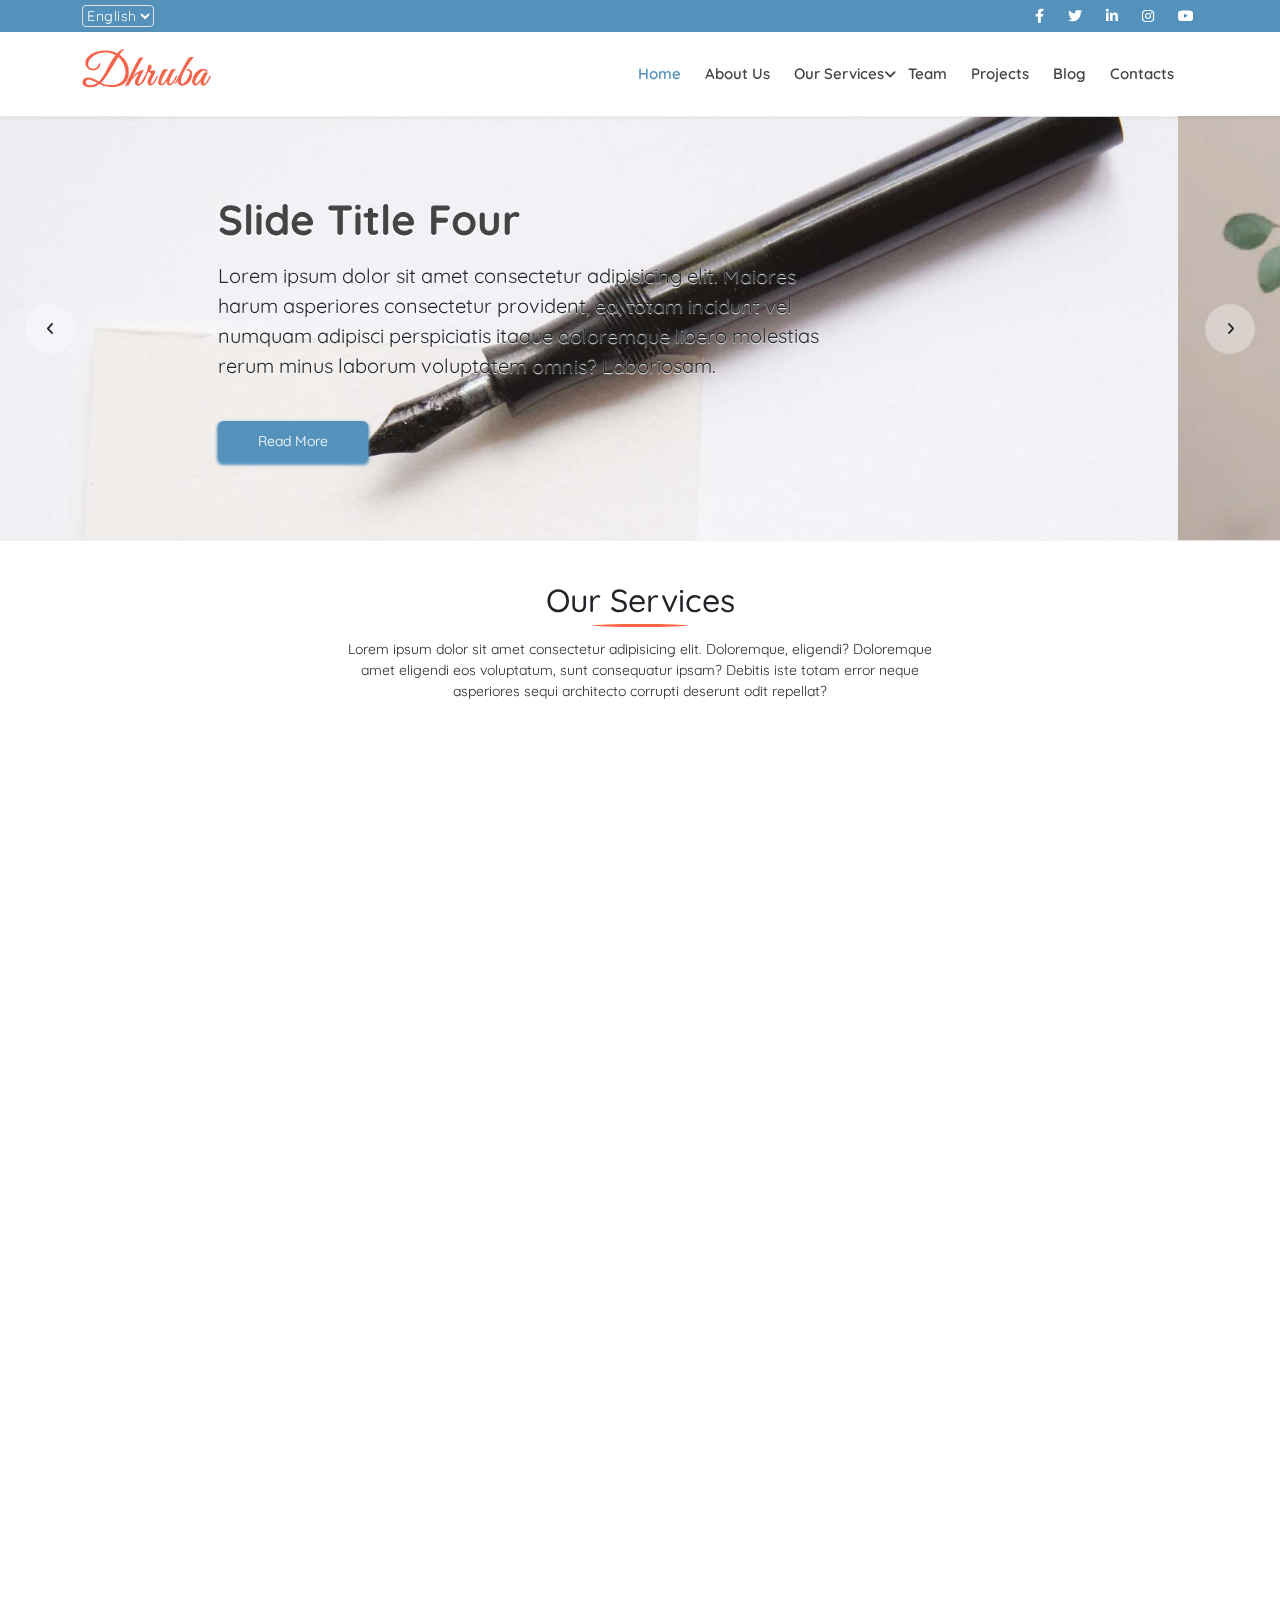
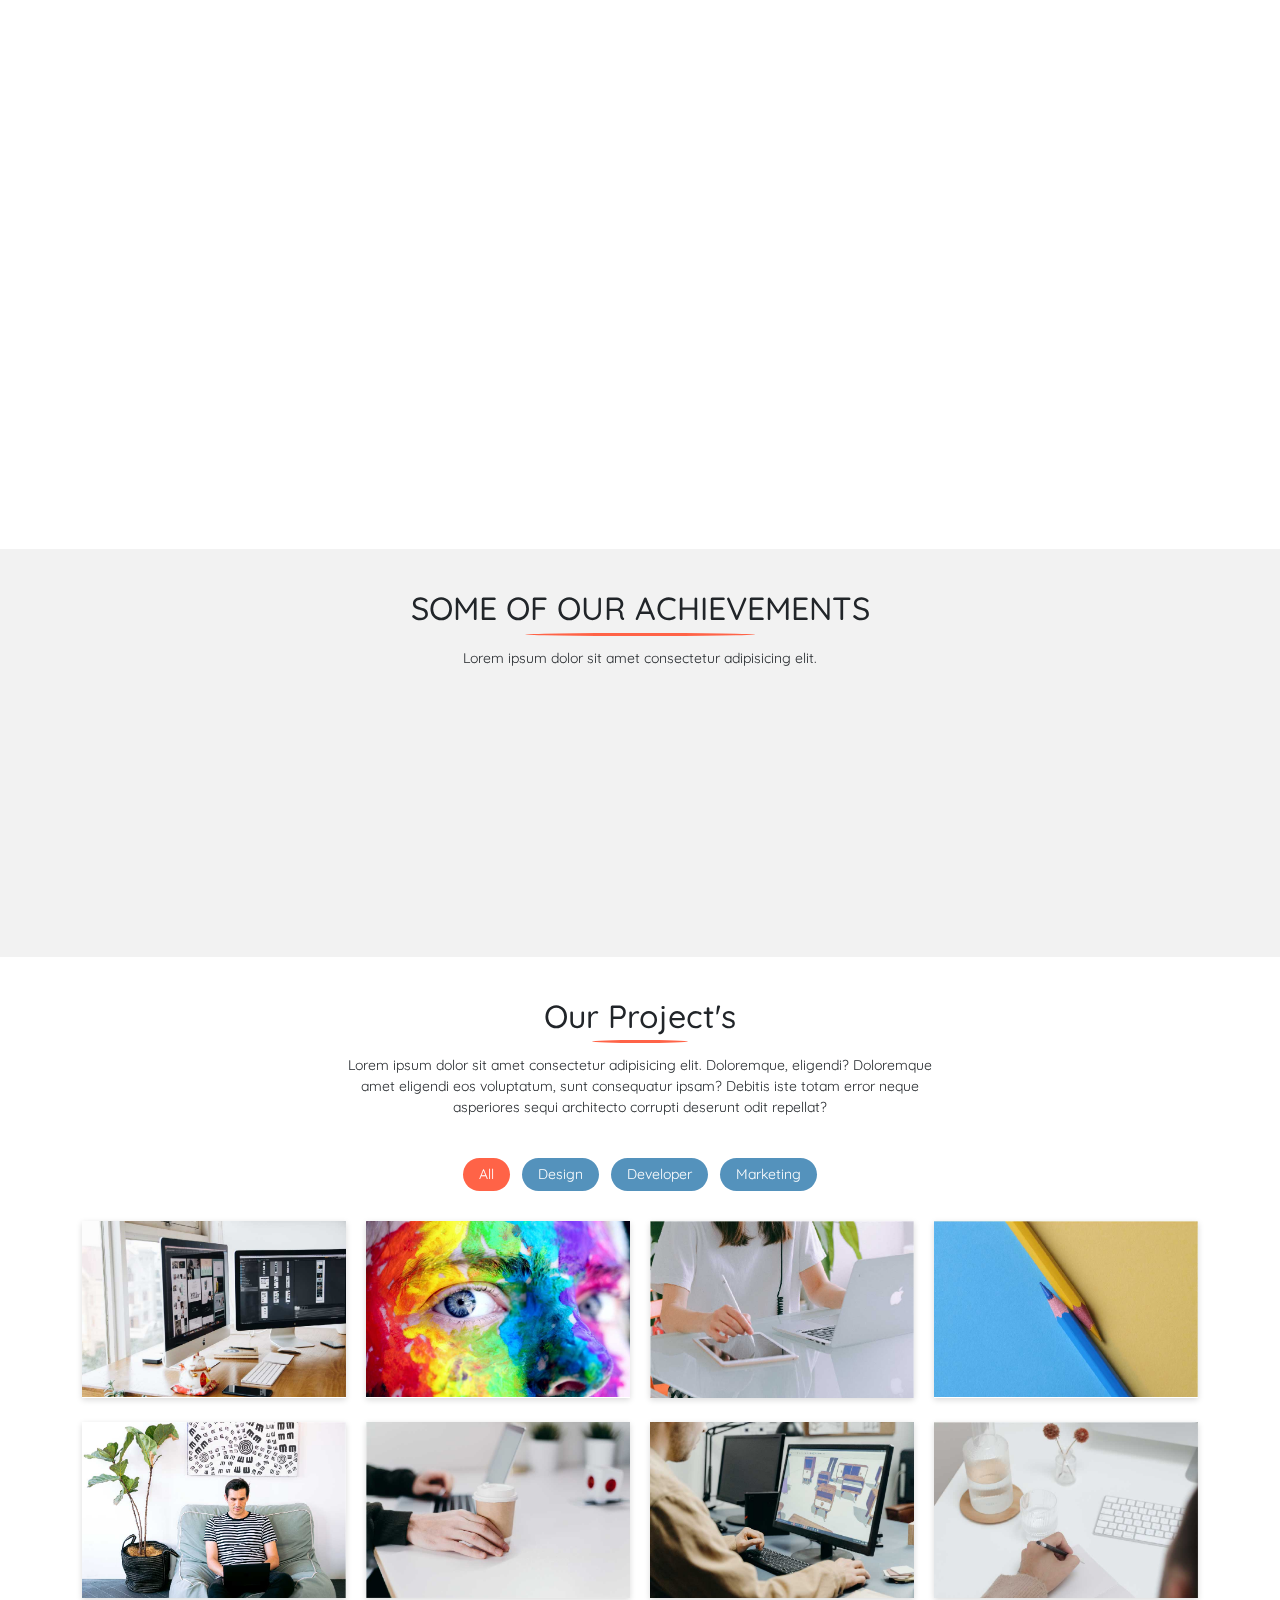
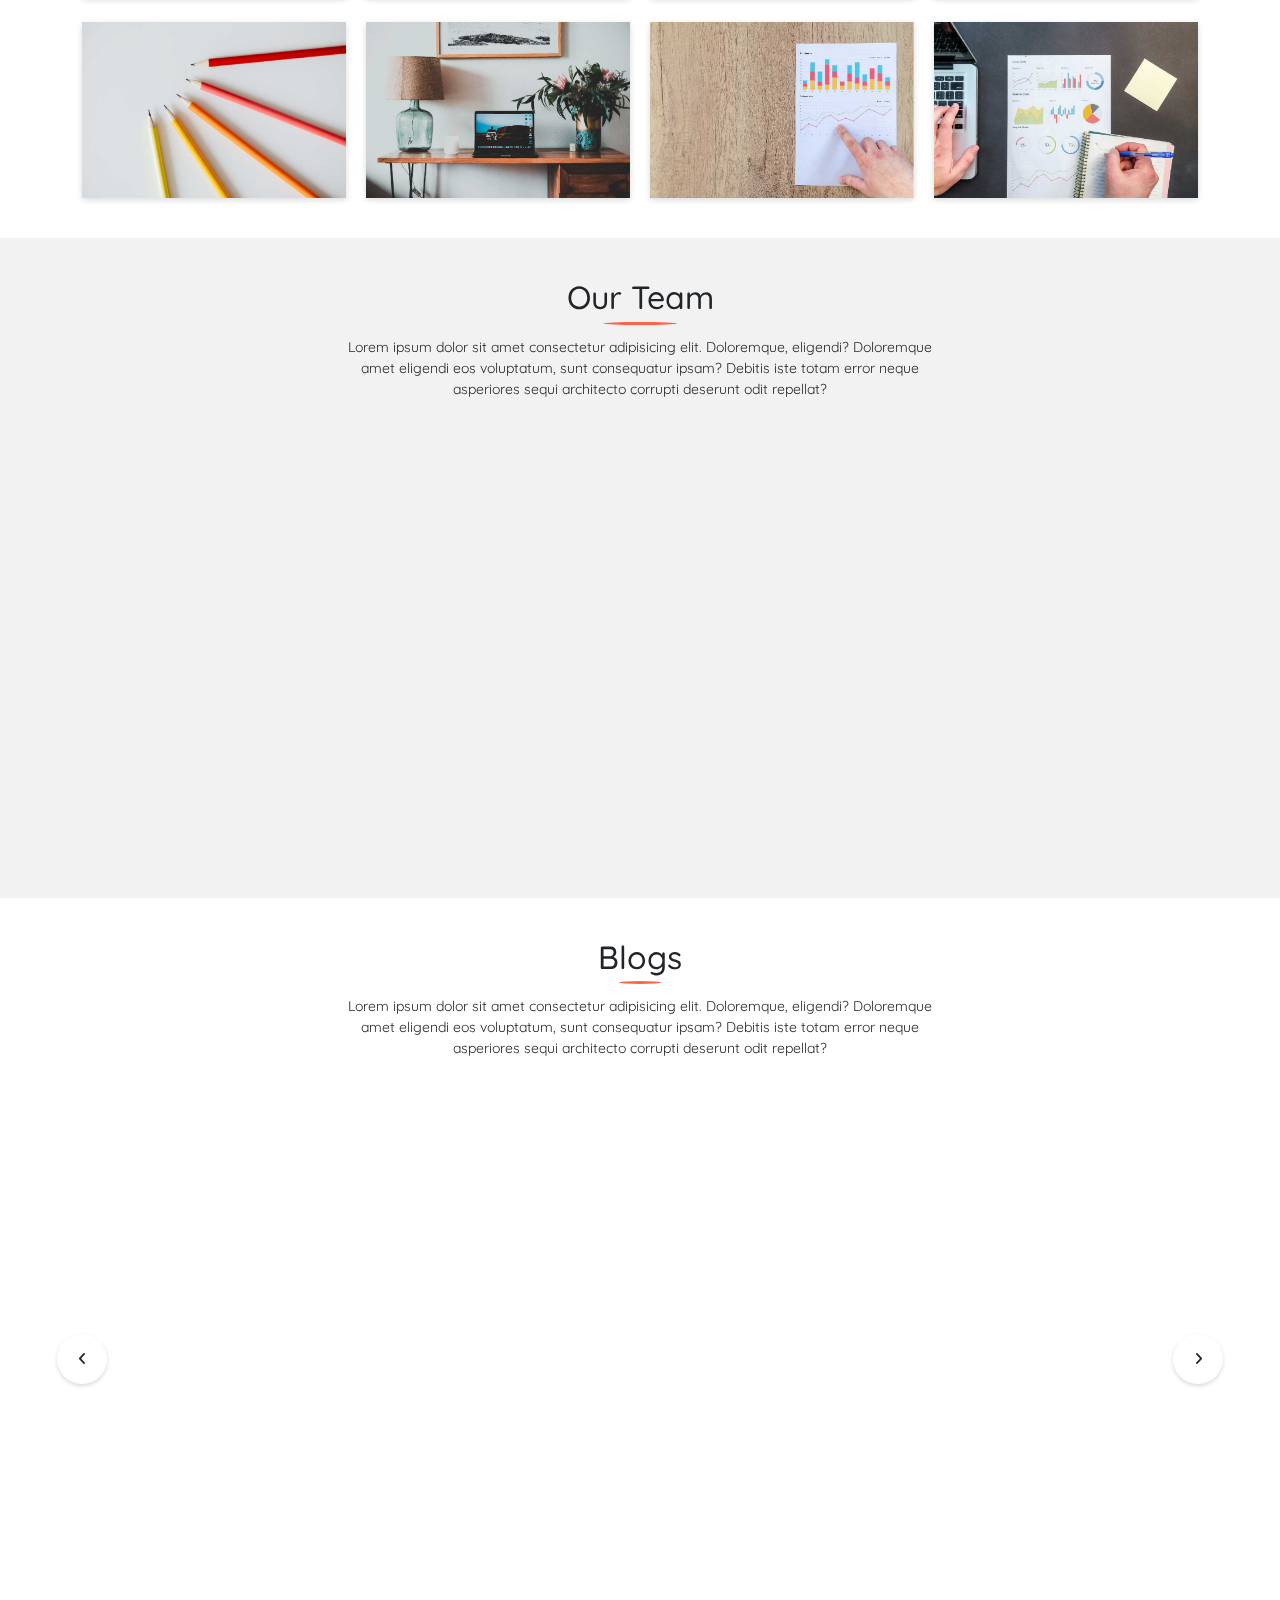
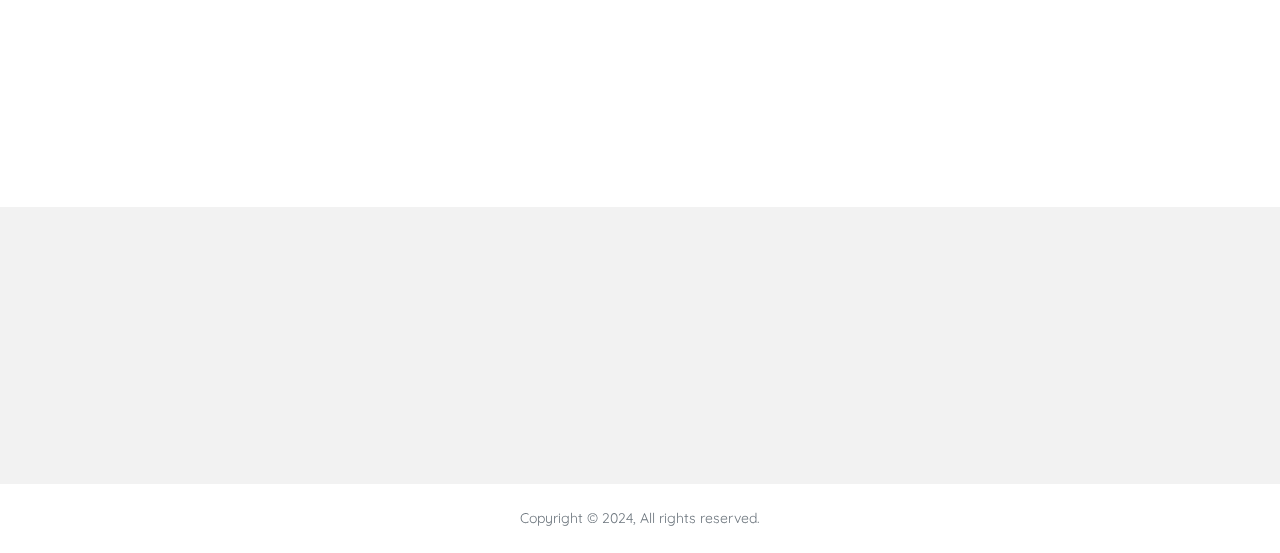
<file: index.html>
<!DOCTYPE html>
<html lang="en">
<head>
    <meta charset="UTF-8">
    <meta name="viewport" content="width=device-width, initial-scale=1.0">
    <title>Dhruba - Creative Agency & Portfolio HTML Template</title>
    <meta name="description" content="Dhruba - Creative Agency & Portfolio HTML Template">
    <meta name="keywords" content="Dhruba, Creative, Agency, Portfolio, HTML Template, Personal Theme, Agency Theme">
    <link rel="shortcut icon" href="assets/images/favicon.png" type="image/x-icon">

    <!-- Css Link -->
    <link rel="stylesheet" href="assets/css/bootstrap.min.css">
    <link rel="stylesheet" href="assets/css/all.min.css">
    <link rel="stylesheet" href="assets/css/main.css">
    <link rel="stylesheet" href="assets/css/style.css">
    <link rel="stylesheet" href="assets/css/slide.css">
    <link rel="stylesheet" href="assets/css/animate.css">
</head>
<div class="page-loader show"><div class="spinner"></div></div>
<body>
    <div id="apps">
        
        <!-- Top Navbar Start -->
        <div class="top-navbar">
            <div class="container h-100">
                <div class="row h-100">
                    <div class="col-6">
                        <ul class="list-inline d-flex justify-content-start align-items-center h-100 column-gap-3">
                            <li class="item dropdown">
                                <select class="form-select form-select-sm pt-0 pb-0 bg-transparent text-white" aria-label="Default select example">
                                    <option value="en" selected>English</option>
                                    <option value="bn">Bangla</option>
                                </select>
                            </li>
                        </ul>
                    </div>
                    <div class="col-6">
                        <ul class="social d-flex justify-content-end align-items-center h-100 column-gap-3">
                            <li class="item">
                                <a href="" class="link facebook" target="_blank"><i class="fa-brands fa-facebook-f"></i></a>
                            </li>
                            <li class="item">
                                <a href="" class="link twitter" target="_blank"><i class="fa-brands fa-twitter"></i></a>
                            </li>
                            <li class="item">
                                <a href="" class="link linkedin" target="_blank"><i class="fa-brands fa-linkedin-in"></i></a>
                            </li>
                            <li class="item">
                                <a href="" class="link instagram" target="_blank"><i class="fa-brands fa-instagram"></i></a>
                            </li>
                            <li class="item">
                                <a href="" class="link youtube" target="_blank"><i class="fa-brands fa-youtube"></i></a>
                            </li>
                        </ul>
                    </div>
                </div>
            </div>
        </div>
        <!-- Top Navbar End -->

        <!-- Header Code Start -->
        <header class="header">
            <div class="overlay"></div>
            <div class="logo-bar">
                <div class="container h-100">
                    <div class="row h-100">
                        <div class="col-lg-2 col-8">
                            <div class="logo d-flex justify-content-start align-items-center h-100">
                                <a href="index.html">
                                    <img src="assets/images/Logo.png" alt="Logo">
                                </a>
                            </div>
                        </div>
                        <div class="col-4 dt-none ph-lg-block">
                            <div class="mobile-bars d-flex justify-content-end align-items-center h-100 column-gap-4">
                                <div class="icon aside-open">
                                    <i class="fa-solid fa-bars"></i>
                                </div>
                            </div>
                        </div>
                        <div class="col-lg-10">
                            <div class="d-flex justify-content-end align-items-center h-100 column-gap-3">
                                <div class="navigation">
                                    <div class="container">
                                        <div class="row">
                                            <ul class="nav-items">
                                                <div class="head dt-none ph-lg-block">
                                                    <h4 class="title">Menu</h4>
                                                    <span class="aside-close"><i class="fa-solid fa-xmark"></i></span>
                                                </div>
                                                <li class="item active">
                                                    <a class="link" href="index.html">
                                                        <span class="txt">Home</span>
                                                    </a>
                                                </li>
                                                <li class="item">
                                                    <a class="link" href="about-us.html">
                                                        <span class="txt">About Us</span>
                                                    </a>
                                                </li>
                                                <li class="item tree">
                                                    <a class="link" href="services.html">
                                                        <span class="txt">Our Services</span>
                                                        <span class="icon"><i class="fa-solid fa-angle-down"></i></span>
                                                    </a>
                                                    <div class="submenu">
                                                        <ul class="items">
                                                            <li class="item">
                                                                <a href="service-detail.html" class="link">Software Development</a>
                                                            </li>
                                                            <li class="item">
                                                                <a href="service-detail.html" class="link">Infrastructure Services</a>
                                                            </li>
                                                            <li class="item">
                                                                <a href="service-detail.html" class="link">Cybersecurity</a>
                                                            </li>
                                                            <li class="item">
                                                                <a href="service-detail.html" class="link">Managed IT Services</a>
                                                            </li>
                                                            <li class="item">
                                                                <a href="service-detail.html" class="link">Data Management and Analytics</a>
                                                            </li>
                                                            <li class="item">
                                                                <a href="service-detail.html" class="link">Web Services</a>
                                                            </li>
                                                            <li class="item">
                                                                <a href="service-detail.html" class="link">IT Training and Education</a>
                                                            </li>
                                                            <li class="item">
                                                                <a href="service-detail.html" class="link">Consulting Services</a>
                                                            </li>
                                                            <li class="item">
                                                                <a href="service-detail.html" class="link">Virtualization</a>
                                                            </li>
                                                        </ul>
                                                    </div>
                                                </li>
                                                <li class="item">
                                                    <a class="link" href="team.html">
                                                        <span class="txt">Team</span>
                                                    </a>
                                                </li>
                                                <li class="item">
                                                    <a class="link" href="projects.html">
                                                        <span class="txt">Projects</span>
                                                    </a>
                                                </li>
                                                <li class="item">
                                                    <a class="link" href="blog.html">
                                                        <span class="txt">Blog</span>
                                                    </a>
                                                </li>
                                                <li class="item">
                                                    <a class="link" href="contact-us.html">
                                                        <span class="txt">Contacts</span>
                                                    </a>
                                                </li>
                                            </ul>
                                        </div>
                                    </div>
                                </div>
                            </div>
                        </div>
                    </div>
                </div>
            </div>
        </header>
        <!-- Header Code End -->


        <!-- Body Code Start -->
        <div class="page-wrapper">
            <!-- Slider Code Start -->
            <div class="slide-wrap">
                <ul class="slides">
                    <li class="slide" style="background-image: url('assets/images/slider/slide01.jpg');">
                        <div class="content">
                            <div class="text animation fadeInDown">
                                <h3 class="title mb-3">Slide Title One</h3>
                                <p class="short-des fs-5 d-block">Lorem ipsum dolor sit amet consectetur adipisicing elit. Nulla eius dolore officiis est vel et eum iste enim repudiandae illum maxime, quibusdam, illo animi ipsa, quaerat consequuntur fugiat id. Commodi!</p>
                                <a href="#" class="link custom-btn1 rounded mt-4 d-inline-block ">Read More</a>
                            </div>
                        </div>
                    </li>
                    <li class="slide" style="background-image: url('assets/images/slider/slide02.jpg');">
                        <div class="content">
                            <div class="text animation fadeInDown">
                                <h3 class="title mb-3">Slide Title Two</h3>
                                <p class="short-des fs-5 d-block">Lorem ipsum dolor sit amet consectetur adipisicing elit. Possimus libero dolorum sed molestias blanditiis earum quam error in quae. Iure molestias magni doloribus veniam, consequatur a dicta eum modi voluptatibus!</p>
                                <a href="#" class="link custom-btn1 rounded mt-4 d-inline-block ">Read More</a>
                            </div>
                        </div>
                    </li>
                    <li class="slide" style="background-image: url('assets/images/slider/slide03.jpg');">
                        <div class="content">
                            <div class="text animation fadeInDown">
                                <h3 class="title mb-3">Slide Title Three</h3>
                                <p class="short-des fs-5 d-block">Lorem ipsum dolor sit amet consectetur, adipisicing elit. A magni reprehenderit libero accusamus fuga, aspernatur id nam molestias illum eveniet debitis, sit quam? Quidem at, numquam eius impedit ratione voluptatibus?</p>
                                <a href="#" class="link custom-btn1 rounded mt-4 d-inline-block ">Read More</a>
                            </div>
                        </div>
                    </li>
                    <li class="slide" style="background-image: url('assets/images/slider/slide04.jpg');">
                        <div class="content">
                            <div class="text animation fadeInDown">
                                <h3 class="title mb-3">Slide Title Four</h3>
                                <p class="short-des fs-5 d-block">Lorem ipsum dolor sit amet consectetur adipisicing elit. Maiores harum asperiores consectetur provident, ea, totam incidunt vel numquam adipisci perspiciatis itaque doloremque libero molestias rerum minus laborum voluptatem omnis? Laboriosam.</p>
                                <a href="#" class="link custom-btn1 rounded mt-4 d-inline-block ">Read More</a>
                            </div>
                        </div>
                    </li>
                </ul>
                <div class="arrow">
                    <div id="left" class="icon left"><i class="fa-solid fa-angle-left"></i></div>
                    <div id="right" class="icon right"><i class="fa-solid fa-angle-right"></i></div>
                </div>
            </div>
            <!-- Slider Code End -->

            <!-- Service Code Start -->
            <section class="service-wrap section-padding">
                <div class="container">
                    <div class="heading">
                        <h2 class="title">Our Services</h2>
                        <p>Lorem ipsum dolor sit amet consectetur adipisicing elit. Doloremque, eligendi? Doloremque amet eligendi eos voluptatum, sunt consequatur ipsam? Debitis iste totam error neque asperiores sequi architecto corrupti deserunt odit repellat?</p>
                    </div>
                    <div class="services">
                        <div class="service animation fadeInUp">
                            <div class="icon">
                                <i class="fa-solid fa-code"></i>
                            </div>
                            <div class="content">
                                <h1 class="name"><a href="service-detail.html" class="link">Software Development</a></h1>
                                <p class="txt">Lorem ipsum dolor sit amet consectetur adipisicing elit. Vero repellendus fugiat architecto animi quisquam reiciendis ipsam repudiandae ea officia officiis.</p>
                                <a href="contact-us.html" class="link"><span>Contact Now</span> <i class="fa-solid fa-angles-right"></i></a>
                            </div>
                        </div>
                        <div class="service animation fadeInUp">
                            <div class="icon">
                                <i class="fa-solid fa-microchip"></i>
                            </div>
                            <div class="content">
                                <h1 class="name"><a href="service-detail.html" class="link">Infrastructure Services</a></h1>
                                <p class="txt">Lorem ipsum dolor sit amet consectetur adipisicing elit. Vero repellendus fugiat architecto animi quisquam reiciendis ipsam repudiandae ea officia officiis.</p>
                                <a href="contact-us.html" class="link"><span>Contact Now</span> <i class="fa-solid fa-angles-right"></i></a>
                            </div>
                        </div>
                        <div class="service animation fadeInUp">
                            <div class="icon">
                                <i class="fa-solid fa-fingerprint"></i>
                            </div>
                            <div class="content">
                                <h1 class="name"><a href="service-detail.html" class="link">Cybersecurity</a></h1>
                                <p class="txt">Lorem ipsum dolor sit amet consectetur adipisicing elit. Vero repellendus fugiat architecto animi quisquam reiciendis ipsam repudiandae ea officia officiis.</p>
                                <a href="contact-us.html" class="link"><span>Contact Now</span> <i class="fa-solid fa-angles-right"></i></a>
                            </div>
                        </div>
                        <div class="service animation fadeInUp">
                            <div class="icon">
                                <i class="fa-solid fa-chart-line"></i>
                            </div>
                            <div class="content">
                                <h1 class="name"><a href="service-detail.html" class="link">Data Management and Analytics</a></h1>
                                <p class="txt">Lorem ipsum dolor sit amet consectetur adipisicing elit. Vero repellendus fugiat architecto animi quisquam reiciendis ipsam repudiandae ea officia officiis.</p>
                                <a href="contact-us.html" class="link"><span>Contact Now</span> <i class="fa-solid fa-angles-right"></i></a>
                            </div>
                        </div>
                        <div class="service animation fadeInUp">
                            <div class="icon">
                                <i class="fa-solid fa-globe"></i>
                            </div>
                            <div class="content">
                                <h1 class="name"><a href="service-detail.html" class="link">Web Services</a></h1>
                                <p class="txt">Lorem ipsum dolor sit amet consectetur adipisicing elit. Vero repellendus fugiat architecto animi quisquam reiciendis ipsam repudiandae ea officia officiis.</p>
                                <a href="contact-us.html" class="link"><span>Contact Now</span> <i class="fa-solid fa-angles-right"></i></a>
                            </div>
                        </div>
                        <div class="service animation fadeInUp">
                            <div class="icon">
                                <i class="fa-solid fa-user-graduate"></i>
                            </div>
                            <div class="content">
                                <h1 class="name"><a href="service-detail.html" class="link">IT Training and Education</a></h1>
                                <p class="txt">Lorem ipsum dolor sit amet consectetur adipisicing elit. Vero repellendus fugiat architecto animi quisquam reiciendis ipsam repudiandae ea officia officiis.</p>
                                <a href="contact-us.html" class="link"><span>Contact Now</span> <i class="fa-solid fa-angles-right"></i></a>
                            </div>
                        </div>
                    </div>
                </div>
            </section>
            <!-- Service Code End -->

            <!-- About Us Start -->
            <section class="about-us section-padding">
                <div class="container">
                    <div class="row">
                        <div class="col-lg-6">
                            <div class="image animation fadeInLeft">
                                <img src="assets/images/about-us.jpeg" alt="About Image">
                            </div>
                        </div>
                        <div class="col-lg-6">
                            <div class="content animation fadeInRight">
                                <div class="heading text-start">
                                    <h2 class="title">About Us</h2>
                                    <p>Lorem ipsum dolor sit amet consectetur adipisicing elit.</p>
                                </div>
                                <p>
                                    Lorem ipsum dolor, sit amet consectetur adipisicing elit. Quidem exercitationem vero quos repudiandae perspiciatis veritatis, aut placeat a, non laboriosam voluptatibus tempora fugiat harum quae voluptatum maiores tenetur doloremque accusamus.
                                    Lorem ipsum dolor, sit amet consectetur adipisicing elit. Quidem exercitationem vero quos repudiandae perspiciatis veritatis, aut placeat a, non laboriosam voluptatibus tempora fugiat harum quae voluptatum maiores tenetur doloremque accusamus.
                                </p>
                                <div class="detail">
                                    <div class="video">
                                        <div class="spinner-box">
                                            <div class="circle-border">
                                              <div class="circle-core"></div>
                                            </div>  
                                        </div>
                                        <div class="icon"><i class="fa-brands fa-youtube"></i></div>
                                    </div>
                                    <a href="about-us.html" class="custom-btn1 shadow-none rounded d-inline-block">Read More</a>
                                </div>
                            </div>
                        </div>
                    </div>
                </div>
            </section>
            <div class="displayVideo">
                <div class="view">
                    <iframe src="https://www.youtube.com/embed/tgbNymZ7vqY"></iframe>
                </div>
                <div class="close-btn"><i class="fa-solid fa-xmark"></i></div>
            </div>
            <!-- About Us End -->

            <!-- Counter Box Start -->
            <div class="count-down section-padding">
                <div class="container">
                    <div class="heading mb-5">
                        <h2 class="title">SOME OF OUR ACHIEVEMENTS</h2>
                        <p>Lorem ipsum dolor sit amet consectetur adipisicing elit.</p>
                    </div>
                    <div class="row">
                        <div class="col-lg-3 col-6">
                            <div class="item animation fadeInDown">
                                <div class="box">
                                    <div class="icon"><i class="fa-solid fa-handshake"></i></div>
                                    <h4><span class="counter" data-val="4">00</span><span></span></h4>
                                    <p class="txt">Satisfied Clients</p>
                                </div>
                            </div>
                        </div>
                        <div class="col-lg-3 col-6">
                            <div class="item animation fadeInDown">
                                <div class="box">
                                    <div class="icon"><i class="fa-solid fa-business-time"></i></div>
                                    <h4><span class="counter" data-val="13">00</span><span></span></h4>
                                    <p class="txt">Projects Completed</p>
                                </div>
                            </div>
                        </div>
                        <div class="col-lg-3 col-6">
                            <div class="item animation fadeInDown">
                                <div class="box">
                                    <div class="icon"><i class="fa-solid fa-users"></i></div>
                                    <h4><span class="counter" data-val="27">00</span><span>+</span></h4>
                                    <p class="txt">Team Members</p>
                                </div>
                            </div>
                        </div>
                        <div class="col-lg-3 col-6">
                            <div class="item animation fadeInDown">
                                <div class="box">
                                    <div class="icon"><i class="fa-solid fa-trophy"></i></div>
                                    <h4><span class="counter" data-val="7">00</span><span></span></h4>
                                    <p class="txt">Awards Win</p>
                                </div>
                            </div>
                        </div>
                    </div>
                </div>
            </div>
            <!-- Counter Box End -->

            <!-- Our Projects Start -->
            <div class="project-wrap section-padding">
                <div class="container">
                    <div class="heading">
                        <h2 class="title">Our Project's</h2>
                        <p>Lorem ipsum dolor sit amet consectetur adipisicing elit. Doloremque, eligendi? Doloremque amet eligendi eos voluptatum, sunt consequatur ipsam? Debitis iste totam error neque asperiores sequi architecto corrupti deserunt odit repellat?</p>
                    </div>
                    <ul class="project-tabs">
                        <div class="tabs">
                            <li class="tab active" data-filter="all">All</li>
                            <li class="tab" data-filter="design">Design</li>
                            <li class="tab" data-filter="developer">Developer</li>
                            <li class="tab" data-filter="marketing">Marketing</li>
                        </div>
                    </ul>
                    <div class="projects">
                        <div class="item" data-name="developer">
                            <div class="thumb">
                                <img src="assets/images/projects/project-01.jpg" alt="Image">
                            </div>
                            <div class="content">
                                <h4 class="title">Project Title</h4>
                                <p>Lorem ipsum dolor sit amet, consectetur adipisicing elit.</p>
                                <div class="actions">
                                    <a href="#" class="link">Demo</a>
                                    <a href="#" class="link">Github</a>
                                </div>
                            </div>
                        </div>
                        <div class="item" data-name="design">
                            <div class="thumb">
                                <img src="assets/images/projects/project-02.jpg" alt="Image">
                            </div>
                            <div class="content">
                                <h4 class="title">Project Title</h4>
                                <p>Lorem ipsum dolor sit amet, consectetur adipisicing elit.</p>
                                <div class="actions">
                                    <a href="#" class="link">Demo</a>
                                    <a href="#" class="link">Github</a>
                                </div>
                            </div>
                        </div>
                        <div class="item" data-name="developer">
                            <div class="thumb">
                                <img src="assets/images/projects/project-03.jpg" alt="Image">
                            </div>
                            <div class="content">
                                <h4 class="title">Project Title</h4>
                                <p>Lorem ipsum dolor sit amet, consectetur adipisicing elit.</p>
                                <div class="actions">
                                    <a href="#" class="link">Demo</a>
                                    <a href="#" class="link">Github</a>
                                </div>
                            </div>
                        </div>
                        <div class="item" data-name="design">
                            <div class="thumb">
                                <img src="assets/images/projects/project-04.jpg" alt="Image">
                            </div>
                            <div class="content">
                                <h4 class="title">Project Title</h4>
                                <p>Lorem ipsum dolor sit amet, consectetur adipisicing elit.</p>
                                <div class="actions">
                                    <a href="#" class="link">Demo</a>
                                    <a href="#" class="link">Github</a>
                                </div>
                            </div>
                        </div>
                        <div class="item" data-name="developer">
                            <div class="thumb">
                                <img src="assets/images/projects/project-05.jpg" alt="Image">
                            </div>
                            <div class="content">
                                <h4 class="title">Project Title</h4>
                                <p>Lorem ipsum dolor sit amet, consectetur adipisicing elit.</p>
                                <div class="actions">
                                    <a href="#" class="link">Demo</a>
                                    <a href="#" class="link">Github</a>
                                </div>
                            </div>
                        </div>
                        <div class="item" data-name="developer">
                            <div class="thumb">
                                <img src="assets/images/projects/project-06.jpg" alt="Image">
                            </div>
                            <div class="content">
                                <h4 class="title">Project Title</h4>
                                <p>Lorem ipsum dolor sit amet, consectetur adipisicing elit.</p>
                                <div class="actions">
                                    <a href="#" class="link">Demo</a>
                                    <a href="#" class="link">Github</a>
                                </div>
                            </div>
                        </div>
                        <div class="item" data-name="design">
                            <div class="thumb">
                                <img src="assets/images/projects/project-07.jpg" alt="Image">
                            </div>
                            <div class="content">
                                <h4 class="title">Project Title</h4>
                                <p>Lorem ipsum dolor sit amet, consectetur adipisicing elit.</p>
                                <div class="actions">
                                    <a href="#" class="link">Demo</a>
                                    <a href="#" class="link">Github</a>
                                </div>
                            </div>
                        </div>
                        <div class="item" data-name="developer">
                            <div class="thumb">
                                <img src="assets/images/projects/project-08.jpg" alt="Image">
                            </div>
                            <div class="content">
                                <h4 class="title">Project Title</h4>
                                <p>Lorem ipsum dolor sit amet, consectetur adipisicing elit.</p>
                                <div class="actions">
                                    <a href="#" class="link">Demo</a>
                                    <a href="#" class="link">Github</a>
                                </div>
                            </div>
                        </div>
                        <div class="item" data-name="design">
                            <div class="thumb">
                                <img src="assets/images/projects/project-09.jpg" alt="Image">
                            </div>
                            <div class="content">
                                <h4 class="title">Project Title</h4>
                                <p>Lorem ipsum dolor sit amet, consectetur adipisicing elit.</p>
                                <div class="actions">
                                    <a href="#" class="link">Demo</a>
                                    <a href="#" class="link">Github</a>
                                </div>
                            </div>
                        </div>
                        <div class="item" data-name="developer">
                            <div class="thumb">
                                <img src="assets/images/projects/project-10.jpg" alt="Image">
                            </div>
                            <div class="content">
                                <h4 class="title">Project Title</h4>
                                <p>Lorem ipsum dolor sit amet, consectetur adipisicing elit.</p>
                                <div class="actions">
                                    <a href="#" class="link">Demo</a>
                                    <a href="#" class="link">Github</a>
                                </div>
                            </div>
                        </div>
                        <div class="item" data-name="marketing">
                            <div class="thumb">
                                <img src="assets/images/projects/project-11.jpg" alt="Image">
                            </div>
                            <div class="content">
                                <h4 class="title">Project Title</h4>
                                <p>Lorem ipsum dolor sit amet, consectetur adipisicing elit.</p>
                                <div class="actions">
                                    <a href="#" class="link">Demo</a>
                                    <a href="#" class="link">Github</a>
                                </div>
                            </div>
                        </div>
                        <div class="item" data-name="marketing">
                            <div class="thumb">
                                <img src="assets/images/projects/project-12.jpg" alt="Image">
                            </div>
                            <div class="content">
                                <h4 class="title">Project Title</h4>
                                <p>Lorem ipsum dolor sit amet, consectetur adipisicing elit.</p>
                                <div class="actions">
                                    <a href="#" class="link">Demo</a>
                                    <a href="#" class="link">Github</a>
                                </div>
                            </div>
                        </div>
                    </div>
                </div>
            </div>        
            <!-- Our Projects End -->

            <!-- Team Start -->
            <section class="team-wrap bg section-padding">
                <div class="container">
                    <div class="heading">
                        <h2 class="title">Our Team</h2>
                        <p>Lorem ipsum dolor sit amet consectetur adipisicing elit. Doloremque, eligendi? Doloremque amet eligendi eos voluptatum, sunt consequatur ipsam? Debitis iste totam error neque asperiores sequi architecto corrupti deserunt odit repellat?</p>
                    </div>
                    <div class="members">
                        <div class="row">
                            <div class="col-lg-3 col-md-4 col-sm-6 col-12">
                                <div class="member animation fadeInUp">
                                    <div class="bgc"></div>
                                    <div class="content">
                                        <div class="image">
                                            <img src="assets/images/team/member-01.jpg" alt="Member">
                                        </div>
                                        <div class="info">
                                            <h1 class="name">Colin Carpenter</h1>
                                            <h5 class="designation">CEO</h5>
                                            <div class="step">
                                                <p>Lorem ipsum dolor sit amet consectetur adipisicing elit. Doloremque, eligendi</p>
                                            </div>
                                        </div>
                                        <div class="socials">
                                            <ul class="lists">
                                                <li class="list">
                                                    <a href="#" class="link facebook" target="_blank"><i class="fa-brands fa-facebook-f"></i></a>
                                                </li>
                                                <li class="list">
                                                    <a href="#" class="link twitter"><i class="fa-brands fa-twitter"></i></a>
                                                </li>
                                                <li class="list">
                                                    <a href="#" class="link linkedin" target="_blank"><i class="fa-brands fa-linkedin-in"></i></a>
                                                </li>
                                                <li class="list">
                                                    <a href="#" class="link youtube" target="_blank"><i class="fa-brands fa-youtube"></i></a>
                                                </li>
                                            </ul>
                                        </div>
                                    </div>
                                </div>
                            </div>
                            <div class="col-lg-3 col-md-4 col-sm-6 col-12">
                                <div class="member animation fadeInUp">
                                    <div class="bgc"></div>
                                    <div class="content">
                                        <div class="image">
                                            <img src="assets/images/team/member-02.jpg" alt="Member">
                                        </div>
                                        <div class="info">
                                            <h1 class="name">Cullen Thornton</h1>
                                            <h5 class="designation">CTO</h5>
                                            <div class="step">
                                                <p>Lorem ipsum dolor sit amet consectetur adipisicing elit. Doloremque, eligendi</p>
                                            </div>
                                        </div>
                                        <div class="socials">
                                            <ul class="lists">
                                                <li class="list">
                                                    <a href="#" class="link facebook" target="_blank"><i class="fa-brands fa-facebook-f"></i></a>
                                                </li>
                                                <li class="list">
                                                    <a href="#" class="link twitter"><i class="fa-brands fa-twitter"></i></a>
                                                </li>
                                                <li class="list">
                                                    <a href="#" class="link linkedin" target="_blank"><i class="fa-brands fa-linkedin-in"></i></a>
                                                </li>
                                                <li class="list">
                                                    <a href="#" class="link youtube" target="_blank"><i class="fa-brands fa-youtube"></i></a>
                                                </li>
                                            </ul>
                                        </div>
                                    </div>
                                </div>
                            </div>
                            <div class="col-lg-3 col-md-4 col-sm-6 col-12">
                                <div class="member animation fadeInUp">
                                    <div class="bgc"></div>
                                    <div class="content">
                                        <div class="image">
                                            <img src="assets/images/team/member-03.jpg" alt="Member">
                                        </div>
                                        <div class="info">
                                            <h1 class="name">Darius Joyner</h1>
                                            <h5 class="designation">Chief Innovation Officer</h5>
                                            <div class="step">
                                                <p>Lorem ipsum dolor sit amet consectetur adipisicing elit. Doloremque, eligendi</p>
                                            </div>
                                        </div>
                                        <div class="socials">
                                            <ul class="lists">
                                                <li class="list">
                                                    <a href="#" class="link facebook" target="_blank"><i class="fa-brands fa-facebook-f"></i></a>
                                                </li>
                                                <li class="list">
                                                    <a href="#" class="link twitter"><i class="fa-brands fa-twitter"></i></a>
                                                </li>
                                                <li class="list">
                                                    <a href="#" class="link linkedin" target="_blank"><i class="fa-brands fa-linkedin-in"></i></a>
                                                </li>
                                                <li class="list">
                                                    <a href="#" class="link youtube" target="_blank"><i class="fa-brands fa-youtube"></i></a>
                                                </li>
                                            </ul>
                                        </div>
                                    </div>
                                </div>
                            </div>
                            <div class="col-lg-3 col-md-4 col-sm-6 col-12">
                                <div class="member animation fadeInUp">
                                    <div class="bgc"></div>
                                    <div class="content">
                                        <div class="image">
                                            <img src="assets/images/team/member-04.jpg" alt="Member">
                                        </div>
                                        <div class="info">
                                            <h1 class="name">Victoria Rivas</h1>
                                            <h5 class="designation">VP of Product Management</h5>
                                            <div class="step">
                                                <p>Lorem ipsum dolor sit amet consectetur adipisicing elit. Doloremque, eligendi</p>
                                            </div>
                                        </div>
                                        <div class="socials">
                                            <ul class="lists">
                                                <li class="list">
                                                    <a href="#" class="link facebook" target="_blank"><i class="fa-brands fa-facebook-f"></i></a>
                                                </li>
                                                <li class="list">
                                                    <a href="#" class="link twitter"><i class="fa-brands fa-twitter"></i></a>
                                                </li>
                                                <li class="list">
                                                    <a href="#" class="link linkedin" target="_blank"><i class="fa-brands fa-linkedin-in"></i></a>
                                                </li>
                                                <li class="list">
                                                    <a href="#" class="link youtube" target="_blank"><i class="fa-brands fa-youtube"></i></a>
                                                </li>
                                            </ul>
                                        </div>
                                    </div>
                                </div>
                            </div>
                        </div>
                    </div>
                </div>
            </section>
            <!-- Team End -->

            <!-- Blog Code Start -->
            <section class="blog-wrap section-padding">
                <div class="container">
                    <div class="heading">
                        <h2 class="title">Blogs</h2>
                        <p>Lorem ipsum dolor sit amet consectetur adipisicing elit. Doloremque, eligendi? Doloremque amet eligendi eos voluptatum, sunt consequatur ipsam? Debitis iste totam error neque asperiores sequi architecto corrupti deserunt odit repellat?</p>
                    </div>
                    <div class="blog-carousel">
                        <div class="blogs">
                            <div class="item animation fadeInUp">
                                <div class="image">
                                    <img src="assets/images/blog/01.jpg" alt="Blog">
                                </div>
                                <div class="content">
                                    <h1 class="name"><a href="#" class="link">The Best Features Coming to iOS and Web design</a></h1>
                                    <p class="txt">Lorem ipsum dolor sit amet consectetur adipisicing elit. Illo, autem neque. A laboriosam ipsam, numquam recusandae, enim consectetur repellat labore, inventore atque voluptate culpa earum ducimus quas natus aut molestiae?</p>
                                    <a href="blog-details.html" class="link"><span>More Details</span> <i class="fa-solid fa-angles-right"></i></a>
                                </div>
                            </div>
                            <div class="item animation fadeInUp">
                                <div class="image">
                                    <img src="assets/images/blog/02.jpg" alt="Blog">
                                </div>
                                <div class="content">
                                    <h1 class="name"><a href="#" class="link">Latest Quirky Opening Sentence or Paragraph</a></h1>
                                    <p class="txt">Lorem ipsum dolor sit amet consectetur adipisicing elit. Illo, autem neque. A laboriosam ipsam, numquam recusandae, enim consectetur repellat labore, inventore atque voluptate culpa earum ducimus quas natus aut molestiae?</p>
                                    <a href="blog-details.html" class="link"><span>More Details</span> <i class="fa-solid fa-angles-right"></i></a>
                                </div>
                            </div>
                            <div class="item animation fadeInUp">
                                <div class="image">
                                    <img src="assets/images/blog/03.jpg" alt="Blog">
                                </div>
                                <div class="content">
                                    <h1 class="name"><a href="#" class="link">Share an Amazing and Shocking Fact or Statistic</a></h1>
                                    <p class="txt">Lorem ipsum dolor sit amet consectetur adipisicing elit. Illo, autem neque. A laboriosam ipsam, numquam recusandae, enim consectetur repellat labore, inventore atque voluptate culpa earum ducimus quas natus aut molestiae?</p>
                                    <a href="blog-details.html" class="link"><span>More Details</span> <i class="fa-solid fa-angles-right"></i></a>
                                </div>
                            </div>
                            <div class="item animation fadeInUp">
                                <div class="image">
                                    <img src="assets/images/blog/04.jpg" alt="Blog">
                                </div>
                                <div class="content">
                                    <h1 class="name"><a href="#" class="link">Withhold a Compelling Piece of Information</a></h1>
                                    <p class="txt">Lorem ipsum dolor sit amet consectetur adipisicing elit. Illo, autem neque. A laboriosam ipsam, numquam recusandae, enim consectetur repellat labore, inventore atque voluptate culpa earum ducimus quas natus aut molestiae?</p>
                                    <a href="blog-details.html" class="link"><span>More Details</span> <i class="fa-solid fa-angles-right"></i></a>
                                </div>
                            </div>
                            <div class="item animation fadeInUp">
                                <div class="image">
                                    <img src="assets/images/blog/05.jpg" alt="Blog">
                                </div>
                                <div class="content">
                                    <h1 class="name"><a href="#" class="link">Unadvertised Bonus Opening: Share a Quote</a></h1>
                                    <p class="txt">Lorem ipsum dolor sit amet consectetur adipisicing elit. Illo, autem neque. A laboriosam ipsam, numquam recusandae, enim consectetur repellat labore, inventore atque voluptate culpa earum ducimus quas natus aut molestiae?</p>
                                    <a href="blog-details.html" class="link"><span>More Details</span> <i class="fa-solid fa-angles-right"></i></a>
                                </div>
                            </div>
                            <div class="item animation fadeInUp">
                                <div class="image">
                                    <img src="assets/images/blog/06.jpg" alt="Blog">
                                </div>
                                <div class="content">
                                    <h1 class="name"><a href="#" class="link">FJH Quirky Opening Sentence or Paragraph</a></h1>
                                    <p class="txt">Lorem ipsum dolor sit amet consectetur adipisicing elit. Illo, autem neque. A laboriosam ipsam, numquam recusandae, enim consectetur repellat labore, inventore atque voluptate culpa earum ducimus quas natus aut molestiae?</p>
                                    <a href="blog-details.html" class="link"><span>More Details</span> <i class="fa-solid fa-angles-right"></i></a>
                                </div>
                            </div>
                        </div>
                        <div class="arrow">
                            <div id="left" class="icon left"><i class="fa-solid fa-angle-left"></i></div>
                            <div id="right" class="icon right"><i class="fa-solid fa-angle-right"></i></div>
                        </div>
                    </div>
                </div>
            </section>
            <!-- Blog Code End -->

        </div>
        <!-- Body Code End -->


        <!-- Footer Code Start -->
        <footer class="footer">
            <div class="footer-top animation">
                <div class="container">
                    <div class="row mb-4">
                        <div class="col-md-6 col-sm-12 py-3 fadeInLeft">
                            <h5>JOIN IN OUR MAILING LIST</h5>
                            <p>Receive our latest updates about our products and promotions.</p>
                        </div>
                        <div class="col-md-6 col-sm-12 d-flex align-items-center py-3 animation fadeInRight">
                            <div class="input-group">
                                <input type="text" class="form-control py-2" placeholder="example@gmail.com" aria-label="Recipient's username" aria-describedby="basic-addon2">
                                <button class="input-group-text custom-btn shadow-none" id="basic-addon2">Subscribe</button>
                            </div>
                        </div>
                    </div>
                </div>
            </div>
            <div class="footer-middle py-4">
                <div class="container">
                    <div class="row">
                        <div class="widgets">
                            <div class="widget animation fadeInDown">
                                <h3 class="logo">
                                    <img src="assets/images/Logo.png" alt="Logo">
                                </h3>
                                <p>Feugiat in, litora eleui snam quis nec per sed nec vitae, non sed mus, in tincidunt metus
                                    dui eget</p>
    
                                <div class="social">
                                    <div class="title">Follow Us</div>
                                    <ul>
                                        <li class="item"><a href="#" class="link facebook" title="Facebook"><i class="fa-brands fa-facebook-f"></i></a></li>
                                        <li class="item"><a href="#" class="link twitter" title="Twitter"><i class="fa-brands fa-twitter"></i></a></li>
                                        <li class="item"><a href="#" class="link instagram" title="Instagram"><i class="fa-brands fa-instagram"></i></a></li>
                                        <li class="item"><a href="#" class="link linkedin" title="Linkedin"><i class="fa-brands fa-linkedin-in"></i></a></li>
                                        <li class="item"><a href="#" class="link youtube" title="Youtube"><i class="fa-brands fa-youtube"></i></a></li>
                                    </ul>
                                </div>
                            </div>
                            <div class="widget animation fadeInDown">
                                <h3 class="title">Quick Links</h3>
                                <ul class="lists">
                                    <li class="list"><a href="about-us.html" class="link">About Us</a></li>
                                    <li class="list"><a href="contact-us.html" class="link">Contact Us</a></li>
                                    <li class="list"><a href="faq.html" class="link">Common FAQs</a></li>
                                    <li class="list"><a href="terms-conditions.html" class="link">Terms & Conditions</a></li>
                                    <li class="list"><a href="privacy-policy.html" class="link">Privacy Policy</a></li>
                                </ul>
                            </div>
                            <div class="widget animation fadeInDown">
                                <h3 class="title">Contact Us</h3>
                                <div class="cont-info">
                                    <p>271-Outer Circular Road, Boro Moghbazar, 1217-Dhaka, BD</p>
                                    <p>+880 1741 571104</p>
                                    <p>demo@gmail.com</p>
                                    <p>Open Time: 10:00AM - 06:00PM</p>
                                </div>
                            </div>
                        </div>
                    </div>
                </div>
            </div>
            <div class="footer-bottom">
                <div class="container">
                    <div class="copyright">
                        <div class="row d-flex align-items-center py-4">
                            <div class="col-md-12">
                                <p class="text-secondary text-center mb-0">Copyright &copy; 2024, All rights reserved.</p>
                            </div>
                        </div>
                    </div>
                </div>
            </div>
        </footer>
        <!-- Footer Code End -->


        <!-- Site Overlay -->
        <div class="site-overlay"></div>
    </div>


    <!-- Js Link -->
    <script type="text/javascript" src="assets/js/bootstrap.bundle.min.js"></script>
    <script type="text/javascript" src="assets/js/main.js"></script>
    <script type="text/javascript" src="assets/js/slide.js"></script>
    <script type="text/javascript" src="assets/js/blog.js"></script>
</body>
</html>
</file>
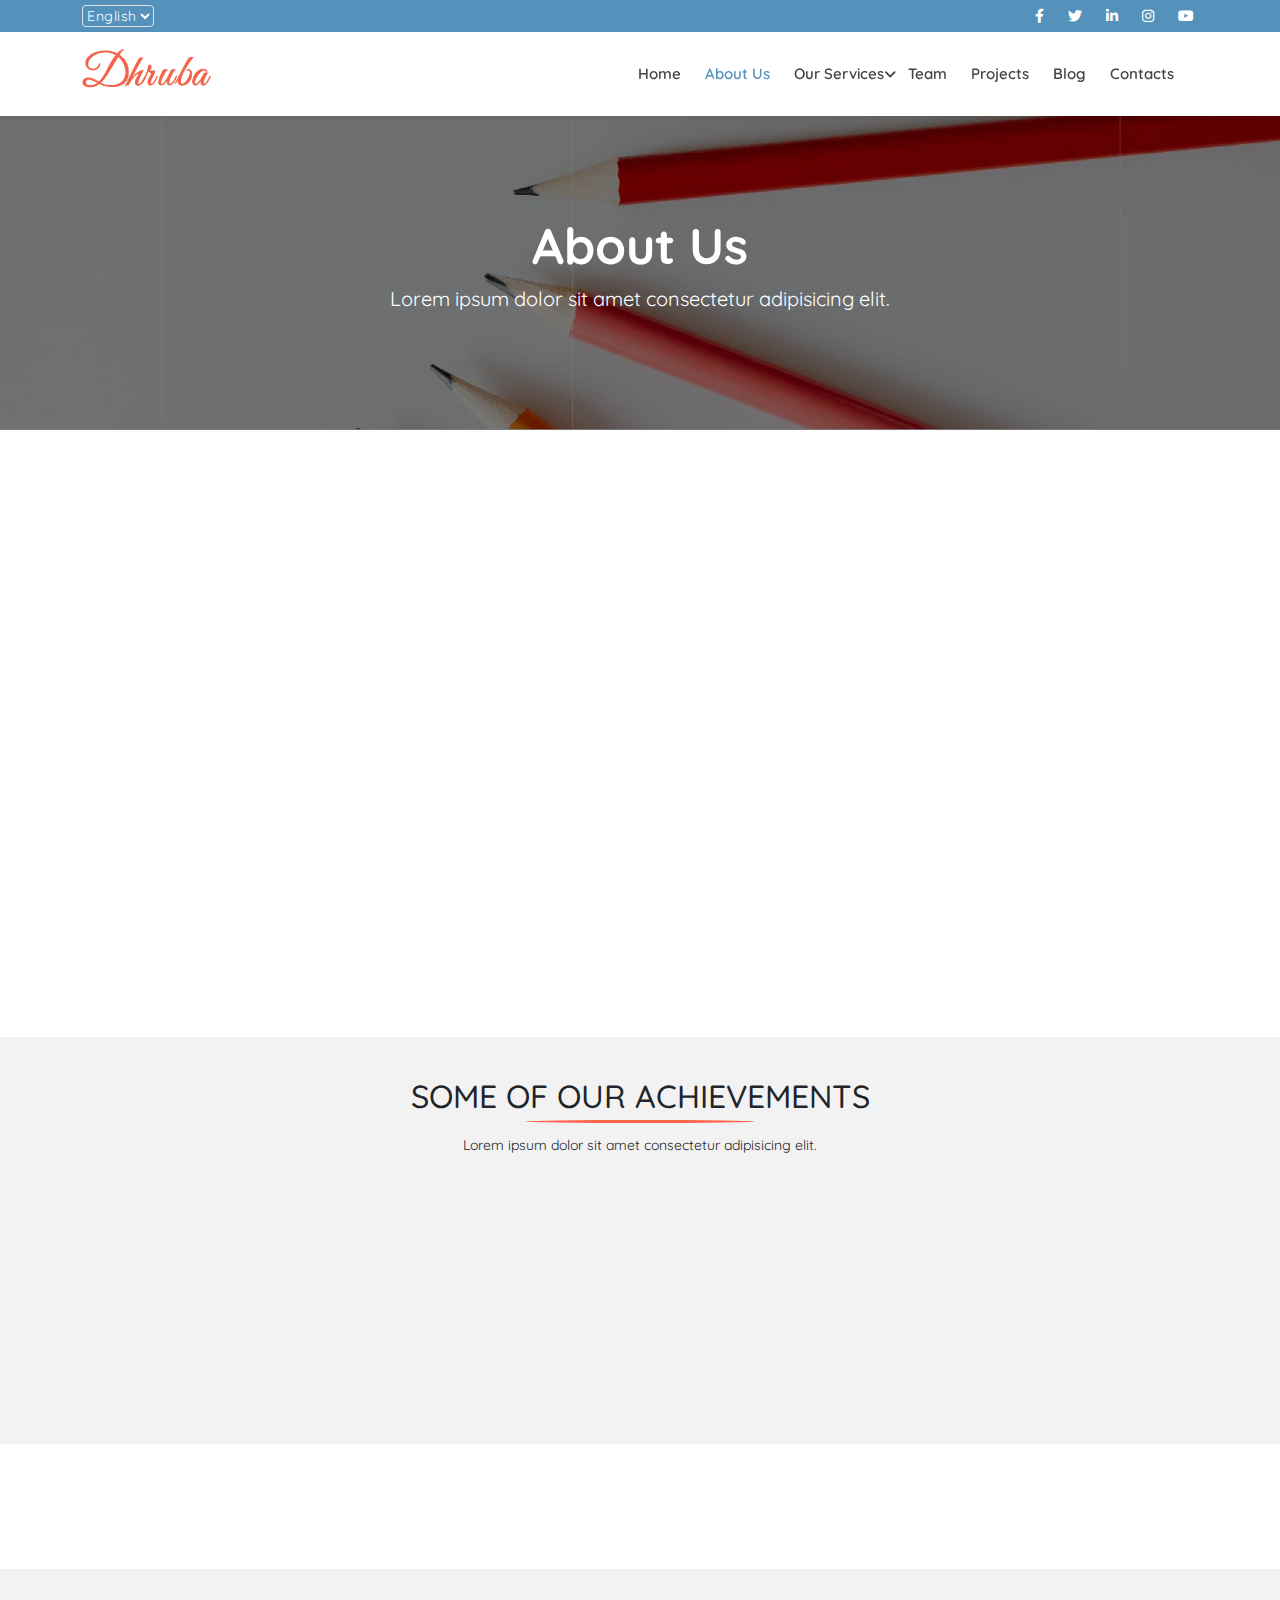
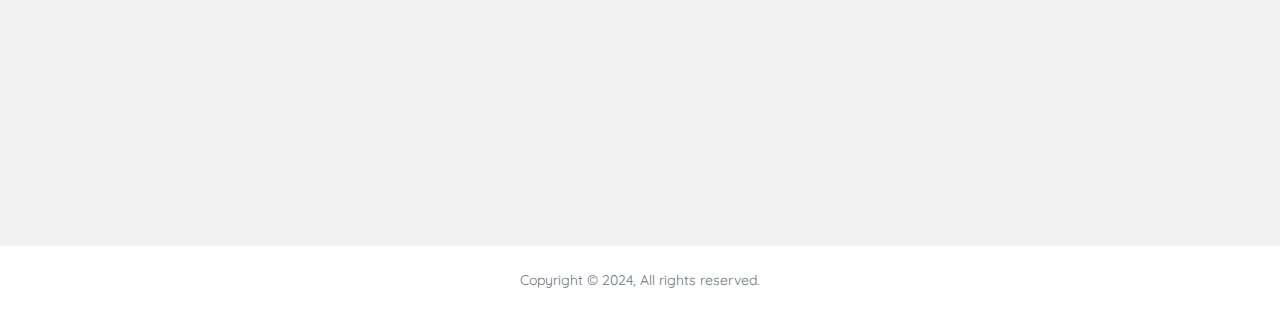
<file: about-us.html>
<!DOCTYPE html>
<html lang="en">
<head>
    <meta charset="UTF-8">
    <meta name="viewport" content="width=device-width, initial-scale=1.0">
    <title>Dhruba - Creative Agency & Portfolio HTML Template</title>
    <meta name="description" content="Dhruba - Creative Agency & Portfolio HTML Template">
    <meta name="keywords" content="Dhruba, Creative, Agency, Portfolio, HTML Template, Personal Theme, Agency Theme">
    <link rel="shortcut icon" href="assets/images/favicon.png" type="image/x-icon">

    <!-- Css Link -->
    <link rel="stylesheet" href="assets/css/bootstrap.min.css">
    <link rel="stylesheet" href="assets/css/all.min.css">
    <link rel="stylesheet" href="assets/css/main.css">
    <link rel="stylesheet" href="assets/css/style.css">
    <link rel="stylesheet" href="assets/css/slide.css">
    <link rel="stylesheet" href="assets/css/animate.css">
</head>
<body>
    <div id="apps">
        
        <!-- Top Navbar Start -->
        <div class="top-navbar">
            <div class="container h-100">
                <div class="row h-100">
                    <div class="col-6">
                        <ul class="list-inline d-flex justify-content-start align-items-center h-100 column-gap-3">
                            <li class="item dropdown">
                                <select class="form-select form-select-sm pt-0 pb-0 bg-transparent text-white" aria-label="Default select example">
                                    <option value="en" selected>English</option>
                                    <option value="bn">Bangla</option>
                                </select>
                            </li>
                        </ul>
                    </div>
                    <div class="col-6">
                        <ul class="social d-flex justify-content-end align-items-center h-100 column-gap-3">
                            <li class="item">
                                <a href="" class="link facebook" target="_blank"><i class="fa-brands fa-facebook-f"></i></a>
                            </li>
                            <li class="item">
                                <a href="" class="link twitter" target="_blank"><i class="fa-brands fa-twitter"></i></a>
                            </li>
                            <li class="item">
                                <a href="" class="link linkedin" target="_blank"><i class="fa-brands fa-linkedin-in"></i></a>
                            </li>
                            <li class="item">
                                <a href="" class="link instagram" target="_blank"><i class="fa-brands fa-instagram"></i></a>
                            </li>
                            <li class="item">
                                <a href="" class="link youtube" target="_blank"><i class="fa-brands fa-youtube"></i></a>
                            </li>
                        </ul>
                    </div>
                </div>
            </div>
        </div>
        <!-- Top Navbar End -->

        <!-- Header Code Start -->
        <header class="header">
            <div class="overlay"></div>
            <div class="logo-bar">
                <div class="container h-100">
                    <div class="row h-100">
                        <div class="col-lg-2 col-8">
                            <div class="logo d-flex justify-content-start align-items-center h-100">
                                <a href="index.html">
                                    <img src="assets/images/Logo.png" alt="Logo">
                                </a>
                            </div>
                        </div>
                        <div class="col-4 dt-none ph-lg-block">
                            <div class="mobile-bars d-flex justify-content-end align-items-center h-100 column-gap-4">
                                <div class="icon aside-open">
                                    <i class="fa-solid fa-bars"></i>
                                </div>
                            </div>
                        </div>
                        <div class="col-lg-10">
                            <div class="d-flex justify-content-end align-items-center h-100 column-gap-3">
                                <div class="navigation">
                                    <div class="container">
                                        <div class="row">
                                            <ul class="nav-items">
                                                <div class="head dt-none ph-lg-block">
                                                    <h4 class="title">Menu</h4>
                                                    <span class="aside-close"><i class="fa-solid fa-xmark"></i></span>
                                                </div>
                                                <li class="item">
                                                    <a class="link" href="index.html">
                                                        <span class="txt">Home</span>
                                                    </a>
                                                </li>
                                                <li class="item active">
                                                    <a class="link" href="about-us.html">
                                                        <span class="txt">About Us</span>
                                                    </a>
                                                </li>
                                                <li class="item tree">
                                                    <a class="link" href="services.html">
                                                        <span class="txt">Our Services</span>
                                                        <span class="icon"><i class="fa-solid fa-angle-down"></i></span>
                                                    </a>
                                                    <div class="submenu">
                                                        <ul class="items">
                                                            <li class="item">
                                                                <a href="service-detail.html" class="link">Software Development</a>
                                                            </li>
                                                            <li class="item">
                                                                <a href="service-detail.html" class="link">Infrastructure Services</a>
                                                            </li>
                                                            <li class="item">
                                                                <a href="service-detail.html" class="link">Cybersecurity</a>
                                                            </li>
                                                            <li class="item">
                                                                <a href="service-detail.html" class="link">Managed IT Services</a>
                                                            </li>
                                                            <li class="item">
                                                                <a href="service-detail.html" class="link">Data Management and Analytics</a>
                                                            </li>
                                                            <li class="item">
                                                                <a href="service-detail.html" class="link">Web Services</a>
                                                            </li>
                                                            <li class="item">
                                                                <a href="service-detail.html" class="link">IT Training and Education</a>
                                                            </li>
                                                            <li class="item">
                                                                <a href="service-detail.html" class="link">Consulting Services</a>
                                                            </li>
                                                            <li class="item">
                                                                <a href="service-detail.html" class="link">Virtualization</a>
                                                            </li>
                                                        </ul>
                                                    </div>
                                                </li>
                                                <li class="item">
                                                    <a class="link" href="team.html">
                                                        <span class="txt">Team</span>
                                                    </a>
                                                </li>
                                                <li class="item">
                                                    <a class="link" href="projects.html">
                                                        <span class="txt">Projects</span>
                                                    </a>
                                                </li>
                                                <li class="item">
                                                    <a class="link" href="blog.html">
                                                        <span class="txt">Blog</span>
                                                    </a>
                                                </li>
                                                <li class="item">
                                                    <a class="link" href="contact-us.html">
                                                        <span class="txt">Contacts</span>
                                                    </a>
                                                </li>
                                            </ul>
                                        </div>
                                    </div>
                                </div>
                            </div>
                        </div>
                    </div>
                </div>
            </div>
        </header>
        <!-- Header Code End -->


        <!-- Body Code Start -->
        <div class="page-wrapper">
            <section class="banner bg-light" style="background-image: url('assets/images/banner/banner-04.jpg');">
                <div class="content text-center">
                    <h1 class="title text-white fw-bold">About Us</h1>
                    <p class="text-white">Lorem ipsum dolor sit amet consectetur adipisicing elit.</p>
                </div>
            </section>

            <!-- About Us Start -->
            <section class="about-us section-padding">
                <div class="container">
                    <div class="row">
                        <div class="col-lg-6">
                            <div class="image animation fadeInLeft">
                                <img src="assets/images/about-us.jpeg" alt="About Image">
                            </div>
                        </div>
                        <div class="col-lg-6">
                            <div class="content animation fadeInRight">
                                <div class="heading text-start">
                                    <h2 class="title">About Us</h2>
                                    <p>Lorem ipsum dolor sit amet consectetur adipisicing elit.</p>
                                </div>
                                <p>
                                    Lorem ipsum dolor, sit amet consectetur adipisicing elit. Quidem exercitationem vero quos repudiandae perspiciatis veritatis, aut placeat a, non laboriosam voluptatibus tempora fugiat harum quae voluptatum maiores tenetur doloremque accusamus.
                                    Lorem ipsum dolor, sit amet consectetur adipisicing elit. Quidem exercitationem vero quos repudiandae perspiciatis veritatis, aut placeat a, non laboriosam voluptatibus tempora fugiat harum quae voluptatum maiores tenetur doloremque accusamus.
                                </p>
                                <div class="detail">
                                    <div class="video">
                                        <div class="spinner-box">
                                            <div class="circle-border">
                                              <div class="circle-core"></div>
                                            </div>  
                                        </div>
                                        <div class="icon"><i class="fa-brands fa-youtube"></i></div>
                                    </div>
                                    <a href="about-us.html" class="custom-btn1 shadow-none rounded d-inline-block">Read More</a>
                                </div>
                            </div>
                        </div>
                    </div>
                </div>
            </section>
            <div class="displayVideo">
                <div class="view">
                    <iframe src="https://www.youtube.com/embed/tgbNymZ7vqY"></iframe>
                </div>
                <div class="close-btn"><i class="fa-solid fa-xmark"></i></div>
            </div>
            <!-- About Us End -->

            <!-- Counter Box Start -->
            <div class="count-down section-padding">
                <div class="container">
                    <div class="heading mb-5">
                        <h2 class="title">SOME OF OUR ACHIEVEMENTS</h2>
                        <p>Lorem ipsum dolor sit amet consectetur adipisicing elit.</p>
                    </div>
                    <div class="row">
                        <div class="col-lg-3 col-6">
                            <div class="item animation fadeInDown">
                                <div class="box">
                                    <div class="icon"><i class="fa-solid fa-handshake"></i></div>
                                    <h4><span class="counter" data-val="4">00</span><span></span></h4>
                                    <p class="txt">Satisfied Clients</p>
                                </div>
                            </div>
                        </div>
                        <div class="col-lg-3 col-6">
                            <div class="item animation fadeInDown">
                                <div class="box">
                                    <div class="icon"><i class="fa-solid fa-business-time"></i></div>
                                    <h4><span class="counter" data-val="13">00</span><span></span></h4>
                                    <p class="txt">Projects Completed</p>
                                </div>
                            </div>
                        </div>
                        <div class="col-lg-3 col-6">
                            <div class="item animation fadeInDown">
                                <div class="box">
                                    <div class="icon"><i class="fa-solid fa-users"></i></div>
                                    <h4><span class="counter" data-val="27">00</span><span>+</span></h4>
                                    <p class="txt">Team Members</p>
                                </div>
                            </div>
                        </div>
                        <div class="col-lg-3 col-6">
                            <div class="item animation fadeInDown">
                                <div class="box">
                                    <div class="icon"><i class="fa-solid fa-trophy"></i></div>
                                    <h4><span class="counter" data-val="7">00</span><span></span></h4>
                                    <p class="txt">Awards Win</p>
                                </div>
                            </div>
                        </div>
                    </div>
                </div>
            </div>
            <!-- Counter Box End -->

        </div>
        <!-- Body Code End -->



        <!-- Footer Code Start -->
        <footer class="footer">
            <div class="footer-top animation">
                <div class="container">
                    <div class="row mb-4">
                        <div class="col-md-6 col-sm-12 py-3 fadeInLeft">
                            <h5>JOIN IN OUR MAILING LIST</h5>
                            <p>Receive our latest updates about our products and promotions.</p>
                        </div>
                        <div class="col-md-6 col-sm-12 d-flex align-items-center py-3 animation fadeInRight">
                            <div class="input-group">
                                <input type="text" class="form-control py-2" placeholder="example@gmail.com" aria-label="Recipient's username" aria-describedby="basic-addon2">
                                <button class="input-group-text custom-btn shadow-none" id="basic-addon2">Subscribe</button>
                            </div>
                        </div>
                    </div>
                </div>
            </div>
            <div class="footer-middle py-4">
                <div class="container">
                    <div class="row">
                        <div class="widgets">
                            <div class="widget animation fadeInDown">
                                <h3 class="logo">
                                    <img src="assets/images/Logo.png" alt="Logo">
                                </h3>
                                <p>Feugiat in, litora eleui snam quis nec per sed nec vitae, non sed mus, in tincidunt metus
                                    dui eget</p>
    
                                <div class="social">
                                    <div class="title">Follow Us</div>
                                    <ul>
                                        <li class="item"><a href="#" class="link facebook" title="Facebook"><i class="fa-brands fa-facebook-f"></i></a></li>
                                        <li class="item"><a href="#" class="link twitter" title="Twitter"><i class="fa-brands fa-twitter"></i></a></li>
                                        <li class="item"><a href="#" class="link instagram" title="Instagram"><i class="fa-brands fa-instagram"></i></a></li>
                                        <li class="item"><a href="#" class="link linkedin" title="Linkedin"><i class="fa-brands fa-linkedin-in"></i></a></li>
                                        <li class="item"><a href="#" class="link youtube" title="Youtube"><i class="fa-brands fa-youtube"></i></a></li>
                                    </ul>
                                </div>
                            </div>
                            <div class="widget animation fadeInDown">
                                <h3 class="title">Quick Links</h3>
                                <ul class="lists">
                                    <li class="list"><a href="about-us.html" class="link">About Us</a></li>
                                    <li class="list"><a href="contact-us.html" class="link">Contact Us</a></li>
                                    <li class="list"><a href="faq.html" class="link">Common FAQs</a></li>
                                    <li class="list"><a href="terms-conditions.html" class="link">Terms & Conditions</a></li>
                                    <li class="list"><a href="privacy-policy.html" class="link">Privacy Policy</a></li>
                                </ul>
                            </div>
                            <div class="widget animation fadeInDown">
                                <h3 class="title">Contact Us</h3>
                                <div class="cont-info">
                                    <p>271-Outer Circular Road, Boro Moghbazar, 1217-Dhaka, BD</p>
                                    <p>+880 1741 571104</p>
                                    <p>demo@gmail.com</p>
                                    <p>Open Time: 10:00AM - 06:00PM</p>
                                </div>
                            </div>
                        </div>
                    </div>
                </div>
            </div>
            <div class="footer-bottom">
                <div class="container">
                    <div class="copyright">
                        <div class="row d-flex align-items-center py-4">
                            <div class="col-md-12">
                                <p class="text-secondary text-center mb-0">Copyright &copy; 2024, All rights reserved.</p>
                            </div>
                        </div>
                    </div>
                </div>
            </div>
        </footer>
        <!-- Footer Code End -->


        <!-- Site Overlay -->
        <div class="site-overlay"></div>
    </div>


    <!-- Js Link -->
    <script type="text/javascript" src="assets/js/bootstrap.bundle.min.js"></script>
    <script type="text/javascript" src="assets/js/main.js"></script>
</body>
</html>
</file>
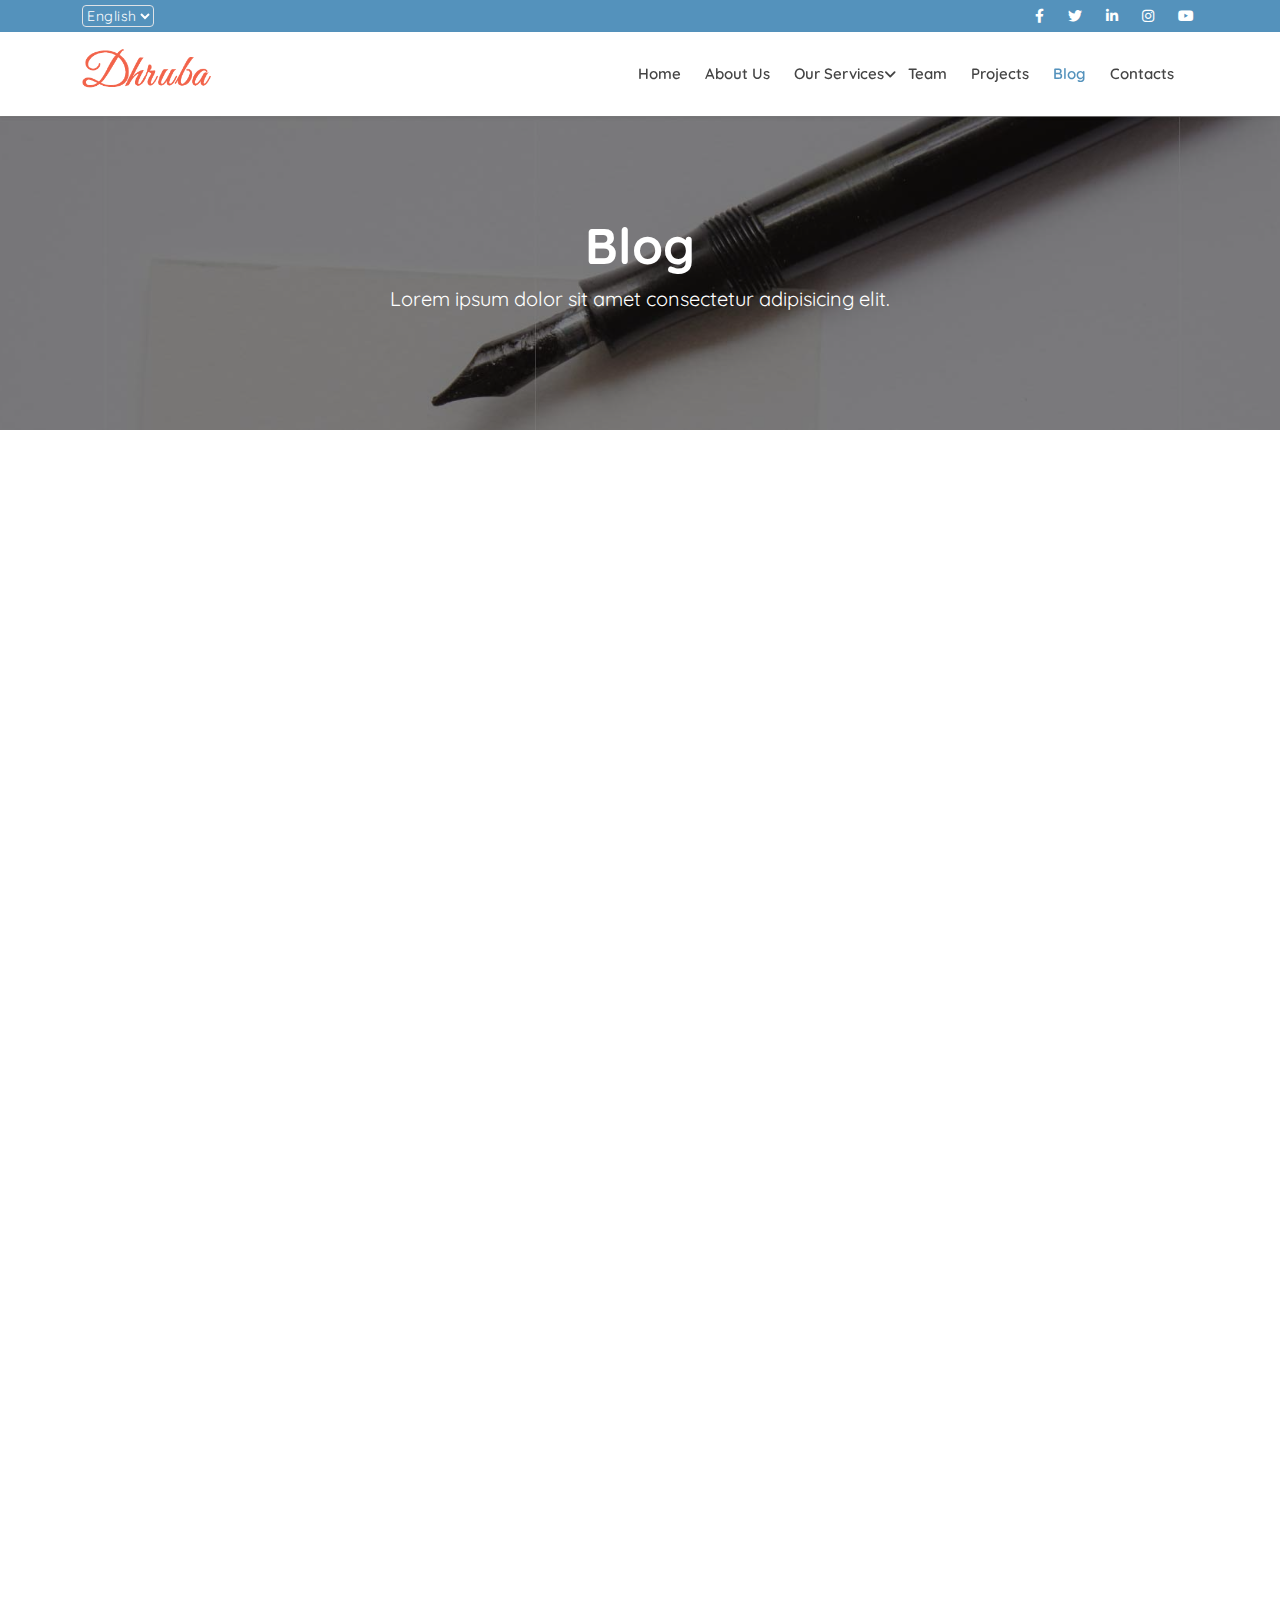
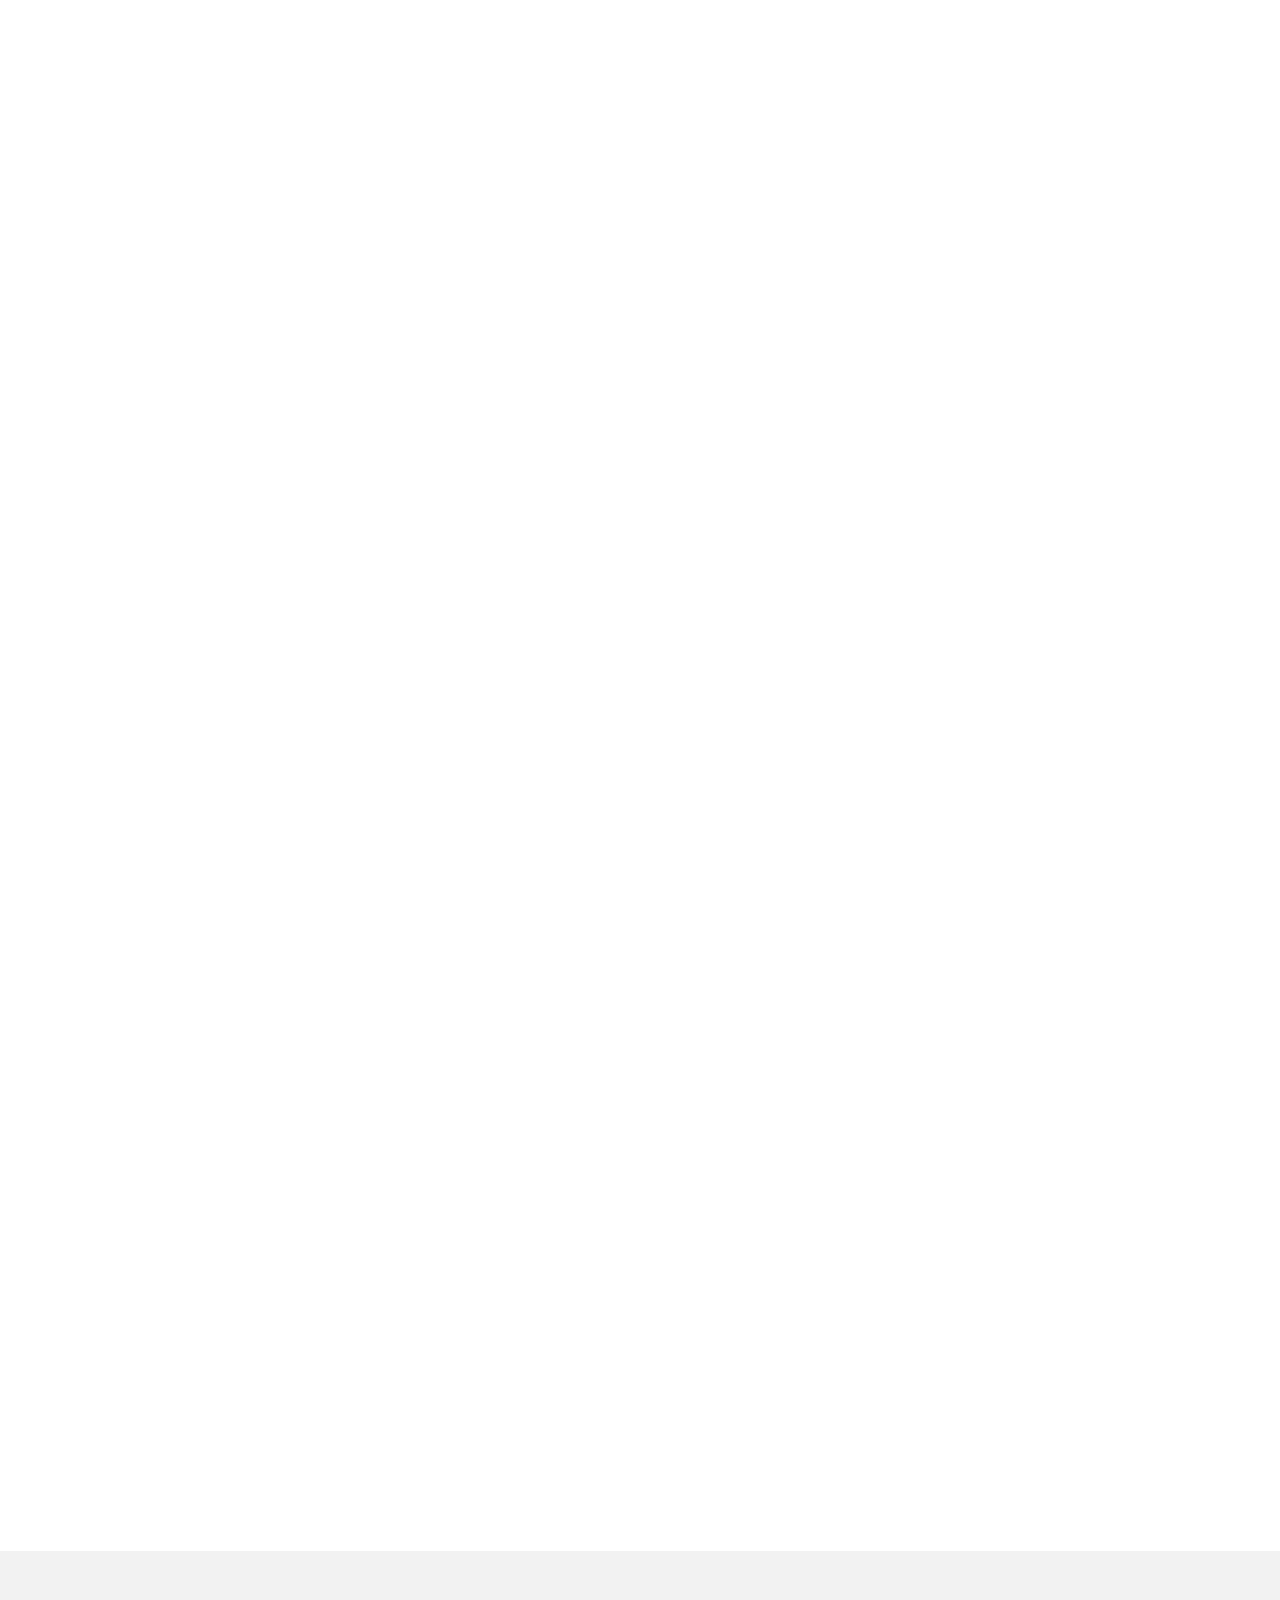
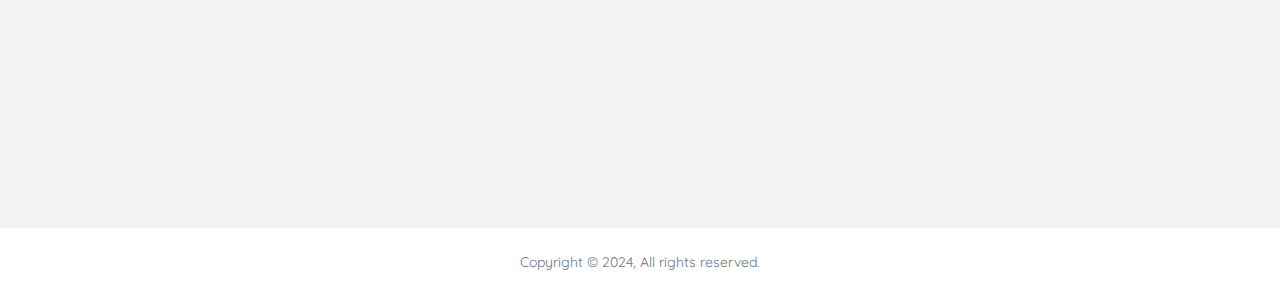
<file: blog-details.html>
<!DOCTYPE html>
<html lang="en">
<head>
    <meta charset="UTF-8">
    <meta name="viewport" content="width=device-width, initial-scale=1.0">
    <title>Dhruba - Creative Agency & Portfolio HTML Template</title>
    <meta name="description" content="Dhruba - Creative Agency & Portfolio HTML Template">
    <meta name="keywords" content="Dhruba, Creative, Agency, Portfolio, HTML Template, Personal Theme, Agency Theme">
    <link rel="shortcut icon" href="assets/images/favicon.png" type="image/x-icon">

    <!-- Css Link -->
    <link rel="stylesheet" href="assets/css/bootstrap.min.css">
    <link rel="stylesheet" href="assets/css/all.min.css">
    <link rel="stylesheet" href="assets/css/main.css">
    <link rel="stylesheet" href="assets/css/style.css">
    <link rel="stylesheet" href="assets/css/animate.css">
</head>
<body>
    <div id="apps">
        
        <!-- Top Navbar Start -->
        <div class="top-navbar">
            <div class="container h-100">
                <div class="row h-100">
                    <div class="col-6">
                        <ul class="list-inline d-flex justify-content-start align-items-center h-100 column-gap-3">
                            <li class="item dropdown">
                                <select class="form-select form-select-sm pt-0 pb-0 bg-transparent text-white" aria-label="Default select example">
                                    <option value="en" selected>English</option>
                                    <option value="bn">Bangla</option>
                                </select>
                            </li>
                        </ul>
                    </div>
                    <div class="col-6">
                        <ul class="social d-flex justify-content-end align-items-center h-100 column-gap-3">
                            <li class="item">
                                <a href="" class="link facebook" target="_blank"><i class="fa-brands fa-facebook-f"></i></a>
                            </li>
                            <li class="item">
                                <a href="" class="link twitter" target="_blank"><i class="fa-brands fa-twitter"></i></a>
                            </li>
                            <li class="item">
                                <a href="" class="link linkedin" target="_blank"><i class="fa-brands fa-linkedin-in"></i></a>
                            </li>
                            <li class="item">
                                <a href="" class="link instagram" target="_blank"><i class="fa-brands fa-instagram"></i></a>
                            </li>
                            <li class="item">
                                <a href="" class="link youtube" target="_blank"><i class="fa-brands fa-youtube"></i></a>
                            </li>
                        </ul>
                    </div>
                </div>
            </div>
        </div>
        <!-- Top Navbar End -->

        <!-- Header Code Start -->
        <header class="header">
            <div class="overlay"></div>
            <div class="logo-bar">
                <div class="container h-100">
                    <div class="row h-100">
                        <div class="col-lg-2 col-8">
                            <div class="logo d-flex justify-content-start align-items-center h-100">
                                <a href="index.html">
                                    <img src="assets/images/Logo.png" alt="Logo">
                                </a>
                            </div>
                        </div>
                        <div class="col-4 dt-none ph-lg-block">
                            <div class="mobile-bars d-flex justify-content-end align-items-center h-100 column-gap-4">
                                <div class="icon aside-open">
                                    <i class="fa-solid fa-bars"></i>
                                </div>
                            </div>
                        </div>
                        <div class="col-lg-10">
                            <div class="d-flex justify-content-end align-items-center h-100 column-gap-3">
                                <div class="navigation">
                                    <div class="container">
                                        <div class="row">
                                            <ul class="nav-items">
                                                <div class="head dt-none ph-lg-block">
                                                    <h4 class="title">Menu</h4>
                                                    <span class="aside-close"><i class="fa-solid fa-xmark"></i></span>
                                                </div>
                                                <li class="item">
                                                    <a class="link" href="index.html">
                                                        <span class="txt">Home</span>
                                                    </a>
                                                </li>
                                                <li class="item">
                                                    <a class="link" href="about-us.html">
                                                        <span class="txt">About Us</span>
                                                    </a>
                                                </li>
                                                <li class="item tree">
                                                    <a class="link" href="services.html">
                                                        <span class="txt">Our Services</span>
                                                        <span class="icon"><i class="fa-solid fa-angle-down"></i></span>
                                                    </a>
                                                    <div class="submenu">
                                                        <ul class="items">
                                                            <li class="item">
                                                                <a href="service-detail.html" class="link">Software Development</a>
                                                            </li>
                                                            <li class="item">
                                                                <a href="service-detail.html" class="link">Infrastructure Services</a>
                                                            </li>
                                                            <li class="item">
                                                                <a href="service-detail.html" class="link">Cybersecurity</a>
                                                            </li>
                                                            <li class="item">
                                                                <a href="service-detail.html" class="link">Managed IT Services</a>
                                                            </li>
                                                            <li class="item">
                                                                <a href="service-detail.html" class="link">Data Management and Analytics</a>
                                                            </li>
                                                            <li class="item">
                                                                <a href="service-detail.html" class="link">Web Services</a>
                                                            </li>
                                                            <li class="item">
                                                                <a href="service-detail.html" class="link">IT Training and Education</a>
                                                            </li>
                                                            <li class="item">
                                                                <a href="service-detail.html" class="link">Consulting Services</a>
                                                            </li>
                                                            <li class="item">
                                                                <a href="service-detail.html" class="link">Virtualization</a>
                                                            </li>
                                                        </ul>
                                                    </div>
                                                </li>
                                                <li class="item">
                                                    <a class="link" href="team.html">
                                                        <span class="txt">Team</span>
                                                    </a>
                                                </li>
                                                <li class="item">
                                                    <a class="link" href="projects.html">
                                                        <span class="txt">Projects</span>
                                                    </a>
                                                </li>
                                                <li class="item active">
                                                    <a class="link" href="blog.html">
                                                        <span class="txt">Blog</span>
                                                    </a>
                                                </li>
                                                <li class="item">
                                                    <a class="link" href="contact-us.html">
                                                        <span class="txt">Contacts</span>
                                                    </a>
                                                </li>
                                            </ul>
                                        </div>
                                    </div>
                                </div>
                            </div>
                        </div>
                    </div>
                </div>
            </div>
        </header>
        <!-- Header Code End -->


        <!-- Body Code Start -->
        <div class="page-wrapper">
            <section class="banner bg-light" style="background-image: url('assets/images/banner/banner-03.jpg');">
                <div class="content text-center">
                    <h1 class="title text-white fw-bold">Blog</h1>
                    <p class="text-white">Lorem ipsum dolor sit amet consectetur adipisicing elit.</p>
                </div>
            </section>
            <section class="blogs section-padding">
                <div class="container">
                    <div class="row">
                        <div class="col-lg-9 animation fadeInLeft">
                            <div class="blog-search bg-white mb-3 dt-none ph-lg-block">
                                <div class="d-flex justify-content-center align-items-center column-gap-3">
                                    <div class="input-group input-group-lg">
                                        <input type="text" class="form-control search-input" aria-label="Sizing example input"
                                            aria-describedby="inputGroup-sizing-lg" placeholder="Product Search...">
                                        <div class="input-group-text p-0">
                                            <button type="button" class="btn custom-btn btn-b0 fs-3 w-60"><i
                                                    class="fa-solid fa-magnifying-glass"></i></button>
                                        </div>
                                    </div>
                                </div>
                            </div>
                            <!-- Details -->
                            <div class="details">
                                <div class="feature-image">
                                    <img src="assets/images/blog/01.jpg" alt="Blog Feature Iamge">
                                </div>
                                <div class="media py-2 mb-3">
                                    <div class="avatar-info">
                                        <div class="category list"><a href="#" class="link">Design</a></div>
                                        <div class="date list">21.08.23 11:20am</div>
                                    </div>
                                </div>
                                <h1 class="title mb-3">The Best Features Coming to iOS and Web design</h1>
                                <p>
                                    Lorem ipsum dolor sit amet, consectetur adipisicing elit. Ipsum ipsam culpa nobis eaque pariatur fugiat facere qui porro tenetur itaque ex nulla exercitationem sunt corporis illo illum minima, labore quae!
                                </p>
                                <p>
                                    Lorem ipsum dolor sit amet, consectetur adipisicing elit. Ipsum ipsam culpa nobis eaque pariatur fugiat facere qui porro tenetur itaque ex nulla exercitationem sunt corporis illo illum minima, labore quae!
                                    Lorem ipsum dolor sit amet, consectetur adipisicing elit. Ipsum ipsam culpa nobis eaque pariatur fugiat facere qui porro tenetur itaque ex nulla exercitationem sunt corporis illo illum minima, labore quae!
                                </p>
                                <article>
                                    Lorem ipsum dolor, sit amet consectetur adipisicing elit. Cum nobis, repudiandae accusamus placeat, aliquam quo aspernatur et cumque tempore ipsa ea sapiente, vitae corrupti vel. Sunt corporis accusamus ullam veritatis!
                                </article>
                                <div class="images d-flex justify-content-between column-gap-3 mt-5">
                                    <div class="image">
                                        <img src="assets/images/blog/04.jpg" alt="Image" class="mw-100">
                                    </div>
                                    <div class="image">
                                        <img src="assets/images/blog/06.jpg" alt="Image" class="mw-100">
                                    </div>
                                </div>
                                <ol class="mt-4">
                                    <li>HRETe GRTe SDFw</li>
                                    <li>consectetur adipisicing elit. Ipsum ipsam c</li>
                                    <li>Lorem ipsum dolor sit amet</li>
                                    <li>sit amet, consectetur adipisicing elit. ere qui porro tenetur itaque ex nulla exercitationem</li>
                                    <li>Cum nobis, repudiandae </li>
                                    <li>Ipsum ipsam culpa nobis eaque pariatur fugiat fac</li>
                                    <li>Features Coming to iOS and Web design</li>
                                </ol>
                                <p>
                                    Lorem ipsum dolor sit amet, consectetur adipisicing elit. Ipsum ipsam culpa nobis eaque pariatur fugiat facere qui porro tenetur itaque ex nulla exercitationem sunt corporis illo illum minima, labore quae!
                                    Lorem ipsum dolor sit amet, consectetur adipisicing elit. Ipsum ipsam culpa nobis eaque pariatur fugiat facere qui porro tenetur itaque ex nulla exercitationem sunt corporis illo illum minima, labore quae!
                                </p>
                                <p>
                                    Lorem ipsum dolor sit amet, consectetur adipisicing elit. Ipsum ipsam culpa nobis eaque pariatur fugiat facere qui porro tenetur itaque ex nulla exercitationem sunt corporis illo illum minima, labore quae!
                                    Lorem ipsum dolor sit amet, consectetur adipisicing elit. Ipsum ipsam culpa nobis eaque pariatur fugiat facere qui porro tenetur itaque ex nulla exercitationem sunt corporis illo illum minima, labore quae!
                                    Lorem ipsum dolor sit amet, consectetur adipisicing elit. Ipsum ipsam culpa nobis eaque pariatur fugiat facere qui porro tenetur itaque ex nulla exercitationem sunt corporis illo illum minima, labore quae!
                                </p>
                            </div>
                            <!-- reviews -->
                            <div class="reviews mt-5">
                                <h4 class="title text-body border-bottom mb-3 pb-2">Reviews</h4>
                                <div class="items">
                                    <div class="item">
                                        <div class="review">
                                            <div class="content">
                                                <div class="head">
                                                    <div class="name">Dipankar</div>
                                                    <div class="date">21.08.23 11:20am</div>
                                                </div>
                                                <div class="text">
                                                    <div class="msg">
                                                        Lorem ipsum dolor sit amet consectetur adipisicing elit. Consequuntur beatae vitae maxime dignissimos dicta cum qui! Laboriosam, quaerat voluptatem tempora, tempore facilis dicta soluta hic fuga deleniti, odit iure vero.
                                                        <span class="text-decoration-underline text-active">See More</span>
                                                    </div>
                                                </div>
                                            </div>
                                        </div>
                                    </div>
                                    <div class="item">
                                        <div class="review">
                                            <div class="content">
                                                <div class="head">
                                                    <div class="name">Dipankar</div>
                                                    <div class="date">21.08.23 11:20am</div>
                                                </div>
                                                <div class="text">
                                                    <div class="msg">
                                                        Lorem ipsum dolor sit amet consectetur adipisicing elit. Consequuntur beatae vitae maxime dignissimos dicta cum qui! Laboriosam, quaerat voluptatem tempora, tempore facilis dicta soluta hic fuga deleniti, odit iure vero.
                                                        <span class="text-decoration-underline text-active">See More</span>
                                                    </div>
                                                </div>
                                            </div>
                                        </div>
                                    </div>
                                </div>
                            </div>
                            <!-- post comment -->
                            <div class="post-comment mt-5">
                                <div class="form-wrap">
                                    <div class="border-bottom mb-3">
                                        <h4 class="title text-body">Your Comment</h4>
                                    </div>
                                    <form>
                                        <div class="mb-4">
                                            <textarea name="" id="" rows="4" class="form-control fs-5 py-3" placeholder="Enter Your Message"></textarea>
                                        </div>
                                        <div class="row">
                                            <div class="col-md-6">
                                                <div class="mb-4">
                                                    <input type="text" class="form-control fs-5 py-3" placeholder="Full Name">
                                                </div>
                                            </div>
                                            <div class="col-md-6">
                                                <div class="mb-4">
                                                    <input type="text" class="form-control fs-5 py-3" placeholder="Phone Number">
                                                </div>
                                            </div>
                                        </div>
                                        <button type="button" class="custom-btn rounded-3 border-0">Send</button>
                                    </form>
                                </div>
                            </div>
                        </div>
                        <div class="col-lg-3">
                            <div class="blog-aside animation fadeInRight">
                                <div class="blog-search bg-white shadow-sm px-3 py-4 mb-5 ph-lg-none">
                                    <div class="d-flex justify-content-center align-items-center h-100 column-gap-3">
                                        <div class="input-group">
                                            <input type="text" class="form-control search-input" aria-label="Sizing example input"
                                                aria-describedby="inputGroup-sizing-lg" placeholder="Search...">
                                            <div class="input-group-text p-0">
                                                <button type="button" class="custom-btn border-0 shadow-none rounded-end px-3"><i
                                                        class="fa-solid fa-magnifying-glass"></i></button>
                                            </div>
                                        </div>
                                    </div>
                                </div>
                                <div class="blog-recent-post bg-white shadow-sm px-3 py-4 mb-5">
                                    <h3 class="title text-secondary border-bottom mb-3 pb-2">Recent Post</h3>
                                    <ul class="blog-post-lists d-flex flex-column row-gap-4">
                                        <li class="post d-flex column-gap-3">
                                            <div class="thumb">
                                                <a href="blog-details.html" class="link">
                                                    <img src="assets/images/blog/06.jpg" alt="Post" width="90px" height="75px">
                                                </a>
                                            </div>
                                            <div class="content">
                                                <h2 class="title">
                                                    <a href="blog-details.html" class="link text-secondary text-hover">FJH Quirky Opening Sentence or Paragraph</a>
                                                </h2>
                                                <div class="date text-body-tertiary">21.08.23 11:20am</div>
                                            </div>
                                        </li>
                                        <li class="post d-flex column-gap-3">
                                            <div class="thumb">
                                                <a href="blog-details.html" class="link">
                                                    <img src="assets/images/blog/05.jpg" alt="Post" width="90px" height="75px">
                                                </a>
                                            </div>
                                            <div class="content">
                                                <h2 class="title">
                                                    <a href="blog-details.html" class="link text-secondary text-hover">Unadvertised Bonus Opening: Share a Quote</a>
                                                </h2>
                                                <div class="date text-body-tertiary">21.08.23 11:20am</div>
                                            </div>
                                        </li>
                                        <li class="post d-flex column-gap-3">
                                            <div class="thumb">
                                                <a href="blog-details.html" class="link">
                                                    <img src="assets/images/blog/04.jpg" alt="Post" width="90px" height="75px">
                                                </a>
                                            </div>
                                            <div class="content">
                                                <h2 class="title">
                                                    <a href="blog-details.html" class="link text-secondary text-hover">Withhold a Compelling Piece of Information</a>
                                                </h2>
                                                <div class="date text-body-tertiary">21.08.23 11:20am</div>
                                            </div>
                                        </li>
                                    </ul>
                                </div>
                                <div class="blog-categories bg-white shadow-sm px-3 py-4 mb-5">
                                    <h3 class="title text-secondary border-bottom mb-3 pb-2">Categories</h3>
                                    <ul class="category-lists">
                                        <li class="list">
                                            <a href="#" class="link text-secondary text-hover d-flex justify-content-between align-items-center py-2">
                                                <span class="txt">Graphic Design</span>
                                                <span class="num">2</span>
                                            </a>
                                        </li>
                                        <li class="list">
                                            <a href="#" class="link text-secondary text-hover d-flex justify-content-between align-items-center py-2">
                                                <span class="txt">UI UX Design</span>
                                                <span class="num">5</span>
                                            </a>
                                        </li>
                                        <li class="list">
                                            <a href="#" class="link text-secondary text-hover d-flex justify-content-between align-items-center py-2">
                                                <span class="txt">Web Design</span>
                                                <span class="num">11</span>
                                            </a>
                                        </li>
                                        <li class="list">
                                            <a href="#" class="link text-secondary text-hover d-flex justify-content-between align-items-center py-2">
                                                <span class="txt">Web Development</span>
                                                <span class="num">8</span>
                                            </a>
                                        </li>
                                        <li class="list">
                                            <a href="#" class="link text-secondary text-hover d-flex justify-content-between align-items-center py-2">
                                                <span class="txt">Business</span>
                                                <span class="num">4</span>
                                            </a>
                                        </li>
                                        <li class="list">
                                            <a href="#" class="link text-secondary text-hover d-flex justify-content-between align-items-center py-2">
                                                <span class="txt">Marketing</span>
                                                <span class="num">15</span>
                                            </a>
                                        </li>
                                        <li class="list">
                                            <a href="#" class="link text-secondary text-hover d-flex justify-content-between align-items-center py-2">
                                                <span class="txt">Uncategorized</span>
                                                <span class="num">1</span>
                                            </a>
                                        </li>
                                    </ul>
                                </div>
                                <div class="blog-tags bg-white shadow-sm px-3 py-4">
                                    <h3 class="title text-secondary border-bottom mb-3 pb-2">Tags</h3>
                                    <ul class="tags-lists">
                                        <li class="item">
                                            <a href="#" class="link">Headphone</a>
                                        </li>
                                        <li class="item">
                                            <a href="#" class="link">Blog</a>
                                        </li>
                                        <li class="item">
                                            <a href="#" class="link">news</a>
                                        </li>
                                        <li class="item">
                                            <a href="#" class="link">Hooby</a>
                                        </li>
                                        <li class="item">
                                            <a href="#" class="link">sports</a>
                                        </li>
                                        <li class="item">
                                            <a href="#" class="link">Design</a>
                                        </li>
                                        <li class="item">
                                            <a href="#" class="link">foods</a>
                                        </li>
                                    </ul>
                                </div>
                            </div>
                        </div>
                    </div>
                </div>
            </section>
        </div>
        <!-- Body Code End -->



        <!-- Footer Code Start -->
        <footer class="footer">
            <div class="footer-top animation">
                <div class="container">
                    <div class="row mb-4">
                        <div class="col-md-6 col-sm-12 py-3 fadeInLeft">
                            <h5>JOIN IN OUR MAILING LIST</h5>
                            <p>Receive our latest updates about our products and promotions.</p>
                        </div>
                        <div class="col-md-6 col-sm-12 d-flex align-items-center py-3 animation fadeInRight">
                            <div class="input-group">
                                <input type="text" class="form-control py-2" placeholder="example@gmail.com" aria-label="Recipient's username" aria-describedby="basic-addon2">
                                <button class="input-group-text custom-btn shadow-none" id="basic-addon2">Subscribe</button>
                            </div>
                        </div>
                    </div>
                </div>
            </div>
            <div class="footer-middle py-4">
                <div class="container">
                    <div class="row">
                        <div class="widgets">
                            <div class="widget animation fadeInDown">
                                <h3 class="logo">
                                    <img src="assets/images/Logo.png" alt="Logo">
                                </h3>
                                <p>Feugiat in, litora eleui snam quis nec per sed nec vitae, non sed mus, in tincidunt metus
                                    dui eget</p>
    
                                <div class="social">
                                    <div class="title">Follow Us</div>
                                    <ul>
                                        <li class="item"><a href="#" class="link facebook" title="Facebook"><i class="fa-brands fa-facebook-f"></i></a></li>
                                        <li class="item"><a href="#" class="link twitter" title="Twitter"><i class="fa-brands fa-twitter"></i></a></li>
                                        <li class="item"><a href="#" class="link instagram" title="Instagram"><i class="fa-brands fa-instagram"></i></a></li>
                                        <li class="item"><a href="#" class="link linkedin" title="Linkedin"><i class="fa-brands fa-linkedin-in"></i></a></li>
                                        <li class="item"><a href="#" class="link youtube" title="Youtube"><i class="fa-brands fa-youtube"></i></a></li>
                                    </ul>
                                </div>
                            </div>
                            <div class="widget animation fadeInDown">
                                <h3 class="title">Quick Links</h3>
                                <ul class="lists">
                                    <li class="list"><a href="about-us.html" class="link">About Us</a></li>
                                    <li class="list"><a href="contact-us.html" class="link">Contact Us</a></li>
                                    <li class="list"><a href="faq.html" class="link">Common FAQs</a></li>
                                    <li class="list"><a href="terms-conditions.html" class="link">Terms & Conditions</a></li>
                                    <li class="list"><a href="privacy-policy.html" class="link">Privacy Policy</a></li>
                                </ul>
                            </div>
                            <div class="widget animation fadeInDown">
                                <h3 class="title">Contact Us</h3>
                                <div class="cont-info">
                                    <p>271-Outer Circular Road, Boro Moghbazar, 1217-Dhaka, BD</p>
                                    <p>+880 1741 571104</p>
                                    <p>demo@gmail.com</p>
                                    <p>Open Time: 10:00AM - 06:00PM</p>
                                </div>
                            </div>
                        </div>
                    </div>
                </div>
            </div>
            <div class="footer-bottom">
                <div class="container">
                    <div class="copyright">
                        <div class="row d-flex align-items-center py-4">
                            <div class="col-md-12">
                                <p class="text-secondary text-center mb-0">Copyright &copy; 2024, All rights reserved.</p>
                            </div>
                        </div>
                    </div>
                </div>
            </div>
        </footer>
        <!-- Footer Code End -->


        <!-- Site Overlay -->
        <div class="site-overlay"></div>
    </div>


    <!-- Js Link -->
    <script type="text/javascript" src="assets/js/bootstrap.bundle.min.js"></script>
    <script type="text/javascript" src="assets/js/main.js"></script>
</body>
</html>
</file>
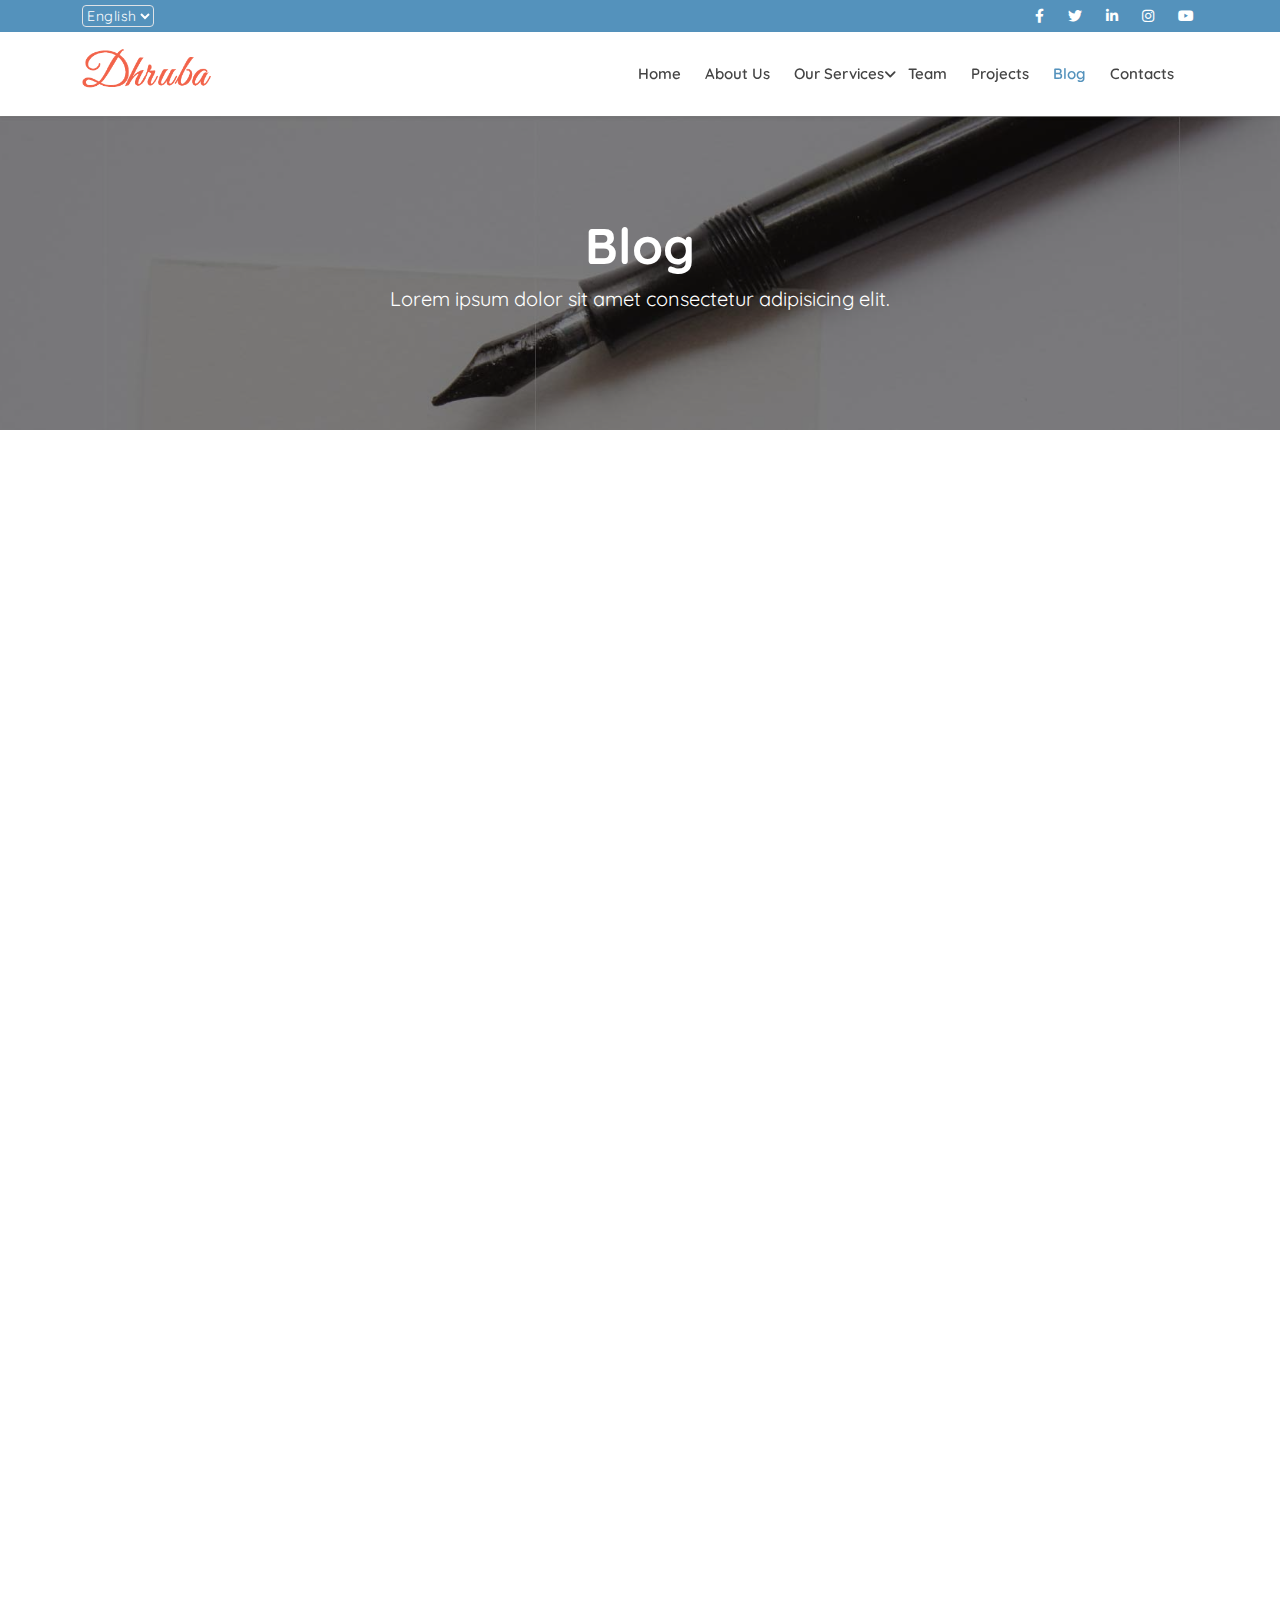
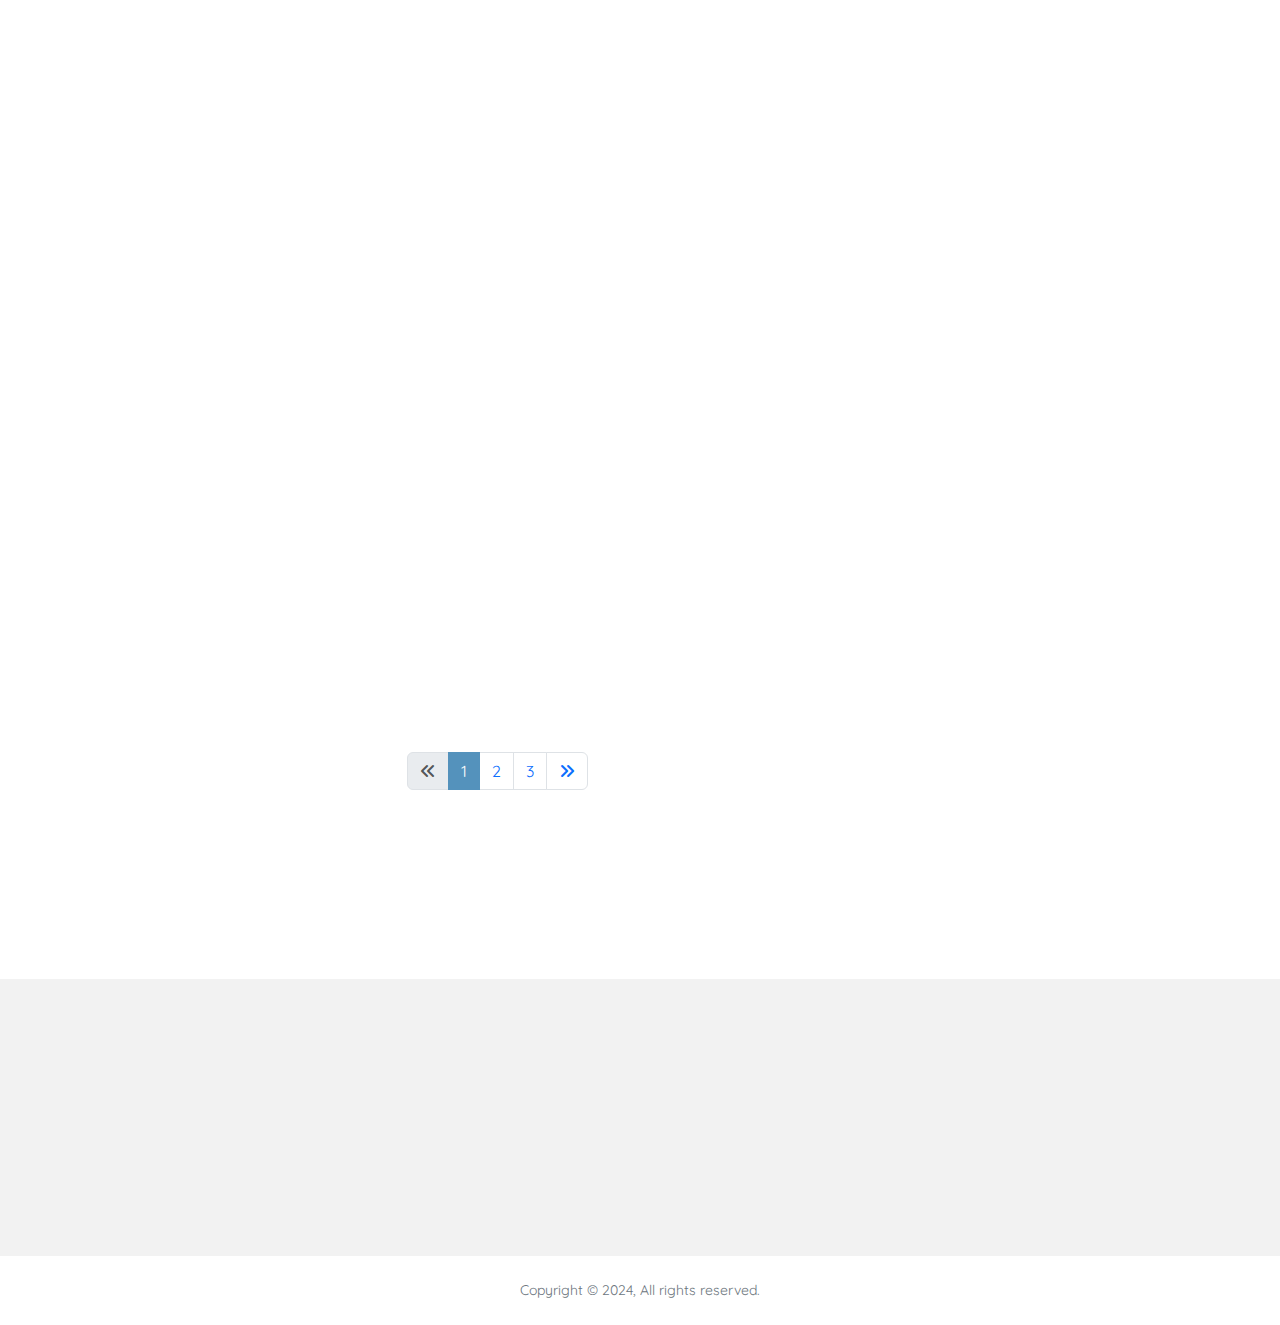
<file: blog.html>
<!DOCTYPE html>
<html lang="en">
<head>
    <meta charset="UTF-8">
    <meta name="viewport" content="width=device-width, initial-scale=1.0">
    <title>Dhruba - Creative Agency & Portfolio HTML Template</title>
    <meta name="description" content="Dhruba - Creative Agency & Portfolio HTML Template">
    <meta name="keywords" content="Dhruba, Creative, Agency, Portfolio, HTML Template, Personal Theme, Agency Theme">
    <link rel="shortcut icon" href="assets/images/favicon.png" type="image/x-icon">

    <!-- Css Link -->
    <link rel="stylesheet" href="assets/css/bootstrap.min.css">
    <link rel="stylesheet" href="assets/css/all.min.css">
    <link rel="stylesheet" href="assets/css/main.css">
    <link rel="stylesheet" href="assets/css/style.css">
    <link rel="stylesheet" href="assets/css/animate.css">
</head>
<body>
    <div id="apps">
        
        <!-- Top Navbar Start -->
        <div class="top-navbar">
            <div class="container h-100">
                <div class="row h-100">
                    <div class="col-6">
                        <ul class="list-inline d-flex justify-content-start align-items-center h-100 column-gap-3">
                            <li class="item dropdown">
                                <select class="form-select form-select-sm pt-0 pb-0 bg-transparent text-white" aria-label="Default select example">
                                    <option value="en" selected>English</option>
                                    <option value="bn">Bangla</option>
                                </select>
                            </li>
                        </ul>
                    </div>
                    <div class="col-6">
                        <ul class="social d-flex justify-content-end align-items-center h-100 column-gap-3">
                            <li class="item">
                                <a href="" class="link facebook" target="_blank"><i class="fa-brands fa-facebook-f"></i></a>
                            </li>
                            <li class="item">
                                <a href="" class="link twitter" target="_blank"><i class="fa-brands fa-twitter"></i></a>
                            </li>
                            <li class="item">
                                <a href="" class="link linkedin" target="_blank"><i class="fa-brands fa-linkedin-in"></i></a>
                            </li>
                            <li class="item">
                                <a href="" class="link instagram" target="_blank"><i class="fa-brands fa-instagram"></i></a>
                            </li>
                            <li class="item">
                                <a href="" class="link youtube" target="_blank"><i class="fa-brands fa-youtube"></i></a>
                            </li>
                        </ul>
                    </div>
                </div>
            </div>
        </div>
        <!-- Top Navbar End -->

        <!-- Header Code Start -->
        <header class="header">
            <div class="overlay"></div>
            <div class="logo-bar">
                <div class="container h-100">
                    <div class="row h-100">
                        <div class="col-lg-2 col-8">
                            <div class="logo d-flex justify-content-start align-items-center h-100">
                                <a href="index.html">
                                    <img src="assets/images/Logo.png" alt="Logo">
                                </a>
                            </div>
                        </div>
                        <div class="col-4 dt-none ph-lg-block">
                            <div class="mobile-bars d-flex justify-content-end align-items-center h-100 column-gap-4">
                                <div class="icon aside-open">
                                    <i class="fa-solid fa-bars"></i>
                                </div>
                            </div>
                        </div>
                        <div class="col-lg-10">
                            <div class="d-flex justify-content-end align-items-center h-100 column-gap-3">
                                <div class="navigation">
                                    <div class="container">
                                        <div class="row">
                                            <ul class="nav-items">
                                                <div class="head dt-none ph-lg-block">
                                                    <h4 class="title">Menu</h4>
                                                    <span class="aside-close"><i class="fa-solid fa-xmark"></i></span>
                                                </div>
                                                <li class="item">
                                                    <a class="link" href="index.html">
                                                        <span class="txt">Home</span>
                                                    </a>
                                                </li>
                                                <li class="item">
                                                    <a class="link" href="about-us.html">
                                                        <span class="txt">About Us</span>
                                                    </a>
                                                </li>
                                                <li class="item tree">
                                                    <a class="link" href="services.html">
                                                        <span class="txt">Our Services</span>
                                                        <span class="icon"><i class="fa-solid fa-angle-down"></i></span>
                                                    </a>
                                                    <div class="submenu">
                                                        <ul class="items">
                                                            <li class="item">
                                                                <a href="service-detail.html" class="link">Software Development</a>
                                                            </li>
                                                            <li class="item">
                                                                <a href="service-detail.html" class="link">Infrastructure Services</a>
                                                            </li>
                                                            <li class="item">
                                                                <a href="service-detail.html" class="link">Cybersecurity</a>
                                                            </li>
                                                            <li class="item">
                                                                <a href="service-detail.html" class="link">Managed IT Services</a>
                                                            </li>
                                                            <li class="item">
                                                                <a href="service-detail.html" class="link">Data Management and Analytics</a>
                                                            </li>
                                                            <li class="item">
                                                                <a href="service-detail.html" class="link">Web Services</a>
                                                            </li>
                                                            <li class="item">
                                                                <a href="service-detail.html" class="link">IT Training and Education</a>
                                                            </li>
                                                            <li class="item">
                                                                <a href="service-detail.html" class="link">Consulting Services</a>
                                                            </li>
                                                            <li class="item">
                                                                <a href="service-detail.html" class="link">Virtualization</a>
                                                            </li>
                                                        </ul>
                                                    </div>
                                                </li>
                                                <li class="item">
                                                    <a class="link" href="team.html">
                                                        <span class="txt">Team</span>
                                                    </a>
                                                </li>
                                                <li class="item">
                                                    <a class="link" href="projects.html">
                                                        <span class="txt">Projects</span>
                                                    </a>
                                                </li>
                                                <li class="item active">
                                                    <a class="link" href="blog.html">
                                                        <span class="txt">Blog</span>
                                                    </a>
                                                </li>
                                                <li class="item">
                                                    <a class="link" href="contact-us.html">
                                                        <span class="txt">Contacts</span>
                                                    </a>
                                                </li>
                                            </ul>
                                        </div>
                                    </div>
                                </div>
                            </div>
                        </div>
                    </div>
                </div>
            </div>
        </header>
        <!-- Header Code End -->


        <!-- Body Code Start -->
        <div class="page-wrapper">
            <section class="banner bg-light" style="background-image: url('assets/images/banner/banner-03.jpg');">
                <div class="content text-center">
                    <h1 class="title text-white fw-bold">Blog</h1>
                    <p class="text-white">Lorem ipsum dolor sit amet consectetur adipisicing elit.</p>
                </div>
            </section>
            <section class="blogs section-padding">
                <div class="container">
                    <div class="row">
                        <div class="col-lg-9">
                            <div class="row">
                                <div class="col-lg-12">
                                    <div class="blog-search bg-white mb-3 dt-none ph-lg-block">
                                        <div class="d-flex justify-content-center align-items-center h-100 column-gap-3">
                                            <div class="input-group input-group-lg">
                                                <input type="text" class="form-control search-input" aria-label="Sizing example input"
                                                    aria-describedby="inputGroup-sizing-lg" placeholder="Product Search...">
                                                <div class="input-group-text p-0">
                                                    <button type="button" class="btn custom-btn btn-b0 fs-3 w-60"><i
                                                            class="fa-solid fa-magnifying-glass"></i></button>
                                                </div>
                                            </div>
                                        </div>
                                    </div>
                                </div>
                                <div class="col-lg-6 col-md-6 col-sm-12">
                                    <div class="blog shadow-sm my-3 animation fadeInDown">
                                        <a href="blog-details.html" class="link thumb">
                                            <img src="assets/images/blog/01.jpg" alt="Blog Image">
                                        </a>
                                        <div class="content">
                                            <h2 class="title">
                                                <a href="blog-details.html" class="link">The Best Features Coming to iOS and Web design</a>
                                            </h2>
                                            <div class="media">
                                                <div class="avatar-info">
                                                    <div class="category list"><a href="#" class="link">Design</a></div>
                                                    <div class="date list">21.08.23 11:20am</div>
                                                </div>
                                            </div>
                                            <p class="description">Lorem ipsum dolor sit, amet consectetur adipisicing elit. Dolore, eius! Quasi consequuntur doloribus optio obcaecati aliquid quisquam, Quasi consequuntur doloribus optio obcaecati aliquid quisquam</p>
                                            
                                            <a href="#" class="read-more"><i class="fa-solid fa-angles-right"></i> More Read</a>
                                        </div>
                                    </div>
                                </div>
                                <div class="col-lg-6 col-md-6 col-sm-12">
                                    <div class="blog shadow-sm my-3 animation fadeInDown">
                                        <a href="blog-details.html" class="link thumb">
                                            <img src="assets/images/blog/02.jpg" alt="Blog Image">
                                        </a>
                                        <div class="content">
                                            <h2 class="title">
                                                <a href="blog-details.html" class="link">Latest Quirky Opening Sentence or Paragraph</a>
                                            </h2>
                                            <div class="media">
                                                <div class="avatar-info">
                                                    <div class="category list"><a href="#" class="link">Design</a></div>
                                                    <div class="date list">21.08.23 11:20am</div>
                                                </div>
                                            </div>
                                            <p class="description">Lorem ipsum dolor sit, amet consectetur adipisicing elit. Dolore, eius! Quasi consequuntur doloribus optio obcaecati aliquid quisquam, Quasi consequuntur doloribus optio obcaecati aliquid quisquam</p>
                                            
                                            <a href="#" class="read-more"><i class="fa-solid fa-angles-right"></i> More Read</a>
                                        </div>
                                    </div>
                                </div>
                                <div class="col-lg-6 col-md-6 col-sm-12">
                                    <div class="blog shadow-sm my-3 animation fadeInDown">
                                        <a href="blog-details.html" class="link thumb">
                                            <img src="assets/images/blog/03.jpg" alt="Blog Image">
                                        </a>
                                        <div class="content">
                                            <h2 class="title">
                                                <a href="blog-details.html" class="link">Share an Amazing and Shocking Fact or Statistic</a>
                                            </h2>
                                            <div class="media">
                                                <div class="avatar-info">
                                                    <div class="category list"><a href="#" class="link">Design</a></div>
                                                    <div class="date list">21.08.23 11:20am</div>
                                                </div>
                                            </div>
                                            <p class="description">Lorem ipsum dolor sit, amet consectetur adipisicing elit. Dolore, eius! Quasi consequuntur doloribus optio obcaecati aliquid quisquam, Quasi consequuntur doloribus optio obcaecati aliquid quisquam</p>
                                            
                                            <a href="#" class="read-more"><i class="fa-solid fa-angles-right"></i> More Read</a>
                                        </div>
                                    </div>
                                </div>
                                <div class="col-lg-6 col-md-6 col-sm-12">
                                    <div class="blog shadow-sm my-3 animation fadeInDown">
                                        <a href="blog-details.html" class="link thumb">
                                            <img src="assets/images/blog/04.jpg" alt="Blog Image">
                                        </a>
                                        <div class="content">
                                            <h2 class="title">
                                                <a href="blog-details.html" class="link">Withhold a Compelling Piece of Information</a>
                                            </h2>
                                            <div class="media">
                                                <div class="avatar-info">
                                                    <div class="category list"><a href="#" class="link">Design</a></div>
                                                    <div class="date list">21.08.23 11:20am</div>
                                                </div>
                                            </div>
                                            <p class="description">Lorem ipsum dolor sit, amet consectetur adipisicing elit. Dolore, eius! Quasi consequuntur doloribus optio obcaecati aliquid quisquam, Quasi consequuntur doloribus optio obcaecati aliquid quisquam</p>
                                            
                                            <a href="#" class="read-more"><i class="fa-solid fa-angles-right"></i> More Read</a>
                                        </div>
                                    </div>
                                </div>
                                <div class="col-lg-6 col-md-6 col-sm-12">
                                    <div class="blog shadow-sm my-3 animation fadeInDown">
                                        <a href="blog-details.html" class="link thumb">
                                            <img src="assets/images/blog/05.jpg" alt="Blog Image">
                                        </a>
                                        <div class="content">
                                            <h2 class="title">
                                                <a href="blog-details.html" class="link">Unadvertised Bonus Opening: Share a Quote</a>
                                            </h2>
                                            <div class="media">
                                                <div class="avatar-info">
                                                    <div class="category list"><a href="#" class="link">Design</a></div>
                                                    <div class="date list">21.08.23 11:20am</div>
                                                </div>
                                            </div>
                                            <p class="description">Lorem ipsum dolor sit, amet consectetur adipisicing elit. Dolore, eius! Quasi consequuntur doloribus optio obcaecati aliquid quisquam, Quasi consequuntur doloribus optio obcaecati aliquid quisquam</p>
                                            
                                            <a href="#" class="read-more"><i class="fa-solid fa-angles-right"></i> More Read</a>
                                        </div>
                                    </div>
                                </div>
                                <div class="col-lg-6 col-md-6 col-sm-12">
                                    <div class="blog shadow-sm my-3 animation fadeInDown">
                                        <a href="blog-details.html" class="link thumb">
                                            <img src="assets/images/blog/06.jpg" alt="Blog Image">
                                        </a>
                                        <div class="content">
                                            <h2 class="title">
                                                <a href="blog-details.html" class="link">FJH Quirky Opening Sentence or Paragraph</a>
                                            </h2>
                                            <div class="media">
                                                <div class="avatar-info">
                                                    <div class="category list"><a href="#" class="link">Design</a></div>
                                                    <div class="date list">21.08.23 11:20am</div>
                                                </div>
                                            </div>
                                            <p class="description">Lorem ipsum dolor sit, amet consectetur adipisicing elit. Dolore, eius! Quasi consequuntur doloribus optio obcaecati aliquid quisquam, Quasi consequuntur doloribus optio obcaecati aliquid quisquam</p>
                                            
                                            <a href="#" class="read-more"><i class="fa-solid fa-angles-right"></i> More Read</a>
                                        </div>
                                    </div>
                                </div>
                            </div>
                            <div class="row mt-4 mb-4">
                                <div class="col-lg-12">
                                    <div class="blog-pagination">
                                        <nav aria-label="Page navigation example">
                                            <ul class="pagination justify-content-center">
                                              <li class="page-item disabled">
                                                <a class="page-link"><i class="fa-solid fa-angles-left"></i></a>
                                              </li>
                                              <li class="page-item active"><a class="page-link" href="#">1</a></li>
                                              <li class="page-item"><a class="page-link" href="#">2</a></li>
                                              <li class="page-item"><a class="page-link" href="#">3</a></li>
                                              <li class="page-item">
                                                <a class="page-link" href="#"><i class="fa-solid fa-angles-right"></i></a>
                                              </li>
                                            </ul>
                                          </nav>
                                    </div>
                                </div>
                            </div>
                        </div>
                        <div class="col-lg-3">
                            <div class="blog-aside animation fadeInRight">
                                <div class="blog-search bg-white shadow-sm px-3 py-4 mb-5 ph-lg-none">
                                    <div class="d-flex justify-content-center align-items-center h-100 column-gap-3">
                                        <div class="input-group">
                                            <input type="text" class="form-control search-input" aria-label="Sizing example input"
                                                aria-describedby="inputGroup-sizing-lg" placeholder="Search...">
                                            <div class="input-group-text p-0">
                                                <button type="button" class="custom-btn border-0 shadow-none rounded-end px-3"><i
                                                        class="fa-solid fa-magnifying-glass"></i></button>
                                            </div>
                                        </div>
                                    </div>
                                </div>
                                <div class="blog-recent-post bg-white shadow-sm px-3 py-4 mb-5">
                                    <h4 class="title text-secondary border-bottom mb-3 pb-2">Recent Post</h4>
                                    <ul class="blog-post-lists d-flex flex-column row-gap-4">
                                        <li class="post d-flex column-gap-3">
                                            <div class="thumb">
                                                <a href="blog-details.html" class="link">
                                                    <img src="assets/images/blog/06.jpg" alt="Post" width="90px" height="75px">
                                                </a>
                                            </div>
                                            <div class="content">
                                                <h2 class="title">
                                                    <a href="blog-details.html" class="link text-secondary text-hover">FJH Quirky Opening Sentence or Paragraph</a>
                                                </h2>
                                                <div class="date text-body-tertiary">21.08.23 11:20am</div>
                                            </div>
                                        </li>
                                        <li class="post d-flex column-gap-3">
                                            <div class="thumb">
                                                <a href="blog-details.html" class="link">
                                                    <img src="assets/images/blog/05.jpg" alt="Post" width="90px" height="75px">
                                                </a>
                                            </div>
                                            <div class="content">
                                                <h2 class="title">
                                                    <a href="blog-details.html" class="link text-secondary text-hover">Unadvertised Bonus Opening: Share a Quote</a>
                                                </h2>
                                                <div class="date text-body-tertiary">21.08.23 11:20am</div>
                                            </div>
                                        </li>
                                        <li class="post d-flex column-gap-3">
                                            <div class="thumb">
                                                <a href="blog-details.html" class="link">
                                                    <img src="assets/images/blog/04.jpg" alt="Post" width="90px" height="75px">
                                                </a>
                                            </div>
                                            <div class="content">
                                                <h2 class="title">
                                                    <a href="blog-details.html" class="link text-secondary text-hover">Withhold a Compelling Piece of Information</a>
                                                </h2>
                                                <div class="date text-body-tertiary">21.08.23 11:20am</div>
                                            </div>
                                        </li>
                                    </ul>
                                </div>
                                <div class="blog-categories bg-white shadow-sm px-3 py-4 mb-5">
                                    <h4 class="title text-secondary border-bottom mb-3 pb-2">Categories</h4>
                                    <ul class="category-lists">
                                        <li class="list">
                                            <a href="#" class="link text-secondary text-hover d-flex justify-content-between align-items-center py-2">
                                                <span class="txt">Graphic Design</span>
                                                <span class="num">2</span>
                                            </a>
                                        </li>
                                        <li class="list">
                                            <a href="#" class="link text-secondary text-hover d-flex justify-content-between align-items-center py-2">
                                                <span class="txt">UI UX Design</span>
                                                <span class="num">5</span>
                                            </a>
                                        </li>
                                        <li class="list">
                                            <a href="#" class="link text-secondary text-hover d-flex justify-content-between align-items-center py-2">
                                                <span class="txt">Web Design</span>
                                                <span class="num">11</span>
                                            </a>
                                        </li>
                                        <li class="list">
                                            <a href="#" class="link text-secondary text-hover d-flex justify-content-between align-items-center py-2">
                                                <span class="txt">Web Development</span>
                                                <span class="num">8</span>
                                            </a>
                                        </li>
                                        <li class="list">
                                            <a href="#" class="link text-secondary text-hover d-flex justify-content-between align-items-center py-2">
                                                <span class="txt">Business</span>
                                                <span class="num">4</span>
                                            </a>
                                        </li>
                                        <li class="list">
                                            <a href="#" class="link text-secondary text-hover d-flex justify-content-between align-items-center py-2">
                                                <span class="txt">Marketing</span>
                                                <span class="num">15</span>
                                            </a>
                                        </li>
                                        <li class="list">
                                            <a href="#" class="link text-secondary text-hover d-flex justify-content-between align-items-center py-2">
                                                <span class="txt">Uncategorized</span>
                                                <span class="num">1</span>
                                            </a>
                                        </li>
                                    </ul>
                                </div>
                                <div class="blog-tags bg-white shadow-sm px-3 py-4">
                                    <h4 class="title text-secondary border-bottom mb-3 pb-2">Tags</h4>
                                    <ul class="tags-lists">
                                        <li class="item">
                                            <a href="#" class="link">Headphone</a>
                                        </li>
                                        <li class="item">
                                            <a href="#" class="link">Blog</a>
                                        </li>
                                        <li class="item">
                                            <a href="#" class="link">news</a>
                                        </li>
                                        <li class="item">
                                            <a href="#" class="link">Hooby</a>
                                        </li>
                                        <li class="item">
                                            <a href="#" class="link">sports</a>
                                        </li>
                                        <li class="item">
                                            <a href="#" class="link">Design</a>
                                        </li>
                                        <li class="item">
                                            <a href="#" class="link">foods</a>
                                        </li>
                                    </ul>
                                </div>
                            </div>
                        </div>
                    </div>
                </div>
            </section>
        </div>
        <!-- Body Code End -->



        <!-- Footer Code Start -->
        <footer class="footer">
            <div class="footer-top animation">
                <div class="container">
                    <div class="row mb-4">
                        <div class="col-md-6 col-sm-12 py-3 fadeInLeft">
                            <h5>JOIN IN OUR MAILING LIST</h5>
                            <p>Receive our latest updates about our products and promotions.</p>
                        </div>
                        <div class="col-md-6 col-sm-12 d-flex align-items-center py-3 animation fadeInRight">
                            <div class="input-group">
                                <input type="text" class="form-control py-2" placeholder="example@gmail.com" aria-label="Recipient's username" aria-describedby="basic-addon2">
                                <button class="input-group-text custom-btn shadow-none" id="basic-addon2">Subscribe</button>
                            </div>
                        </div>
                    </div>
                </div>
            </div>
            <div class="footer-middle py-4">
                <div class="container">
                    <div class="row">
                        <div class="widgets">
                            <div class="widget animation fadeInDown">
                                <h3 class="logo">
                                    <img src="assets/images/Logo.png" alt="Logo">
                                </h3>
                                <p>Feugiat in, litora eleui snam quis nec per sed nec vitae, non sed mus, in tincidunt metus
                                    dui eget</p>
    
                                <div class="social">
                                    <div class="title">Follow Us</div>
                                    <ul>
                                        <li class="item"><a href="#" class="link facebook" title="Facebook"><i class="fa-brands fa-facebook-f"></i></a></li>
                                        <li class="item"><a href="#" class="link twitter" title="Twitter"><i class="fa-brands fa-twitter"></i></a></li>
                                        <li class="item"><a href="#" class="link instagram" title="Instagram"><i class="fa-brands fa-instagram"></i></a></li>
                                        <li class="item"><a href="#" class="link linkedin" title="Linkedin"><i class="fa-brands fa-linkedin-in"></i></a></li>
                                        <li class="item"><a href="#" class="link youtube" title="Youtube"><i class="fa-brands fa-youtube"></i></a></li>
                                    </ul>
                                </div>
                            </div>
                            <div class="widget animation fadeInDown">
                                <h3 class="title">Quick Links</h3>
                                <ul class="lists">
                                    <li class="list"><a href="about-us.html" class="link">About Us</a></li>
                                    <li class="list"><a href="contact-us.html" class="link">Contact Us</a></li>
                                    <li class="list"><a href="faq.html" class="link">Common FAQs</a></li>
                                    <li class="list"><a href="terms-conditions.html" class="link">Terms & Conditions</a></li>
                                    <li class="list"><a href="privacy-policy.html" class="link">Privacy Policy</a></li>
                                </ul>
                            </div>
                            <div class="widget animation fadeInDown">
                                <h3 class="title">Contact Us</h3>
                                <div class="cont-info">
                                    <p>271-Outer Circular Road, Boro Moghbazar, 1217-Dhaka, BD</p>
                                    <p>+880 1741 571104</p>
                                    <p>demo@gmail.com</p>
                                    <p>Open Time: 10:00AM - 06:00PM</p>
                                </div>
                            </div>
                        </div>
                    </div>
                </div>
            </div>
            <div class="footer-bottom">
                <div class="container">
                    <div class="copyright">
                        <div class="row d-flex align-items-center py-4">
                            <div class="col-md-12">
                                <p class="text-secondary text-center mb-0">Copyright &copy; 2024, All rights reserved.</p>
                            </div>
                        </div>
                    </div>
                </div>
            </div>
        </footer>
        <!-- Footer Code End -->


        <!-- Site Overlay -->
        <div class="site-overlay"></div>
    </div>


    <!-- Js Link -->
    <script type="text/javascript" src="assets/js/bootstrap.bundle.min.js"></script>
    <script type="text/javascript" src="assets/js/main.js"></script>
</body>
</html>
</file>
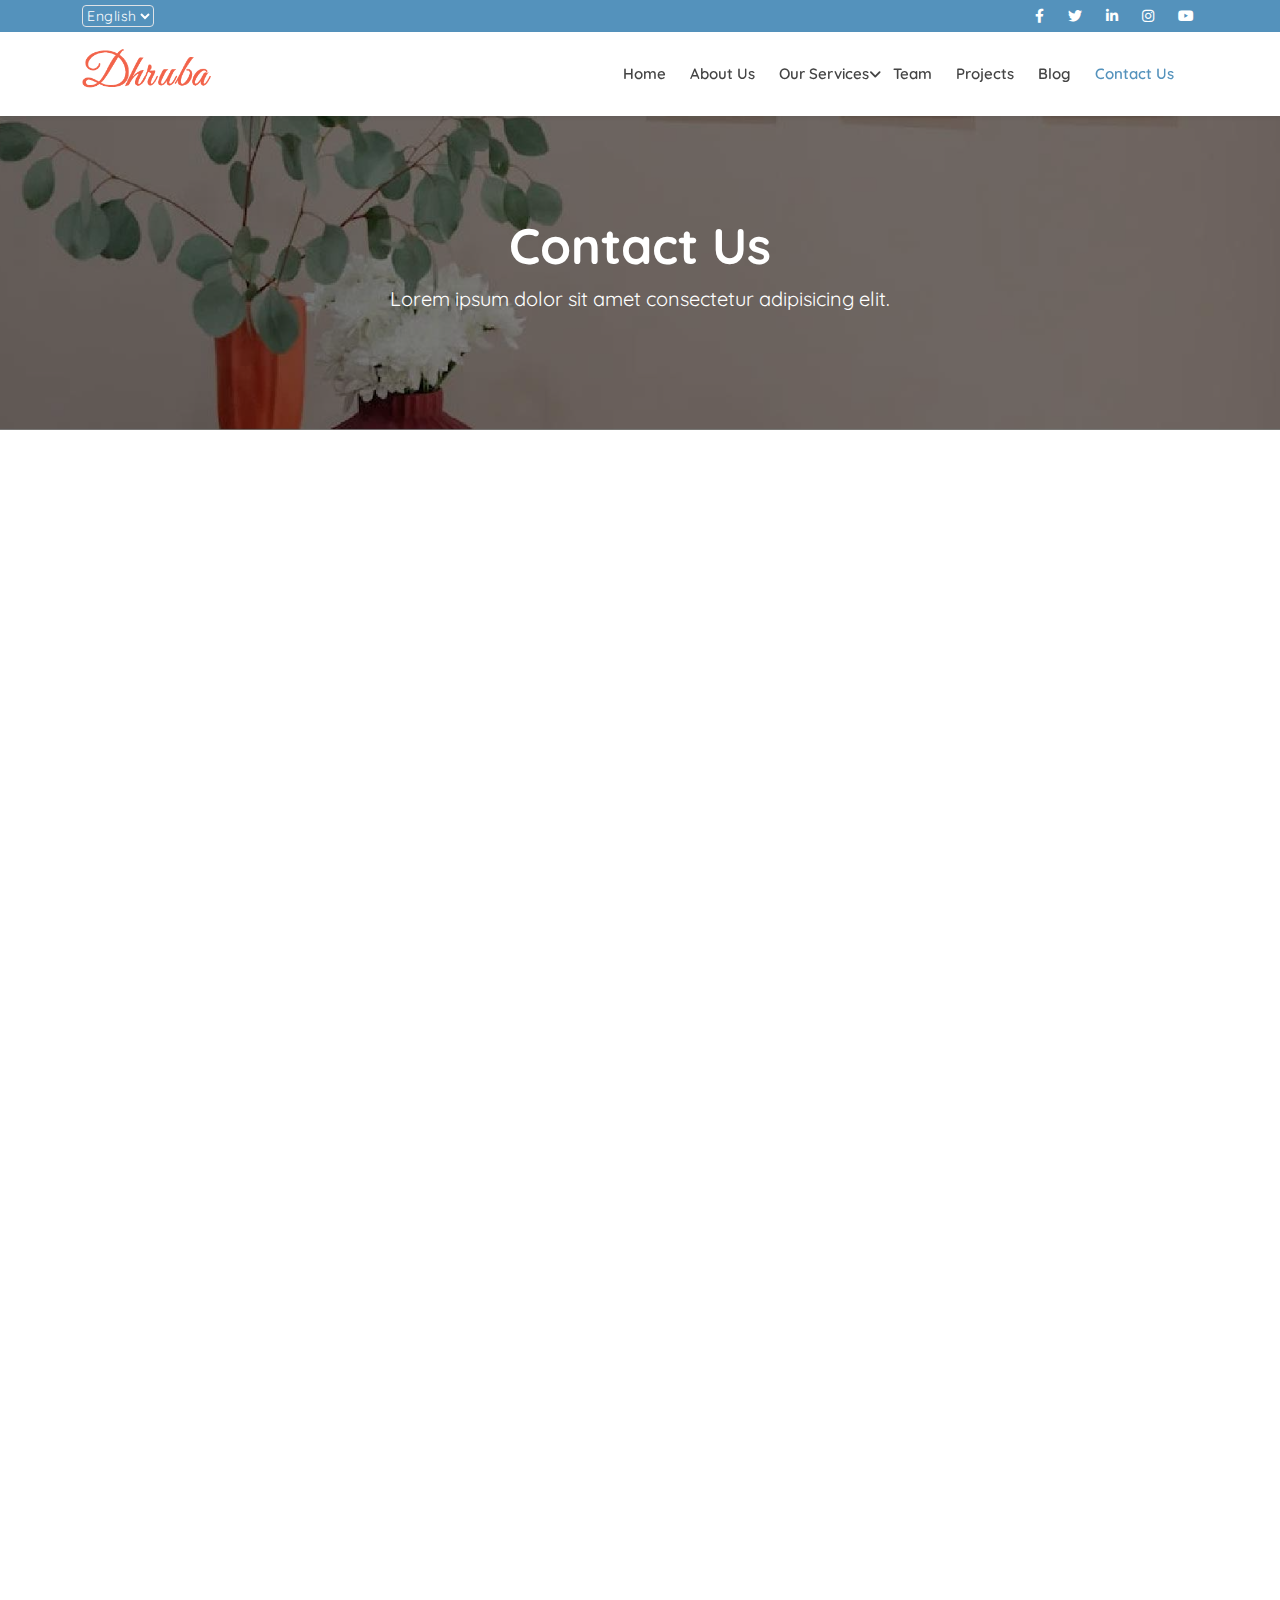
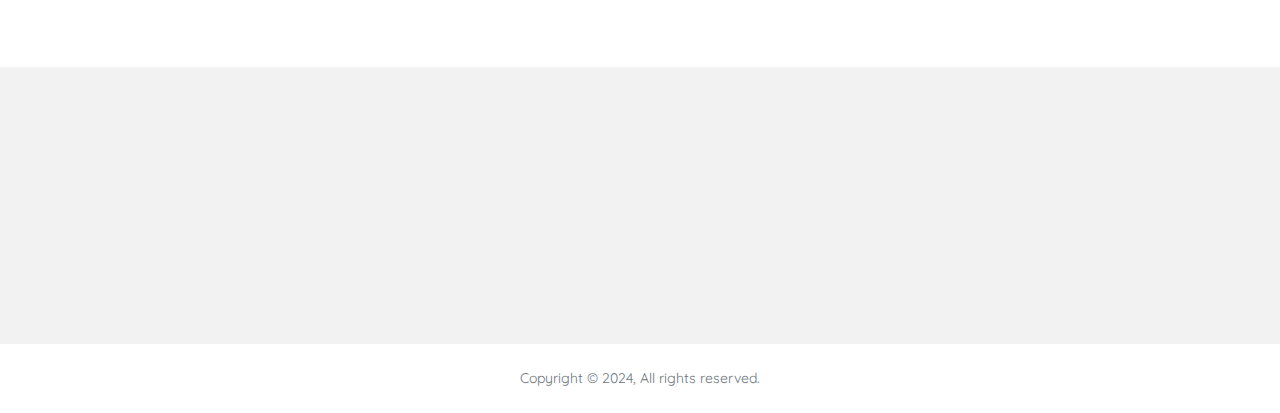
<file: contact-us.html>
<!DOCTYPE html>
<html lang="en">
<head>
    <meta charset="UTF-8">
    <meta name="viewport" content="width=device-width, initial-scale=1.0">
    <title>Dhruba - Creative Agency & Portfolio HTML Template</title>
    <meta name="description" content="Dhruba - Creative Agency & Portfolio HTML Template">
    <meta name="keywords" content="Dhruba, Creative, Agency, Portfolio, HTML Template, Personal Theme, Agency Theme">
    <link rel="shortcut icon" href="assets/images/favicon.png" type="image/x-icon">

    <!-- Css Link -->
    <link rel="stylesheet" href="assets/css/bootstrap.min.css">
    <link rel="stylesheet" href="assets/css/all.min.css">
    <link rel="stylesheet" href="assets/css/main.css">
    <link rel="stylesheet" href="assets/css/style.css">
    <link rel="stylesheet" href="assets/css/animate.css">
</head>
<body>
    <div id="apps">
        
        <!-- Top Navbar Start -->
        <div class="top-navbar">
            <div class="container h-100">
                <div class="row h-100">
                    <div class="col-6">
                        <ul class="list-inline d-flex justify-content-start align-items-center h-100 column-gap-3">
                            <li class="item dropdown">
                                <select class="form-select form-select-sm pt-0 pb-0 bg-transparent text-white" aria-label="Default select example">
                                    <option value="en" selected>English</option>
                                    <option value="bn">Bangla</option>
                                </select>
                            </li>
                        </ul>
                    </div>
                    <div class="col-6">
                        <ul class="social d-flex justify-content-end align-items-center h-100 column-gap-3">
                            <li class="item">
                                <a href="" class="link facebook" target="_blank"><i class="fa-brands fa-facebook-f"></i></a>
                            </li>
                            <li class="item">
                                <a href="" class="link twitter" target="_blank"><i class="fa-brands fa-twitter"></i></a>
                            </li>
                            <li class="item">
                                <a href="" class="link linkedin" target="_blank"><i class="fa-brands fa-linkedin-in"></i></a>
                            </li>
                            <li class="item">
                                <a href="" class="link instagram" target="_blank"><i class="fa-brands fa-instagram"></i></a>
                            </li>
                            <li class="item">
                                <a href="" class="link youtube" target="_blank"><i class="fa-brands fa-youtube"></i></a>
                            </li>
                        </ul>
                    </div>
                </div>
            </div>
        </div>
        <!-- Top Navbar End -->

        <!-- Header Code Start -->
        <header class="header">
            <div class="overlay"></div>
            <div class="logo-bar">
                <div class="container h-100">
                    <div class="row h-100">
                        <div class="col-lg-2 col-8">
                            <div class="logo d-flex justify-content-start align-items-center h-100">
                                <a href="index.html">
                                    <img src="assets/images/Logo.png" alt="Logo">
                                </a>
                            </div>
                        </div>
                        <div class="col-4 dt-none ph-lg-block">
                            <div class="mobile-bars d-flex justify-content-end align-items-center h-100 column-gap-4">
                                <div class="icon aside-open">
                                    <i class="fa-solid fa-bars"></i>
                                </div>
                            </div>
                        </div>
                        <div class="col-lg-10">
                            <div class="d-flex justify-content-end align-items-center h-100 column-gap-3">
                                <div class="navigation">
                                    <div class="container">
                                        <div class="row">
                                            <ul class="nav-items">
                                                <div class="head dt-none ph-lg-block">
                                                    <h4 class="title">Menu</h4>
                                                    <span class="aside-close"><i class="fa-solid fa-xmark"></i></span>
                                                </div>
                                                <li class="item">
                                                    <a class="link" href="index.html">
                                                        <span class="txt">Home</span>
                                                    </a>
                                                </li>
                                                <li class="item">
                                                    <a class="link" href="about-us.html">
                                                        <span class="txt">About Us</span>
                                                    </a>
                                                </li>
                                                <li class="item tree">
                                                    <a class="link" href="services.html">
                                                        <span class="txt">Our Services</span>
                                                        <span class="icon"><i class="fa-solid fa-angle-down"></i></span>
                                                    </a>
                                                    <div class="submenu">
                                                        <ul class="items">
                                                            <li class="item">
                                                                <a href="service-detail.html" class="link">Software Development</a>
                                                            </li>
                                                            <li class="item">
                                                                <a href="service-detail.html" class="link">Infrastructure Services</a>
                                                            </li>
                                                            <li class="item">
                                                                <a href="service-detail.html" class="link">Cybersecurity</a>
                                                            </li>
                                                            <li class="item">
                                                                <a href="service-detail.html" class="link">Managed IT Services</a>
                                                            </li>
                                                            <li class="item">
                                                                <a href="service-detail.html" class="link">Data Management and Analytics</a>
                                                            </li>
                                                            <li class="item">
                                                                <a href="service-detail.html" class="link">Web Services</a>
                                                            </li>
                                                            <li class="item">
                                                                <a href="service-detail.html" class="link">IT Training and Education</a>
                                                            </li>
                                                            <li class="item">
                                                                <a href="service-detail.html" class="link">Consulting Services</a>
                                                            </li>
                                                            <li class="item">
                                                                <a href="service-detail.html" class="link">Virtualization</a>
                                                            </li>
                                                        </ul>
                                                    </div>
                                                </li>
                                                <li class="item">
                                                    <a class="link" href="team.html">
                                                        <span class="txt">Team</span>
                                                    </a>
                                                </li>
                                                <li class="item">
                                                    <a class="link" href="projects.html">
                                                        <span class="txt">Projects</span>
                                                    </a>
                                                </li>
                                                <li class="item">
                                                    <a class="link" href="blog.html">
                                                        <span class="txt">Blog</span>
                                                    </a>
                                                </li>
                                                <li class="item active">
                                                    <a class="link" href="contact-us.html">
                                                        <span class="txt">Contact Us</span>
                                                    </a>
                                                </li>
                                            </ul>
                                        </div>
                                    </div>
                                </div>
                            </div>
                        </div>
                    </div>
                </div>
            </div>
        </header>
        <!-- Header Code End -->


        <!-- Body Code Start -->
        <div class="page-wrapper">
            <section class="banner bg-light" style="background-image: url('assets/images/banner/banner-01.jpg');">
                <div class="content text-center">
                    <h1 class="title text-white fw-bold">Contact Us</h1>
                    <p class="text-white">Lorem ipsum dolor sit amet consectetur adipisicing elit.</p>
                </div>
            </section>
            <section class="page-data">
                <div class="container contact">
                    <div class="row">
                        <div class="col-lg-10 center">
                            <div class="content shadow-sm rounded-3 px-4 py-5 mb-5 animation fadeInUp">
                                <div class="form-wrap">
                                    <div class="heading mb-5">
                                        <h1 class="title text-body fw-bold">Contact</h1>
                                        <p>Lorem ipsum dolor sit amet consectetur adipisicing elit.</p>
                                    </div>
                                    <div class="row">
                                        <div class="col-lg-7">
                                            <form action="#">
                                                <div class="row">
                                                    <div class="col-6">
                                                        <div class="mb-3">
                                                            <input type="text" name="name" class="form-control py-2" placeholder="Full Name">
                                                        </div>
                                                    </div>
                                                    <div class="col-6">
                                                        <div class="mb-3">
                                                            <input type="text" name="phone" class="form-control py-2" placeholder="Phone Number">
                                                        </div>
                                                    </div>
                                                </div>
                                                <div class="mb-3">
                                                    <input type="email" name="email" class="form-control py-2" placeholder="example@gmail.com">
                                                </div>
                                                <div class="mb-3">
                                                    <textarea name="message" id="" rows="6" class="form-control py-2" placeholder="Enter Your Message"></textarea>
                                                </div>
                                                <button type="button" class="custom-btn border-0 rounded text-white">Send</button>
                                            </form>
                                        </div>
                                        <div class="col-lg-5">
                                            <div class="step">
                                                <h4><i class="fa-solid fa-phone"></i> <span>Phone</span></h4>
                                                <a href="tel:+880 1741 571104">+880 1741 571104</a>
                                            </div>
                                            <div class="step">
                                                <h4><i class="fa-solid fa-envelope"></i> <span>Email</span></h4>
                                                <a href="mailto:demo@gmail.com">demo@gmail.com</a>
                                            </div>
                                            <div class="step">
                                                <h4><i class="fa-solid fa-location-dot"></i> <span>Location</span></h4>
                                                <p>271-Outer Circular Road, Boro Moghbazar, 1217-Dhaka, BD</p>
                                            </div>
                                        </div>
                                    </div>
                                </div>
                            </div>
                        </div>
                        <div class="col-lg-12">
                            <div class="google-maps section-padding">
                                <iframe src="https://www.google.com/maps/embed?pb=!1m16!1m12!1m3!1d317716.60648832726!2d-0.4312474072555601!3d51.528607007953084!2m3!1f0!2f0!3f0!3m2!1i1024!2i768!4f13.1!2m1!1sLondon%20City%20%2C356%20Est%20%2Cklas!5e0!3m2!1sen!2sbd!4v1704528233041!5m2!1sen!2sbd" style="border:0;" allowfullscreen="" loading="lazy" referrerpolicy="no-referrer-when-downgrade"></iframe>
                            </div>
                        </div>
                    </div>
                </div>
            </section>
        </div>
        <!-- Body Code End -->



        <!-- Footer Code Start -->
        <footer class="footer">
            <div class="footer-top animation">
                <div class="container">
                    <div class="row mb-4">
                        <div class="col-md-6 col-sm-12 py-3 fadeInLeft">
                            <h5>JOIN IN OUR MAILING LIST</h5>
                            <p>Receive our latest updates about our products and promotions.</p>
                        </div>
                        <div class="col-md-6 col-sm-12 d-flex align-items-center py-3 animation fadeInRight">
                            <div class="input-group">
                                <input type="text" class="form-control py-2" placeholder="example@gmail.com" aria-label="Recipient's username" aria-describedby="basic-addon2">
                                <button class="input-group-text custom-btn shadow-none" id="basic-addon2">Subscribe</button>
                            </div>
                        </div>
                    </div>
                </div>
            </div>
            <div class="footer-middle py-4">
                <div class="container">
                    <div class="row">
                        <div class="widgets">
                            <div class="widget animation fadeInDown">
                                <h3 class="logo">
                                    <img src="assets/images/Logo.png" alt="Logo">
                                </h3>
                                <p>Feugiat in, litora eleui snam quis nec per sed nec vitae, non sed mus, in tincidunt metus
                                    dui eget</p>
    
                                <div class="social">
                                    <div class="title">Follow Us</div>
                                    <ul>
                                        <li class="item"><a href="#" class="link facebook" title="Facebook"><i class="fa-brands fa-facebook-f"></i></a></li>
                                        <li class="item"><a href="#" class="link twitter" title="Twitter"><i class="fa-brands fa-twitter"></i></a></li>
                                        <li class="item"><a href="#" class="link instagram" title="Instagram"><i class="fa-brands fa-instagram"></i></a></li>
                                        <li class="item"><a href="#" class="link linkedin" title="Linkedin"><i class="fa-brands fa-linkedin-in"></i></a></li>
                                        <li class="item"><a href="#" class="link youtube" title="Youtube"><i class="fa-brands fa-youtube"></i></a></li>
                                    </ul>
                                </div>
                            </div>
                            <div class="widget animation fadeInDown">
                                <h3 class="title">Quick Links</h3>
                                <ul class="lists">
                                    <li class="list"><a href="about-us.html" class="link">About Us</a></li>
                                    <li class="list"><a href="contact-us.html" class="link">Contact Us</a></li>
                                    <li class="list"><a href="faq.html" class="link">Common FAQs</a></li>
                                    <li class="list"><a href="terms-conditions.html" class="link">Terms & Conditions</a></li>
                                    <li class="list"><a href="privacy-policy.html" class="link">Privacy Policy</a></li>
                                </ul>
                            </div>
                            <div class="widget animation fadeInDown">
                                <h3 class="title">Contact Us</h3>
                                <div class="cont-info">
                                    <p>271-Outer Circular Road, Boro Moghbazar, 1217-Dhaka, BD</p>
                                    <p>+880 1741 571104</p>
                                    <p>demo@gmail.com</p>
                                    <p>Open Time: 10:00AM - 06:00PM</p>
                                </div>
                            </div>
                        </div>
                    </div>
                </div>
            </div>
            <div class="footer-bottom">
                <div class="container">
                    <div class="copyright">
                        <div class="row d-flex align-items-center py-4">
                            <div class="col-md-12">
                                <p class="text-secondary text-center mb-0">Copyright &copy; 2024, All rights reserved.</p>
                            </div>
                        </div>
                    </div>
                </div>
            </div>
        </footer>
        <!-- Footer Code End -->


        <!-- Site Overlay -->
        <div class="site-overlay"></div>
    </div>


    <!-- Js Link -->
    <script type="text/javascript" src="assets/js/bootstrap.bundle.min.js"></script>
    <script type="text/javascript" src="assets/js/main.js"></script>
</body>
</html>
</file>
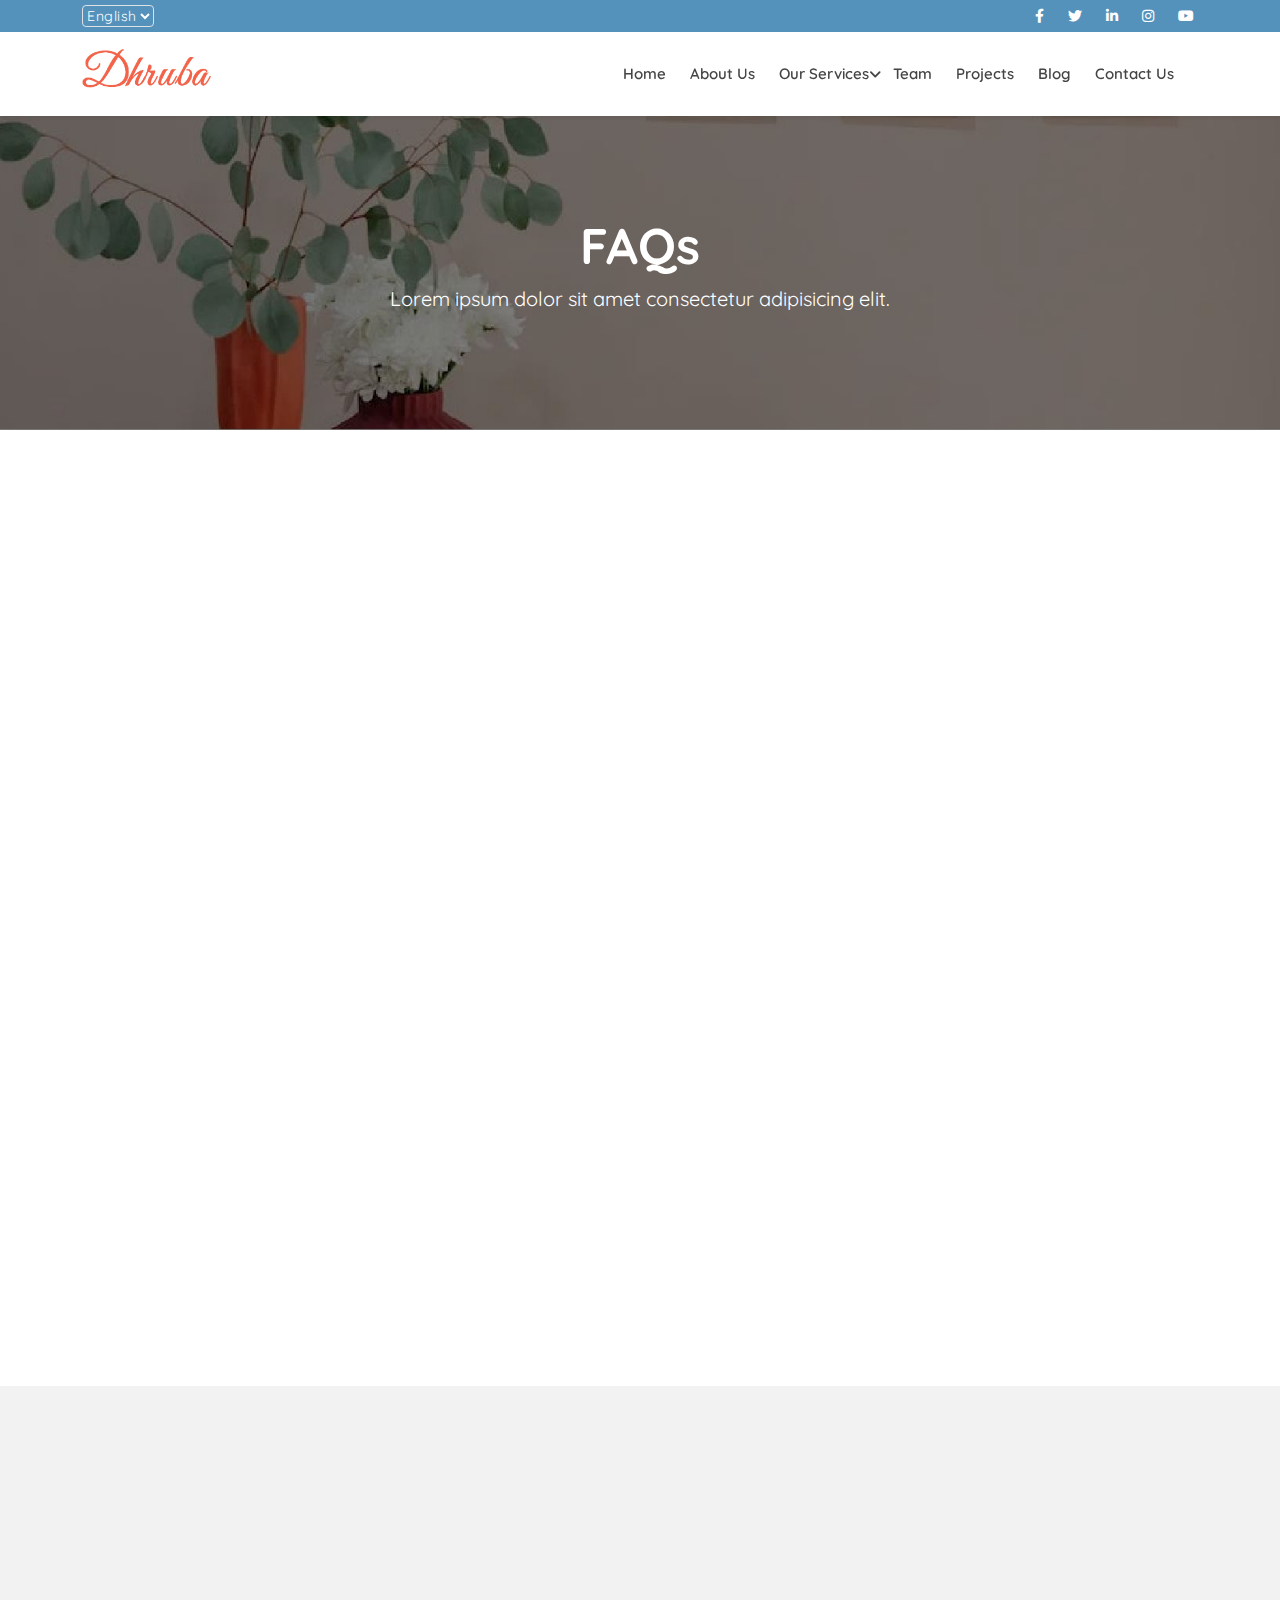
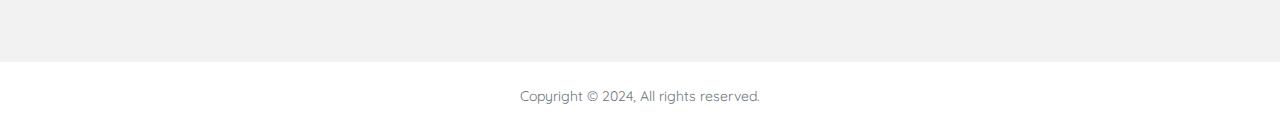
<file: faq.html>
<!DOCTYPE html>
<html lang="en">
<head>
    <meta charset="UTF-8">
    <meta name="viewport" content="width=device-width, initial-scale=1.0">
    <title>Dhruba - Creative Agency & Portfolio HTML Template</title>
    <meta name="description" content="Dhruba - Creative Agency & Portfolio HTML Template">
    <meta name="keywords" content="Dhruba, Creative, Agency, Portfolio, HTML Template, Personal Theme, Agency Theme">
    <link rel="shortcut icon" href="assets/images/favicon.png" type="image/x-icon">

    <!-- Css Link -->
    <link rel="stylesheet" href="assets/css/bootstrap.min.css">
    <link rel="stylesheet" href="assets/css/all.min.css">
    <link rel="stylesheet" href="assets/css/main.css">
    <link rel="stylesheet" href="assets/css/style.css">
    <link rel="stylesheet" href="assets/css/animate.css">
</head>
<body>
    <div id="apps">
        
        <!-- Top Navbar Start -->
        <div class="top-navbar">
            <div class="container h-100">
                <div class="row h-100">
                    <div class="col-6">
                        <ul class="list-inline d-flex justify-content-start align-items-center h-100 column-gap-3">
                            <li class="item dropdown">
                                <select class="form-select form-select-sm pt-0 pb-0 bg-transparent text-white" aria-label="Default select example">
                                    <option value="en" selected>English</option>
                                    <option value="bn">Bangla</option>
                                </select>
                            </li>
                        </ul>
                    </div>
                    <div class="col-6">
                        <ul class="social d-flex justify-content-end align-items-center h-100 column-gap-3">
                            <li class="item">
                                <a href="" class="link facebook" target="_blank"><i class="fa-brands fa-facebook-f"></i></a>
                            </li>
                            <li class="item">
                                <a href="" class="link twitter" target="_blank"><i class="fa-brands fa-twitter"></i></a>
                            </li>
                            <li class="item">
                                <a href="" class="link linkedin" target="_blank"><i class="fa-brands fa-linkedin-in"></i></a>
                            </li>
                            <li class="item">
                                <a href="" class="link instagram" target="_blank"><i class="fa-brands fa-instagram"></i></a>
                            </li>
                            <li class="item">
                                <a href="" class="link youtube" target="_blank"><i class="fa-brands fa-youtube"></i></a>
                            </li>
                        </ul>
                    </div>
                </div>
            </div>
        </div>
        <!-- Top Navbar End -->

        <!-- Header Code Start -->
        <header class="header">
            <div class="overlay"></div>
            <div class="logo-bar">
                <div class="container h-100">
                    <div class="row h-100">
                        <div class="col-lg-2 col-8">
                            <div class="logo d-flex justify-content-start align-items-center h-100">
                                <a href="index.html">
                                    <img src="assets/images/Logo.png" alt="Logo">
                                </a>
                            </div>
                        </div>
                        <div class="col-4 dt-none ph-lg-block">
                            <div class="mobile-bars d-flex justify-content-end align-items-center h-100 column-gap-4">
                                <div class="icon aside-open">
                                    <i class="fa-solid fa-bars"></i>
                                </div>
                            </div>
                        </div>
                        <div class="col-lg-10">
                            <div class="d-flex justify-content-end align-items-center h-100 column-gap-3">
                                <div class="navigation">
                                    <div class="container">
                                        <div class="row">
                                            <ul class="nav-items">
                                                <div class="head dt-none ph-lg-block">
                                                    <h4 class="title">Menu</h4>
                                                    <span class="aside-close"><i class="fa-solid fa-xmark"></i></span>
                                                </div>
                                                <li class="item">
                                                    <a class="link" href="index.html">
                                                        <span class="txt">Home</span>
                                                    </a>
                                                </li>
                                                <li class="item">
                                                    <a class="link" href="about-us.html">
                                                        <span class="txt">About Us</span>
                                                    </a>
                                                </li>
                                                <li class="item tree">
                                                    <a class="link" href="services.html">
                                                        <span class="txt">Our Services</span>
                                                        <span class="icon"><i class="fa-solid fa-angle-down"></i></span>
                                                    </a>
                                                    <div class="submenu">
                                                        <ul class="items">
                                                            <li class="item">
                                                                <a href="service-detail.html" class="link">Software Development</a>
                                                            </li>
                                                            <li class="item">
                                                                <a href="service-detail.html" class="link">Infrastructure Services</a>
                                                            </li>
                                                            <li class="item">
                                                                <a href="service-detail.html" class="link">Cybersecurity</a>
                                                            </li>
                                                            <li class="item">
                                                                <a href="service-detail.html" class="link">Managed IT Services</a>
                                                            </li>
                                                            <li class="item">
                                                                <a href="service-detail.html" class="link">Data Management and Analytics</a>
                                                            </li>
                                                            <li class="item">
                                                                <a href="service-detail.html" class="link">Web Services</a>
                                                            </li>
                                                            <li class="item">
                                                                <a href="service-detail.html" class="link">IT Training and Education</a>
                                                            </li>
                                                            <li class="item">
                                                                <a href="service-detail.html" class="link">Consulting Services</a>
                                                            </li>
                                                            <li class="item">
                                                                <a href="service-detail.html" class="link">Virtualization</a>
                                                            </li>
                                                        </ul>
                                                    </div>
                                                </li>
                                                <li class="item">
                                                    <a class="link" href="team.html">
                                                        <span class="txt">Team</span>
                                                    </a>
                                                </li>
                                                <li class="item">
                                                    <a class="link" href="projects.html">
                                                        <span class="txt">Projects</span>
                                                    </a>
                                                </li>
                                                <li class="item">
                                                    <a class="link" href="blog.html">
                                                        <span class="txt">Blog</span>
                                                    </a>
                                                </li>
                                                <li class="item">
                                                    <a class="link" href="contact-us.html">
                                                        <span class="txt">Contact Us</span>
                                                    </a>
                                                </li>
                                            </ul>
                                        </div>
                                    </div>
                                </div>
                            </div>
                        </div>
                    </div>
                </div>
            </div>
        </header>
        <!-- Header Code End -->


        <!-- Body Code Start -->
        <div class="page-wrapper">
            <section class="banner bg-light" style="background-image: url('assets/images/banner/banner-01.jpg');">
                <div class="content text-center">
                    <h1 class="title text-white fw-bold">FAQs</h1>
                    <p class="text-white">Lorem ipsum dolor sit amet consectetur adipisicing elit.</p>
                </div>
            </section>
            <section class="page-data">
                <div class="container">
                    <div class="row">
                        <div class="col-lg-10 center">
                            <div class="content shadow-sm rounded-3 px-4 py-5 mb-5 animation fadeInUp">
                                <h3 class="text-body fw-bold">FAQ</h3>
                                <div class="text mt-5">
                                    <div class="setp">
                                        <h5 class="title">Q1: How do I create an account?</h5>
                                        <p>Lorem ipsum dolor sit amet consectetur adipisicing elit. Quia esse, labore ratione est veniam quos beatae excepturi nostrum obcaecati. Harum autem, a soluta provident nobis iure impedit obcaecati neque odit.</p>
                                        <p>Lorem ipsum dolor sit amet consectetur adipisicing elit. Quia esse, labore ratione est veniam quos beatae excepturi nostrum obcaecati. Harum autem, a soluta provident nobis iure impedit obcaecati neque odit.</p>
                                    </div>
                                    <div class="setp">
                                        <h5 class="title">Q2: How do I contact customer support?</h5>
                                        <p>Lorem ipsum dolor sit amet consectetur adipisicing elit. Quia esse, labore ratione est veniam quos beatae excepturi nostrum obcaecati. Harum autem, a soluta provident nobis iure impedit obcaecati neque odit.</p>
                                        <p>
                                            Lorem ipsum dolor sit amet consectetur adipisicing elit. Quia esse, labore ratione est veniam quos beatae excepturi nostrum obcaecati. Harum autem, a soluta provident nobis iure impedit obcaecati neque odit.
                                            Lorem ipsum dolor sit amet consectetur adipisicing elit. Quia esse, labore ratione est veniam quos beatae excepturi nostrum obcaecati. Harum autem, a soluta provident nobis iure impedit obcaecati neque odit.
                                        </p>
                                    </div>
                                    <div class="setp">
                                        <h5 class="title">Q3: What is your return policy?</h5>
                                        <p>
                                            Lorem ipsum dolor sit amet consectetur adipisicing elit. Quia esse, labore ratione est veniam quos beatae excepturi nostrum obcaecati. Harum autem, a soluta provident nobis iure impedit obcaecati neque odit.
                                            Lorem ipsum dolor sit amet consectetur adipisicing elit. Quia esse, labore ratione est veniam quos beatae excepturi nostrum obcaecati. Harum autem, a soluta provident nobis iure impedit obcaecati neque odit.
                                        </p>
                                    </div>
                                    <div class="setp">
                                        <h5 class="title">Q4: I'm experiencing technical issues. How can I get help?</h5>
                                        <p>Lorem ipsum dolor sit amet consectetur adipisicing elit. Quia esse, labore ratione est veniam quos beatae excepturi nostrum obcaecati. Harum autem, a soluta provident nobis iure impedit obcaecati neque odit.</p>
                                        <p>
                                            Lorem ipsum dolor sit amet consectetur adipisicing elit. Quia esse, labore ratione est veniam quos beatae excepturi nostrum obcaecati. Harum autem, a soluta provident nobis iure impedit obcaecati neque odit.
                                        </p>
                                    </div>
                                </div>
                            </div>
                        </div>
                    </div>
                </div>
            </section>
        </div>
        <!-- Body Code End -->



        <!-- Footer Code Start -->
        <footer class="footer">
            <div class="footer-top animation">
                <div class="container">
                    <div class="row mb-4">
                        <div class="col-md-6 col-sm-12 py-3 fadeInLeft">
                            <h5>JOIN IN OUR MAILING LIST</h5>
                            <p>Receive our latest updates about our products and promotions.</p>
                        </div>
                        <div class="col-md-6 col-sm-12 d-flex align-items-center py-3 animation fadeInRight">
                            <div class="input-group">
                                <input type="text" class="form-control py-2" placeholder="example@gmail.com" aria-label="Recipient's username" aria-describedby="basic-addon2">
                                <button class="input-group-text custom-btn shadow-none" id="basic-addon2">Subscribe</button>
                            </div>
                        </div>
                    </div>
                </div>
            </div>
            <div class="footer-middle py-4">
                <div class="container">
                    <div class="row">
                        <div class="widgets">
                            <div class="widget animation fadeInDown">
                                <h3 class="logo">
                                    <img src="assets/images/Logo.png" alt="Logo">
                                </h3>
                                <p>Feugiat in, litora eleui snam quis nec per sed nec vitae, non sed mus, in tincidunt metus
                                    dui eget</p>
    
                                <div class="social">
                                    <div class="title">Follow Us</div>
                                    <ul>
                                        <li class="item"><a href="#" class="link facebook" title="Facebook"><i class="fa-brands fa-facebook-f"></i></a></li>
                                        <li class="item"><a href="#" class="link twitter" title="Twitter"><i class="fa-brands fa-twitter"></i></a></li>
                                        <li class="item"><a href="#" class="link instagram" title="Instagram"><i class="fa-brands fa-instagram"></i></a></li>
                                        <li class="item"><a href="#" class="link linkedin" title="Linkedin"><i class="fa-brands fa-linkedin-in"></i></a></li>
                                        <li class="item"><a href="#" class="link youtube" title="Youtube"><i class="fa-brands fa-youtube"></i></a></li>
                                    </ul>
                                </div>
                            </div>
                            <div class="widget animation fadeInDown">
                                <h3 class="title">Quick Links</h3>
                                <ul class="lists">
                                    <li class="list"><a href="about-us.html" class="link">About Us</a></li>
                                    <li class="list"><a href="contact-us.html" class="link">Contact Us</a></li>
                                    <li class="list"><a href="faq.html" class="link">Common FAQs</a></li>
                                    <li class="list"><a href="terms-conditions.html" class="link">Terms & Conditions</a></li>
                                    <li class="list"><a href="privacy-policy.html" class="link">Privacy Policy</a></li>
                                </ul>
                            </div>
                            <div class="widget animation fadeInDown">
                                <h3 class="title">Contact Us</h3>
                                <div class="cont-info">
                                    <p>271-Outer Circular Road, Boro Moghbazar, 1217-Dhaka, BD</p>
                                    <p>+880 1741 571104</p>
                                    <p>demo@gmail.com</p>
                                    <p>Open Time: 10:00AM - 06:00PM</p>
                                </div>
                            </div>
                        </div>
                    </div>
                </div>
            </div>
            <div class="footer-bottom">
                <div class="container">
                    <div class="copyright">
                        <div class="row d-flex align-items-center py-4">
                            <div class="col-md-12">
                                <p class="text-secondary text-center mb-0">Copyright &copy; 2024, All rights reserved.</p>
                            </div>
                        </div>
                    </div>
                </div>
            </div>
        </footer>
        <!-- Footer Code End -->


        <!-- Site Overlay -->
        <div class="site-overlay"></div>
    </div>


    <!-- Js Link -->
    <script type="text/javascript" src="assets/js/bootstrap.bundle.min.js"></script>
    <script type="text/javascript" src="assets/js/main.js"></script>
</body>
</html>
</file>
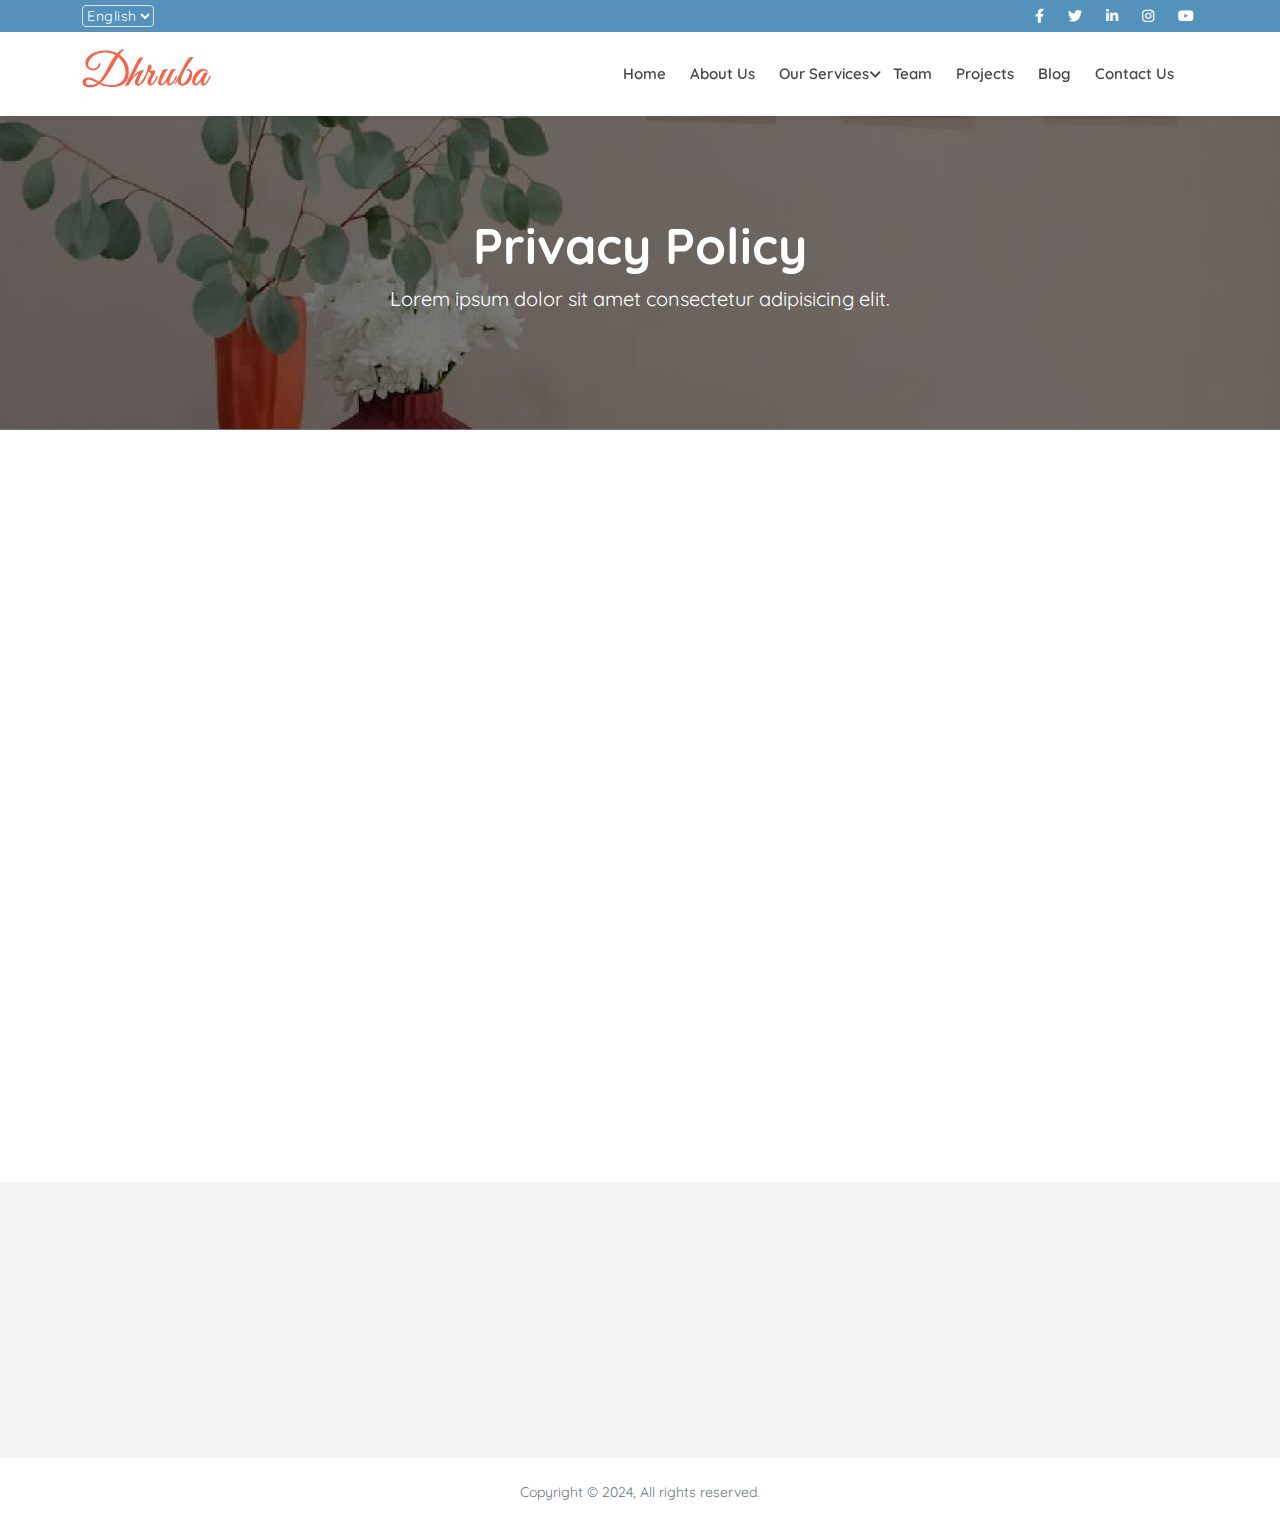
<file: privacy-policy.html>
<!DOCTYPE html>
<html lang="en">
<head>
    <meta charset="UTF-8">
    <meta name="viewport" content="width=device-width, initial-scale=1.0">
    <title>Dhruba - Creative Agency & Portfolio HTML Template</title>
    <meta name="description" content="Dhruba - Creative Agency & Portfolio HTML Template">
    <meta name="keywords" content="Dhruba, Creative, Agency, Portfolio, HTML Template, Personal Theme, Agency Theme">
    <link rel="shortcut icon" href="assets/images/favicon.png" type="image/x-icon">

    <!-- Css Link -->
    <link rel="stylesheet" href="assets/css/bootstrap.min.css">
    <link rel="stylesheet" href="assets/css/all.min.css">
    <link rel="stylesheet" href="assets/css/main.css">
    <link rel="stylesheet" href="assets/css/style.css">
    <link rel="stylesheet" href="assets/css/animate.css">
</head>
<body>
    <div id="apps">
        
        <!-- Top Navbar Start -->
        <div class="top-navbar">
            <div class="container h-100">
                <div class="row h-100">
                    <div class="col-6">
                        <ul class="list-inline d-flex justify-content-start align-items-center h-100 column-gap-3">
                            <li class="item dropdown">
                                <select class="form-select form-select-sm pt-0 pb-0 bg-transparent text-white" aria-label="Default select example">
                                    <option value="en" selected>English</option>
                                    <option value="bn">Bangla</option>
                                </select>
                            </li>
                        </ul>
                    </div>
                    <div class="col-6">
                        <ul class="social d-flex justify-content-end align-items-center h-100 column-gap-3">
                            <li class="item">
                                <a href="" class="link facebook" target="_blank"><i class="fa-brands fa-facebook-f"></i></a>
                            </li>
                            <li class="item">
                                <a href="" class="link twitter" target="_blank"><i class="fa-brands fa-twitter"></i></a>
                            </li>
                            <li class="item">
                                <a href="" class="link linkedin" target="_blank"><i class="fa-brands fa-linkedin-in"></i></a>
                            </li>
                            <li class="item">
                                <a href="" class="link instagram" target="_blank"><i class="fa-brands fa-instagram"></i></a>
                            </li>
                            <li class="item">
                                <a href="" class="link youtube" target="_blank"><i class="fa-brands fa-youtube"></i></a>
                            </li>
                        </ul>
                    </div>
                </div>
            </div>
        </div>
        <!-- Top Navbar End -->

        <!-- Header Code Start -->
        <header class="header">
            <div class="overlay"></div>
            <div class="logo-bar">
                <div class="container h-100">
                    <div class="row h-100">
                        <div class="col-lg-2 col-8">
                            <div class="logo d-flex justify-content-start align-items-center h-100">
                                <a href="index.html">
                                    <img src="assets/images/Logo.png" alt="Logo">
                                </a>
                            </div>
                        </div>
                        <div class="col-4 dt-none ph-lg-block">
                            <div class="mobile-bars d-flex justify-content-end align-items-center h-100 column-gap-4">
                                <div class="icon aside-open">
                                    <i class="fa-solid fa-bars"></i>
                                </div>
                            </div>
                        </div>
                        <div class="col-lg-10">
                            <div class="d-flex justify-content-end align-items-center h-100 column-gap-3">
                                <div class="navigation">
                                    <div class="container">
                                        <div class="row">
                                            <ul class="nav-items">
                                                <div class="head dt-none ph-lg-block">
                                                    <h4 class="title">Menu</h4>
                                                    <span class="aside-close"><i class="fa-solid fa-xmark"></i></span>
                                                </div>
                                                <li class="item">
                                                    <a class="link" href="index.html">
                                                        <span class="txt">Home</span>
                                                    </a>
                                                </li>
                                                <li class="item">
                                                    <a class="link" href="about-us.html">
                                                        <span class="txt">About Us</span>
                                                    </a>
                                                </li>
                                                <li class="item tree">
                                                    <a class="link" href="services.html">
                                                        <span class="txt">Our Services</span>
                                                        <span class="icon"><i class="fa-solid fa-angle-down"></i></span>
                                                    </a>
                                                    <div class="submenu">
                                                        <ul class="items">
                                                            <li class="item">
                                                                <a href="service-detail.html" class="link">Software Development</a>
                                                            </li>
                                                            <li class="item">
                                                                <a href="service-detail.html" class="link">Infrastructure Services</a>
                                                            </li>
                                                            <li class="item">
                                                                <a href="service-detail.html" class="link">Cybersecurity</a>
                                                            </li>
                                                            <li class="item">
                                                                <a href="service-detail.html" class="link">Managed IT Services</a>
                                                            </li>
                                                            <li class="item">
                                                                <a href="service-detail.html" class="link">Data Management and Analytics</a>
                                                            </li>
                                                            <li class="item">
                                                                <a href="service-detail.html" class="link">Web Services</a>
                                                            </li>
                                                            <li class="item">
                                                                <a href="service-detail.html" class="link">IT Training and Education</a>
                                                            </li>
                                                            <li class="item">
                                                                <a href="service-detail.html" class="link">Consulting Services</a>
                                                            </li>
                                                            <li class="item">
                                                                <a href="service-detail.html" class="link">Virtualization</a>
                                                            </li>
                                                        </ul>
                                                    </div>
                                                </li>
                                                <li class="item">
                                                    <a class="link" href="team.html">
                                                        <span class="txt">Team</span>
                                                    </a>
                                                </li>
                                                <li class="item">
                                                    <a class="link" href="projects.html">
                                                        <span class="txt">Projects</span>
                                                    </a>
                                                </li>
                                                <li class="item">
                                                    <a class="link" href="blog.html">
                                                        <span class="txt">Blog</span>
                                                    </a>
                                                </li>
                                                <li class="item">
                                                    <a class="link" href="contact-us.html">
                                                        <span class="txt">Contact Us</span>
                                                    </a>
                                                </li>
                                            </ul>
                                        </div>
                                    </div>
                                </div>
                            </div>
                        </div>
                    </div>
                </div>
            </div>
        </header>
        <!-- Header Code End -->


        <!-- Body Code Start -->
        <div class="page-wrapper">
            <section class="banner bg-light" style="background-image: url('assets/images/banner/banner-01.jpg');">
                <div class="content text-center">
                    <h1 class="title text-white fw-bold">Privacy Policy</h1>
                    <p class="text-white">Lorem ipsum dolor sit amet consectetur adipisicing elit.</p>
                </div>
            </section>
            <section class="page-data">
                <div class="container">
                    <div class="row">
                        <div class="col-lg-10 center">
                            <div class="content shadow-sm rounded-3 px-4 py-5 mb-5 animation fadeInUp">
                                <h5 class="text-secondary">Updated July 09, 2023</h5>
                                <h3 class="text-body fw-bold mt-3 mb-4">Privacy Policy</h3>
                                <h5 class="text-secondary">Version 2.1, Revision 4</h5>
                                <div class="text mt-5">
                                    <div class="setp">
                                        <h5 class="title">Using our Policy</h5>
                                        <p>Lorem ipsum dolor sit amet consectetur adipisicing elit. Quia esse, labore ratione est veniam quos beatae excepturi nostrum obcaecati. Harum autem, a soluta provident nobis iure impedit obcaecati neque odit.</p>
                                        <p>Lorem ipsum dolor sit amet consectetur adipisicing elit. Quia esse, labore ratione est veniam quos beatae excepturi nostrum obcaecati. Harum autem, a soluta provident nobis iure impedit obcaecati neque odit.</p>
                                    </div>
                                    <div class="setp">
                                        <h5 class="title">Policy</h5>
                                        <p>Lorem ipsum dolor sit amet consectetur adipisicing elit. Quia esse, labore ratione est veniam quos beatae excepturi nostrum obcaecati. Harum autem, a soluta provident nobis iure impedit obcaecati neque odit.</p>
                                        <p>
                                            Lorem ipsum dolor sit amet consectetur adipisicing elit. Quia esse, labore ratione est veniam quos beatae excepturi nostrum obcaecati. Harum autem, a soluta provident nobis iure impedit obcaecati neque odit.
                                            Lorem ipsum dolor sit amet consectetur adipisicing elit. Quia esse, labore ratione est veniam quos beatae excepturi nostrum obcaecati. Harum autem, a soluta provident nobis iure impedit obcaecati neque odit.
                                        </p>
                                    </div>
                                </div>
                            </div>
                        </div>
                    </div>
                </div>
            </section>
        </div>
        <!-- Body Code End -->



        <!-- Footer Code Start -->
        <footer class="footer">
            <div class="footer-top animation">
                <div class="container">
                    <div class="row mb-4">
                        <div class="col-md-6 col-sm-12 py-3 fadeInLeft">
                            <h5>JOIN IN OUR MAILING LIST</h5>
                            <p>Receive our latest updates about our products and promotions.</p>
                        </div>
                        <div class="col-md-6 col-sm-12 d-flex align-items-center py-3 animation fadeInRight">
                            <div class="input-group">
                                <input type="text" class="form-control py-2" placeholder="example@gmail.com" aria-label="Recipient's username" aria-describedby="basic-addon2">
                                <button class="input-group-text custom-btn shadow-none" id="basic-addon2">Subscribe</button>
                            </div>
                        </div>
                    </div>
                </div>
            </div>
            <div class="footer-middle py-4">
                <div class="container">
                    <div class="row">
                        <div class="widgets">
                            <div class="widget animation fadeInDown">
                                <h3 class="logo">
                                    <img src="assets/images/Logo.png" alt="Logo">
                                </h3>
                                <p>Feugiat in, litora eleui snam quis nec per sed nec vitae, non sed mus, in tincidunt metus
                                    dui eget</p>
    
                                <div class="social">
                                    <div class="title">Follow Us</div>
                                    <ul>
                                        <li class="item"><a href="#" class="link facebook" title="Facebook"><i class="fa-brands fa-facebook-f"></i></a></li>
                                        <li class="item"><a href="#" class="link twitter" title="Twitter"><i class="fa-brands fa-twitter"></i></a></li>
                                        <li class="item"><a href="#" class="link instagram" title="Instagram"><i class="fa-brands fa-instagram"></i></a></li>
                                        <li class="item"><a href="#" class="link linkedin" title="Linkedin"><i class="fa-brands fa-linkedin-in"></i></a></li>
                                        <li class="item"><a href="#" class="link youtube" title="Youtube"><i class="fa-brands fa-youtube"></i></a></li>
                                    </ul>
                                </div>
                            </div>
                            <div class="widget animation fadeInDown">
                                <h3 class="title">Quick Links</h3>
                                <ul class="lists">
                                    <li class="list"><a href="about-us.html" class="link">About Us</a></li>
                                    <li class="list"><a href="contact-us.html" class="link">Contact Us</a></li>
                                    <li class="list"><a href="faq.html" class="link">Common FAQs</a></li>
                                    <li class="list"><a href="terms-conditions.html" class="link">Terms & Conditions</a></li>
                                    <li class="list"><a href="privacy-policy.html" class="link">Privacy Policy</a></li>
                                </ul>
                            </div>
                            <div class="widget animation fadeInDown">
                                <h3 class="title">Contact Us</h3>
                                <div class="cont-info">
                                    <p>271-Outer Circular Road, Boro Moghbazar, 1217-Dhaka, BD</p>
                                    <p>+880 1741 571104</p>
                                    <p>demo@gmail.com</p>
                                    <p>Open Time: 10:00AM - 06:00PM</p>
                                </div>
                            </div>
                        </div>
                    </div>
                </div>
            </div>
            <div class="footer-bottom">
                <div class="container">
                    <div class="copyright">
                        <div class="row d-flex align-items-center py-4">
                            <div class="col-md-12">
                                <p class="text-secondary text-center mb-0">Copyright &copy; 2024, All rights reserved.</p>
                            </div>
                        </div>
                    </div>
                </div>
            </div>
        </footer>
        <!-- Footer Code End -->


        <!-- Site Overlay -->
        <div class="site-overlay"></div>
    </div>


    <!-- Js Link -->
    <script type="text/javascript" src="assets/js/bootstrap.bundle.min.js"></script>
    <script type="text/javascript" src="assets/js/main.js"></script>
</body>
</html>
</file>
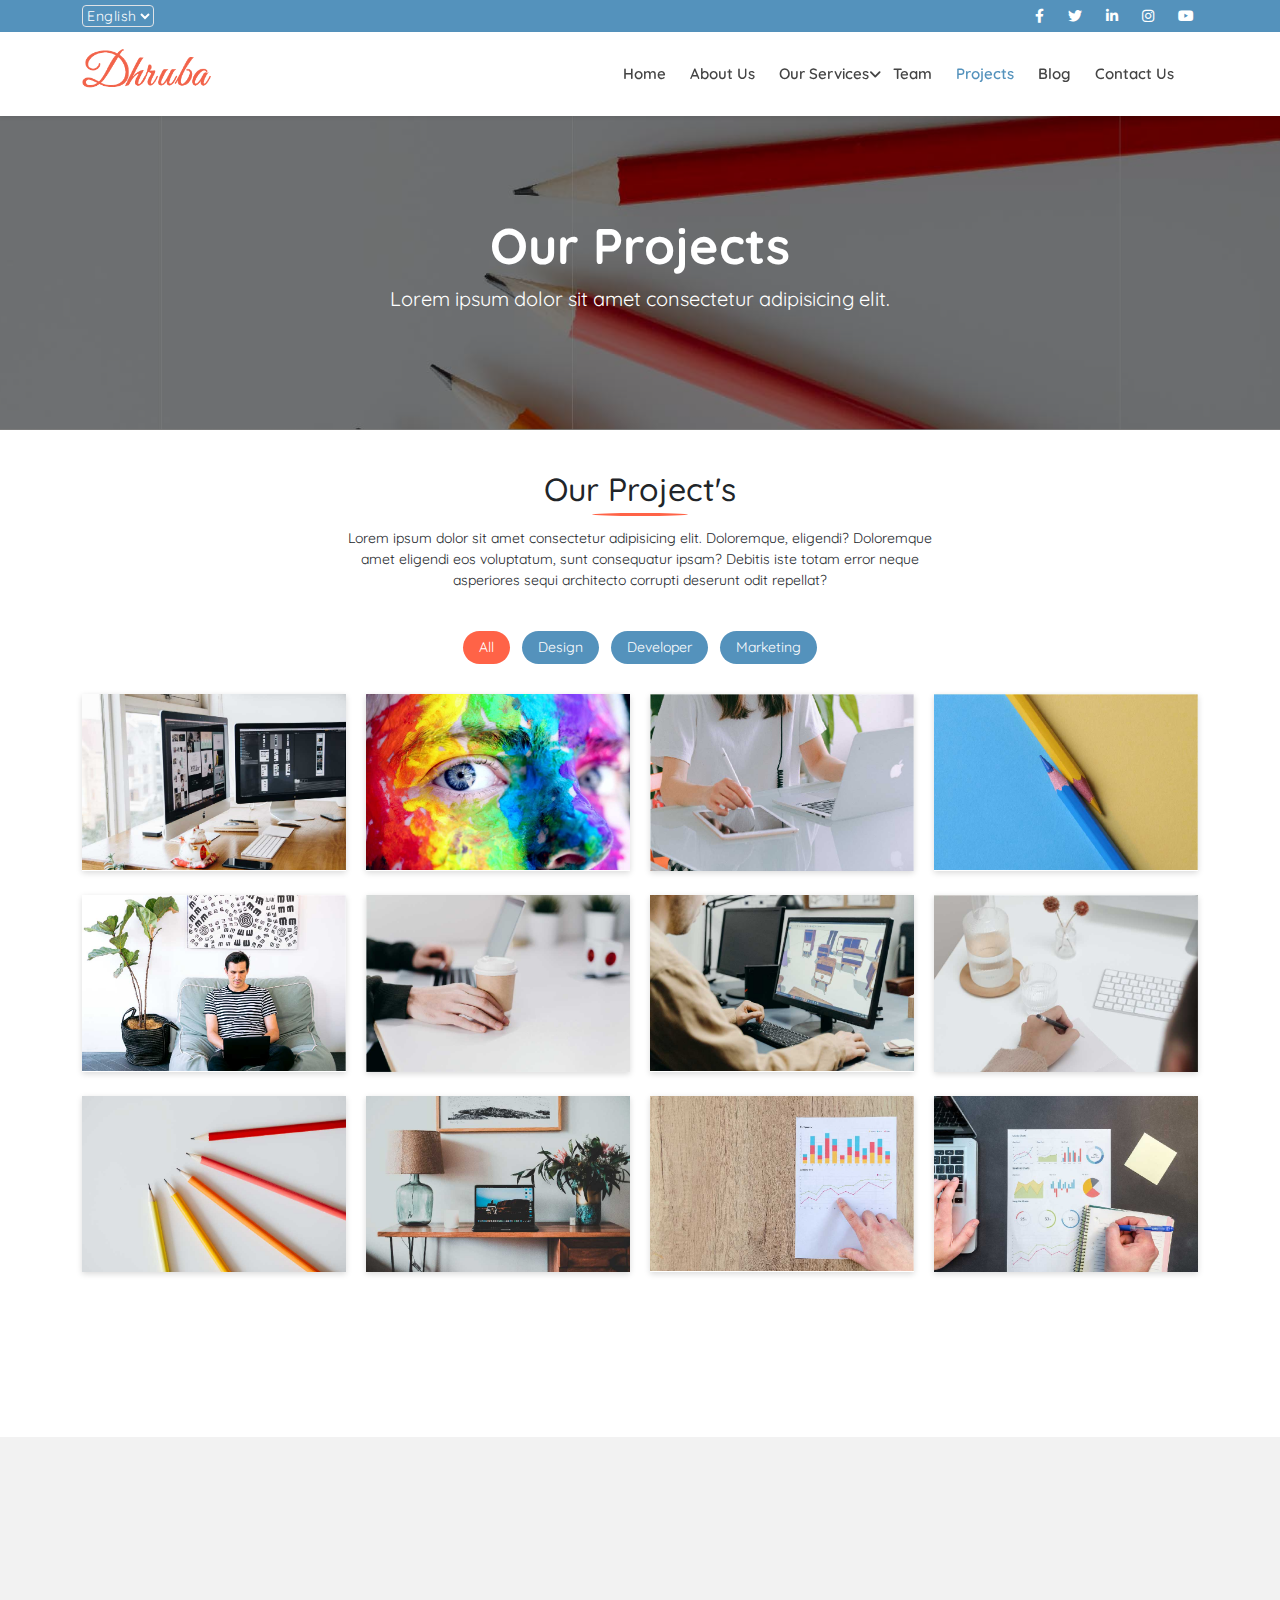
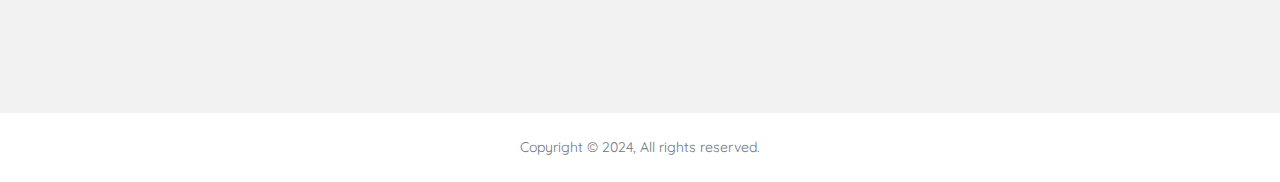
<file: projects.html>
<!DOCTYPE html>
<html lang="en">
<head>
    <meta charset="UTF-8">
    <meta name="viewport" content="width=device-width, initial-scale=1.0">
    <title>Dhruba - Creative Agency & Portfolio HTML Template</title>
    <meta name="description" content="Dhruba - Creative Agency & Portfolio HTML Template">
    <meta name="keywords" content="Dhruba, Creative, Agency, Portfolio, HTML Template, Personal Theme, Agency Theme">
    <link rel="shortcut icon" href="assets/images/favicon.png" type="image/x-icon">

    <!-- Css Link -->
    <link rel="stylesheet" href="assets/css/bootstrap.min.css">
    <link rel="stylesheet" href="assets/css/all.min.css">
    <link rel="stylesheet" href="assets/css/main.css">
    <link rel="stylesheet" href="assets/css/style.css">
    <link rel="stylesheet" href="assets/css/animate.css">
</head>
<body>
    <div id="apps">
        
        <!-- Top Navbar Start -->
        <div class="top-navbar">
            <div class="container h-100">
                <div class="row h-100">
                    <div class="col-6">
                        <ul class="list-inline d-flex justify-content-start align-items-center h-100 column-gap-3">
                            <li class="item dropdown">
                                <select class="form-select form-select-sm pt-0 pb-0 bg-transparent text-white" aria-label="Default select example">
                                    <option value="en" selected>English</option>
                                    <option value="bn">Bangla</option>
                                </select>
                            </li>
                        </ul>
                    </div>
                    <div class="col-6">
                        <ul class="social d-flex justify-content-end align-items-center h-100 column-gap-3">
                            <li class="item">
                                <a href="" class="link facebook" target="_blank"><i class="fa-brands fa-facebook-f"></i></a>
                            </li>
                            <li class="item">
                                <a href="" class="link twitter" target="_blank"><i class="fa-brands fa-twitter"></i></a>
                            </li>
                            <li class="item">
                                <a href="" class="link linkedin" target="_blank"><i class="fa-brands fa-linkedin-in"></i></a>
                            </li>
                            <li class="item">
                                <a href="" class="link instagram" target="_blank"><i class="fa-brands fa-instagram"></i></a>
                            </li>
                            <li class="item">
                                <a href="" class="link youtube" target="_blank"><i class="fa-brands fa-youtube"></i></a>
                            </li>
                        </ul>
                    </div>
                </div>
            </div>
        </div>
        <!-- Top Navbar End -->

        <!-- Header Code Start -->
        <header class="header">
            <div class="overlay"></div>
            <div class="logo-bar">
                <div class="container h-100">
                    <div class="row h-100">
                        <div class="col-lg-2 col-8">
                            <div class="logo d-flex justify-content-start align-items-center h-100">
                                <a href="index.html">
                                    <img src="assets/images/Logo.png" alt="Logo">
                                </a>
                            </div>
                        </div>
                        <div class="col-4 dt-none ph-lg-block">
                            <div class="mobile-bars d-flex justify-content-end align-items-center h-100 column-gap-4">
                                <div class="icon aside-open">
                                    <i class="fa-solid fa-bars"></i>
                                </div>
                            </div>
                        </div>
                        <div class="col-lg-10">
                            <div class="d-flex justify-content-end align-items-center h-100 column-gap-3">
                                <div class="navigation">
                                    <div class="container">
                                        <div class="row">
                                            <ul class="nav-items">
                                                <div class="head dt-none ph-lg-block">
                                                    <h4 class="title">Menu</h4>
                                                    <span class="aside-close"><i class="fa-solid fa-xmark"></i></span>
                                                </div>
                                                <li class="item">
                                                    <a class="link" href="index.html">
                                                        <span class="txt">Home</span>
                                                    </a>
                                                </li>
                                                <li class="item">
                                                    <a class="link" href="about-us.html">
                                                        <span class="txt">About Us</span>
                                                    </a>
                                                </li>
                                                <li class="item tree">
                                                    <a class="link" href="services.html">
                                                        <span class="txt">Our Services</span>
                                                        <span class="icon"><i class="fa-solid fa-angle-down"></i></span>
                                                    </a>
                                                    <div class="submenu">
                                                        <ul class="items">
                                                            <li class="item">
                                                                <a href="service-detail.html" class="link">Software Development</a>
                                                            </li>
                                                            <li class="item">
                                                                <a href="service-detail.html" class="link">Infrastructure Services</a>
                                                            </li>
                                                            <li class="item">
                                                                <a href="service-detail.html" class="link">Cybersecurity</a>
                                                            </li>
                                                            <li class="item">
                                                                <a href="service-detail.html" class="link">Managed IT Services</a>
                                                            </li>
                                                            <li class="item">
                                                                <a href="service-detail.html" class="link">Data Management and Analytics</a>
                                                            </li>
                                                            <li class="item">
                                                                <a href="service-detail.html" class="link">Web Services</a>
                                                            </li>
                                                            <li class="item">
                                                                <a href="service-detail.html" class="link">IT Training and Education</a>
                                                            </li>
                                                            <li class="item">
                                                                <a href="service-detail.html" class="link">Consulting Services</a>
                                                            </li>
                                                            <li class="item">
                                                                <a href="service-detail.html" class="link">Virtualization</a>
                                                            </li>
                                                        </ul>
                                                    </div>
                                                </li>
                                                <li class="item">
                                                    <a class="link" href="team.html">
                                                        <span class="txt">Team</span>
                                                    </a>
                                                </li>
                                                <li class="item active">
                                                    <a class="link" href="projects.html">
                                                        <span class="txt">Projects</span>
                                                    </a>
                                                </li>
                                                <li class="item">
                                                    <a class="link" href="blog.html">
                                                        <span class="txt">Blog</span>
                                                    </a>
                                                </li>
                                                <li class="item">
                                                    <a class="link" href="contact-us.html">
                                                        <span class="txt">Contact Us</span>
                                                    </a>
                                                </li>
                                            </ul>
                                        </div>
                                    </div>
                                </div>
                            </div>
                        </div>
                    </div>
                </div>
            </div>
        </header>
        <!-- Header Code End -->


        <!-- Body Code Start -->
        <div class="page-wrapper">
            <section class="banner bg-light" style="background-image: url('assets/images/banner/banner-04.jpg');">
                <div class="content text-center">
                    <h1 class="title text-white fw-bold">Our Projects</h1>
                    <p class="text-white">Lorem ipsum dolor sit amet consectetur adipisicing elit.</p>
                </div>
            </section>
            <div class="project-wrap section-padding">
                <div class="container">
                    <div class="heading">
                        <h2 class="title">Our Project's</h2>
                        <p>Lorem ipsum dolor sit amet consectetur adipisicing elit. Doloremque, eligendi? Doloremque amet eligendi eos voluptatum, sunt consequatur ipsam? Debitis iste totam error neque asperiores sequi architecto corrupti deserunt odit repellat?</p>
                    </div>
                    <ul class="project-tabs">
                        <div class="tabs">
                            <li class="tab active" data-filter="all">All</li>
                            <li class="tab" data-filter="design">Design</li>
                            <li class="tab" data-filter="developer">Developer</li>
                            <li class="tab" data-filter="marketing">Marketing</li>
                        </div>
                    </ul>
                    <div class="projects">
                        <div class="item" data-name="developer">
                            <div class="thumb">
                                <img src="assets/images/projects/project-01.jpg" alt="Image">
                            </div>
                            <div class="content">
                                <h4 class="title">Project Title</h4>
                                <p>Lorem ipsum dolor sit amet, consectetur adipisicing elit.</p>
                                <div class="actions">
                                    <a href="#" class="link">Demo</a>
                                    <a href="#" class="link">Github</a>
                                </div>
                            </div>
                        </div>
                        <div class="item" data-name="design">
                            <div class="thumb">
                                <img src="assets/images/projects/project-02.jpg" alt="Image">
                            </div>
                            <div class="content">
                                <h4 class="title">Project Title</h4>
                                <p>Lorem ipsum dolor sit amet, consectetur adipisicing elit.</p>
                                <div class="actions">
                                    <a href="#" class="link">Demo</a>
                                    <a href="#" class="link">Github</a>
                                </div>
                            </div>
                        </div>
                        <div class="item" data-name="developer">
                            <div class="thumb">
                                <img src="assets/images/projects/project-03.jpg" alt="Image">
                            </div>
                            <div class="content">
                                <h4 class="title">Project Title</h4>
                                <p>Lorem ipsum dolor sit amet, consectetur adipisicing elit.</p>
                                <div class="actions">
                                    <a href="#" class="link">Demo</a>
                                    <a href="#" class="link">Github</a>
                                </div>
                            </div>
                        </div>
                        <div class="item" data-name="design">
                            <div class="thumb">
                                <img src="assets/images/projects/project-04.jpg" alt="Image">
                            </div>
                            <div class="content">
                                <h4 class="title">Project Title</h4>
                                <p>Lorem ipsum dolor sit amet, consectetur adipisicing elit.</p>
                                <div class="actions">
                                    <a href="#" class="link">Demo</a>
                                    <a href="#" class="link">Github</a>
                                </div>
                            </div>
                        </div>
                        <div class="item" data-name="developer">
                            <div class="thumb">
                                <img src="assets/images/projects/project-05.jpg" alt="Image">
                            </div>
                            <div class="content">
                                <h4 class="title">Project Title</h4>
                                <p>Lorem ipsum dolor sit amet, consectetur adipisicing elit.</p>
                                <div class="actions">
                                    <a href="#" class="link">Demo</a>
                                    <a href="#" class="link">Github</a>
                                </div>
                            </div>
                        </div>
                        <div class="item" data-name="developer">
                            <div class="thumb">
                                <img src="assets/images/projects/project-06.jpg" alt="Image">
                            </div>
                            <div class="content">
                                <h4 class="title">Project Title</h4>
                                <p>Lorem ipsum dolor sit amet, consectetur adipisicing elit.</p>
                                <div class="actions">
                                    <a href="#" class="link">Demo</a>
                                    <a href="#" class="link">Github</a>
                                </div>
                            </div>
                        </div>
                        <div class="item" data-name="design">
                            <div class="thumb">
                                <img src="assets/images/projects/project-07.jpg" alt="Image">
                            </div>
                            <div class="content">
                                <h4 class="title">Project Title</h4>
                                <p>Lorem ipsum dolor sit amet, consectetur adipisicing elit.</p>
                                <div class="actions">
                                    <a href="#" class="link">Demo</a>
                                    <a href="#" class="link">Github</a>
                                </div>
                            </div>
                        </div>
                        <div class="item" data-name="developer">
                            <div class="thumb">
                                <img src="assets/images/projects/project-08.jpg" alt="Image">
                            </div>
                            <div class="content">
                                <h4 class="title">Project Title</h4>
                                <p>Lorem ipsum dolor sit amet, consectetur adipisicing elit.</p>
                                <div class="actions">
                                    <a href="#" class="link">Demo</a>
                                    <a href="#" class="link">Github</a>
                                </div>
                            </div>
                        </div>
                        <div class="item" data-name="design">
                            <div class="thumb">
                                <img src="assets/images/projects/project-09.jpg" alt="Image">
                            </div>
                            <div class="content">
                                <h4 class="title">Project Title</h4>
                                <p>Lorem ipsum dolor sit amet, consectetur adipisicing elit.</p>
                                <div class="actions">
                                    <a href="#" class="link">Demo</a>
                                    <a href="#" class="link">Github</a>
                                </div>
                            </div>
                        </div>
                        <div class="item" data-name="developer">
                            <div class="thumb">
                                <img src="assets/images/projects/project-10.jpg" alt="Image">
                            </div>
                            <div class="content">
                                <h4 class="title">Project Title</h4>
                                <p>Lorem ipsum dolor sit amet, consectetur adipisicing elit.</p>
                                <div class="actions">
                                    <a href="#" class="link">Demo</a>
                                    <a href="#" class="link">Github</a>
                                </div>
                            </div>
                        </div>
                        <div class="item" data-name="marketing">
                            <div class="thumb">
                                <img src="assets/images/projects/project-11.jpg" alt="Image">
                            </div>
                            <div class="content">
                                <h4 class="title">Project Title</h4>
                                <p>Lorem ipsum dolor sit amet, consectetur adipisicing elit.</p>
                                <div class="actions">
                                    <a href="#" class="link">Demo</a>
                                    <a href="#" class="link">Github</a>
                                </div>
                            </div>
                        </div>
                        <div class="item" data-name="marketing">
                            <div class="thumb">
                                <img src="assets/images/projects/project-12.jpg" alt="Image">
                            </div>
                            <div class="content">
                                <h4 class="title">Project Title</h4>
                                <p>Lorem ipsum dolor sit amet, consectetur adipisicing elit.</p>
                                <div class="actions">
                                    <a href="#" class="link">Demo</a>
                                    <a href="#" class="link">Github</a>
                                </div>
                            </div>
                        </div>
                    </div>
                </div>
            </div>  
        </div>
        <!-- Body Code End -->



        <!-- Footer Code Start -->
        <footer class="footer">
            <div class="footer-top animation">
                <div class="container">
                    <div class="row mb-4">
                        <div class="col-md-6 col-sm-12 py-3 fadeInLeft">
                            <h5>JOIN IN OUR MAILING LIST</h5>
                            <p>Receive our latest updates about our products and promotions.</p>
                        </div>
                        <div class="col-md-6 col-sm-12 d-flex align-items-center py-3 animation fadeInRight">
                            <div class="input-group">
                                <input type="text" class="form-control py-2" placeholder="example@gmail.com" aria-label="Recipient's username" aria-describedby="basic-addon2">
                                <button class="input-group-text custom-btn shadow-none" id="basic-addon2">Subscribe</button>
                            </div>
                        </div>
                    </div>
                </div>
            </div>
            <div class="footer-middle py-4">
                <div class="container">
                    <div class="row">
                        <div class="widgets">
                            <div class="widget animation fadeInDown">
                                <h3 class="logo">
                                    <img src="assets/images/Logo.png" alt="Logo">
                                </h3>
                                <p>Feugiat in, litora eleui snam quis nec per sed nec vitae, non sed mus, in tincidunt metus
                                    dui eget</p>
    
                                <div class="social">
                                    <div class="title">Follow Us</div>
                                    <ul>
                                        <li class="item"><a href="#" class="link facebook" title="Facebook"><i class="fa-brands fa-facebook-f"></i></a></li>
                                        <li class="item"><a href="#" class="link twitter" title="Twitter"><i class="fa-brands fa-twitter"></i></a></li>
                                        <li class="item"><a href="#" class="link instagram" title="Instagram"><i class="fa-brands fa-instagram"></i></a></li>
                                        <li class="item"><a href="#" class="link linkedin" title="Linkedin"><i class="fa-brands fa-linkedin-in"></i></a></li>
                                        <li class="item"><a href="#" class="link youtube" title="Youtube"><i class="fa-brands fa-youtube"></i></a></li>
                                    </ul>
                                </div>
                            </div>
                            <div class="widget animation fadeInDown">
                                <h3 class="title">Quick Links</h3>
                                <ul class="lists">
                                    <li class="list"><a href="about-us.html" class="link">About Us</a></li>
                                    <li class="list"><a href="contact-us.html" class="link">Contact Us</a></li>
                                    <li class="list"><a href="faq.html" class="link">Common FAQs</a></li>
                                    <li class="list"><a href="terms-conditions.html" class="link">Terms & Conditions</a></li>
                                    <li class="list"><a href="privacy-policy.html" class="link">Privacy Policy</a></li>
                                </ul>
                            </div>
                            <div class="widget animation fadeInDown">
                                <h3 class="title">Contact Us</h3>
                                <div class="cont-info">
                                    <p>271-Outer Circular Road, Boro Moghbazar, 1217-Dhaka, BD</p>
                                    <p>+880 1741 571104</p>
                                    <p>demo@gmail.com</p>
                                    <p>Open Time: 10:00AM - 06:00PM</p>
                                </div>
                            </div>
                        </div>
                    </div>
                </div>
            </div>
            <div class="footer-bottom">
                <div class="container">
                    <div class="copyright">
                        <div class="row d-flex align-items-center py-4">
                            <div class="col-md-12">
                                <p class="text-secondary text-center mb-0">Copyright &copy; 2024, All rights reserved.</p>
                            </div>
                        </div>
                    </div>
                </div>
            </div>
        </footer>
        <!-- Footer Code End -->


        <!-- Site Overlay -->
        <div class="site-overlay"></div>
    </div>


    <!-- Js Link -->
    <script type="text/javascript" src="assets/js/bootstrap.bundle.min.js"></script>
    <script type="text/javascript" src="assets/js/main.js"></script>
</body>
</html>
</file>
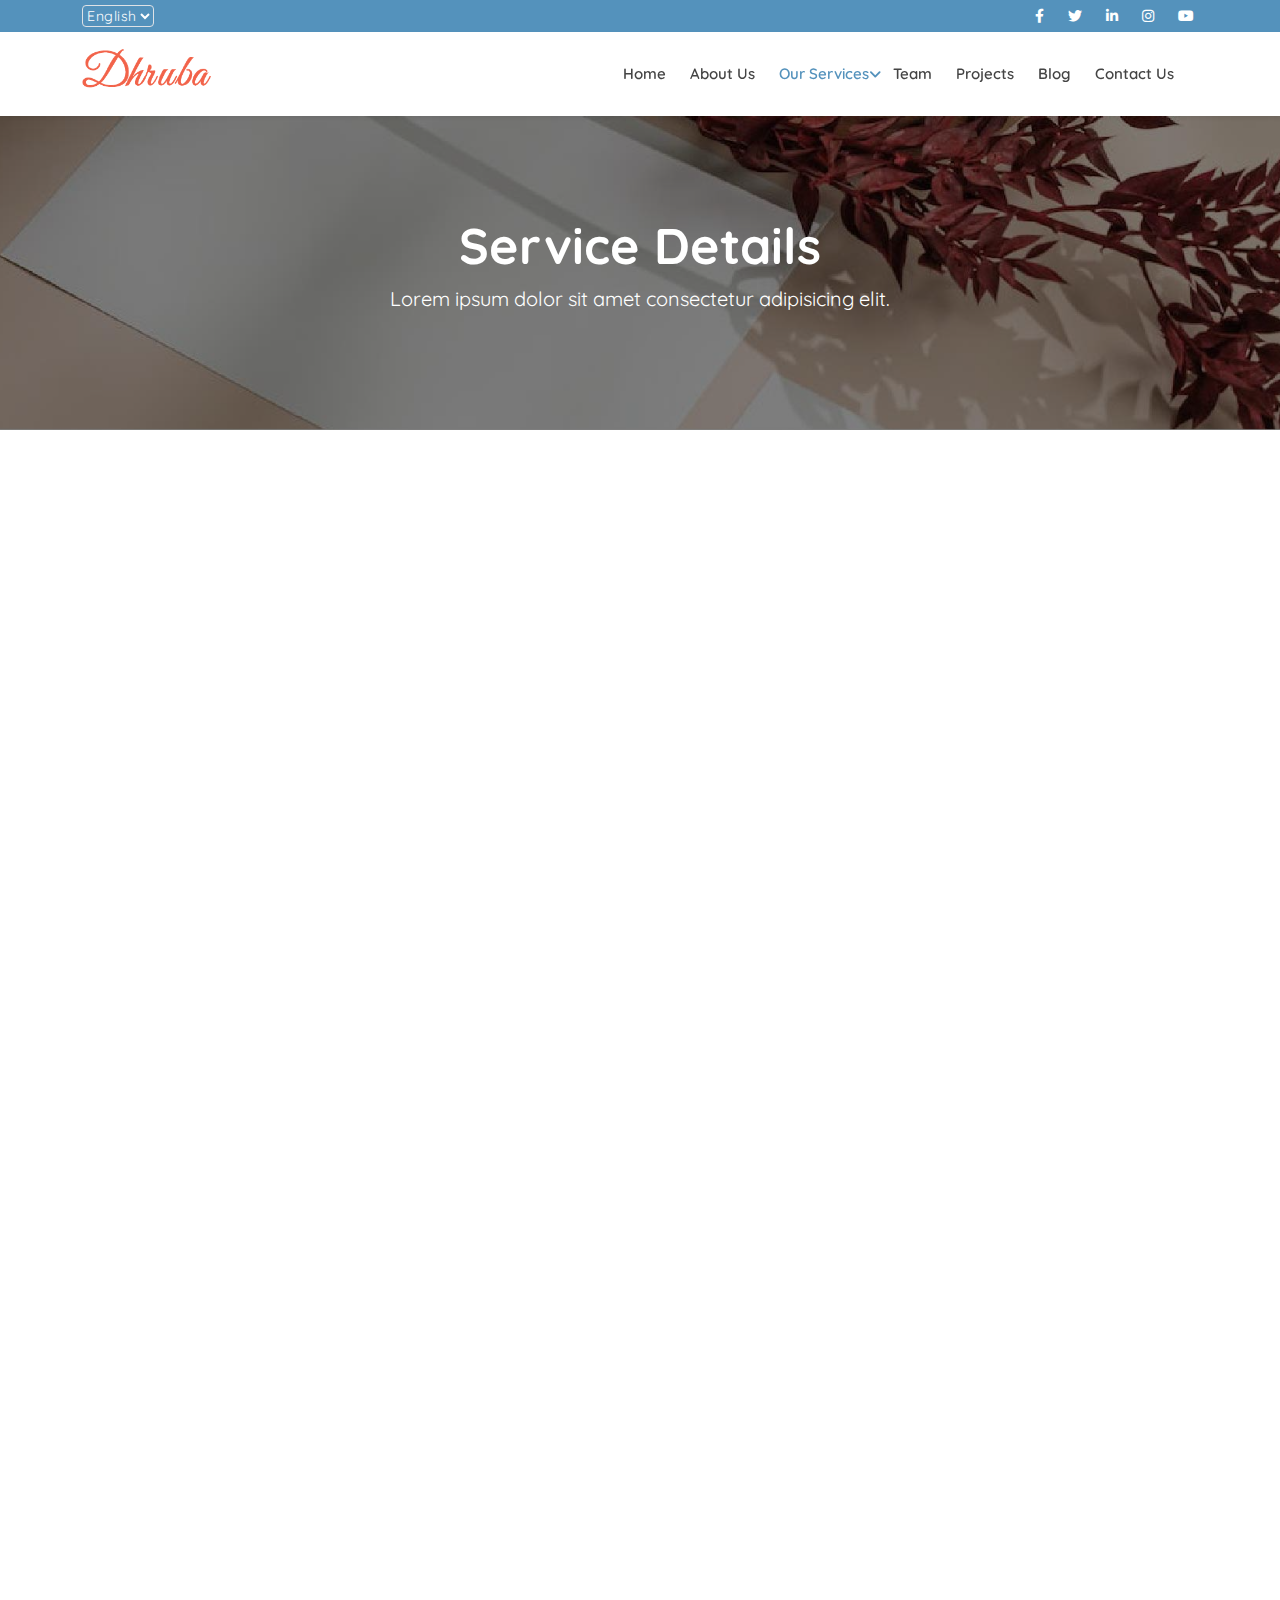
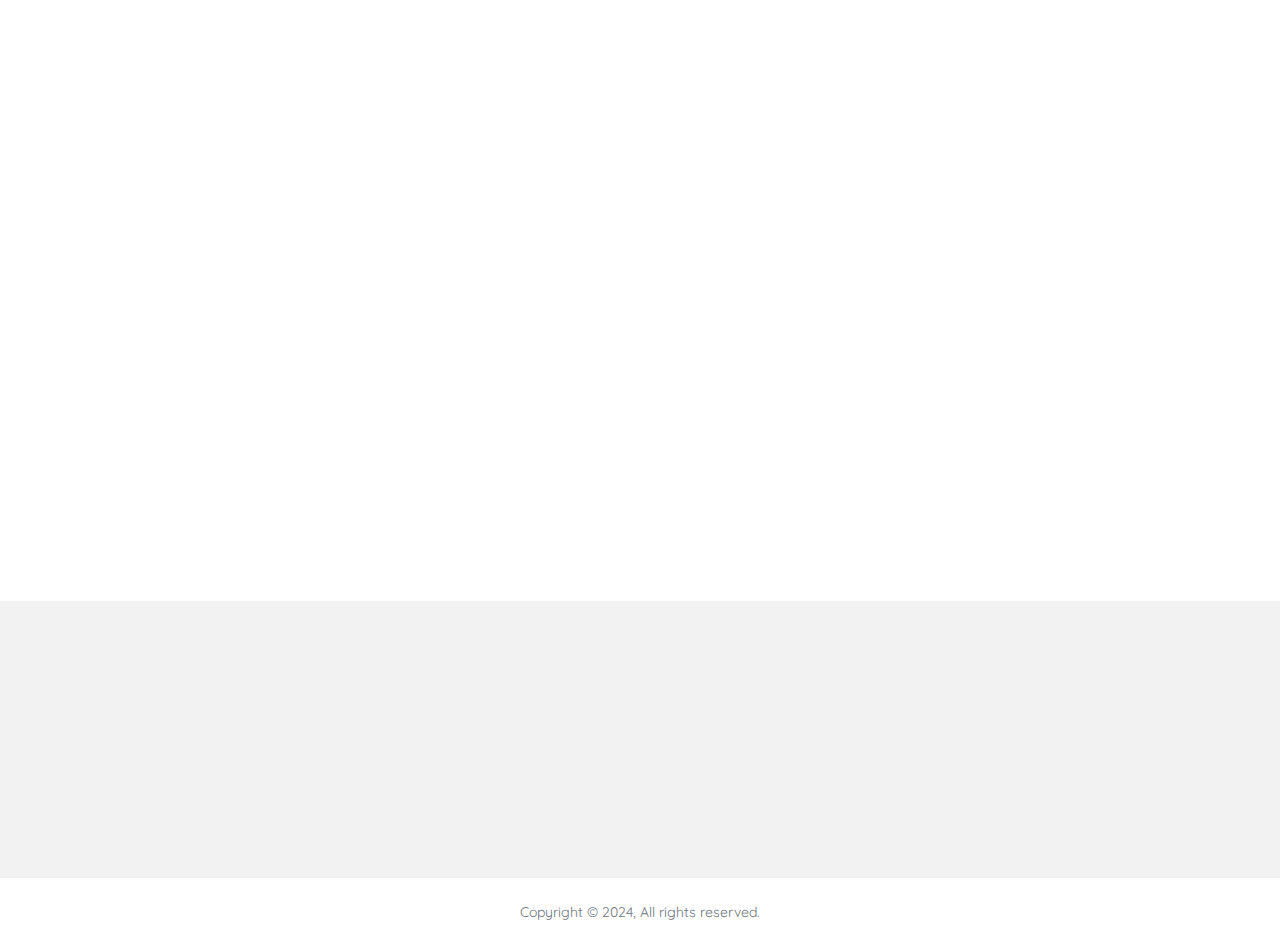
<file: service-detail.html>
<!DOCTYPE html>
<html lang="en">
<head>
    <meta charset="UTF-8">
    <meta name="viewport" content="width=device-width, initial-scale=1.0">
    <title>Dhruba - Creative Agency & Portfolio HTML Template</title>
    <meta name="description" content="Dhruba - Creative Agency & Portfolio HTML Template">
    <meta name="keywords" content="Dhruba, Creative, Agency, Portfolio, HTML Template, Personal Theme, Agency Theme">
    <link rel="shortcut icon" href="assets/images/favicon.png" type="image/x-icon">

    <!-- Css Link -->
    <link rel="stylesheet" href="assets/css/bootstrap.min.css">
    <link rel="stylesheet" href="assets/css/all.min.css">
    <link rel="stylesheet" href="assets/css/main.css">
    <link rel="stylesheet" href="assets/css/style.css">
    <link rel="stylesheet" href="assets/css/animate.css">
</head>
<body>
    <div id="apps">
        
        <!-- Top Navbar Start -->
        <div class="top-navbar">
            <div class="container h-100">
                <div class="row h-100">
                    <div class="col-6">
                        <ul class="list-inline d-flex justify-content-start align-items-center h-100 column-gap-3">
                            <li class="item dropdown">
                                <select class="form-select form-select-sm pt-0 pb-0 bg-transparent text-white" aria-label="Default select example">
                                    <option value="en" selected>English</option>
                                    <option value="bn">Bangla</option>
                                </select>
                            </li>
                        </ul>
                    </div>
                    <div class="col-6">
                        <ul class="social d-flex justify-content-end align-items-center h-100 column-gap-3">
                            <li class="item">
                                <a href="" class="link facebook" target="_blank"><i class="fa-brands fa-facebook-f"></i></a>
                            </li>
                            <li class="item">
                                <a href="" class="link twitter" target="_blank"><i class="fa-brands fa-twitter"></i></a>
                            </li>
                            <li class="item">
                                <a href="" class="link linkedin" target="_blank"><i class="fa-brands fa-linkedin-in"></i></a>
                            </li>
                            <li class="item">
                                <a href="" class="link instagram" target="_blank"><i class="fa-brands fa-instagram"></i></a>
                            </li>
                            <li class="item">
                                <a href="" class="link youtube" target="_blank"><i class="fa-brands fa-youtube"></i></a>
                            </li>
                        </ul>
                    </div>
                </div>
            </div>
        </div>
        <!-- Top Navbar End -->

        <!-- Header Code Start -->
        <header class="header">
            <div class="overlay"></div>
            <div class="logo-bar">
                <div class="container h-100">
                    <div class="row h-100">
                        <div class="col-lg-2 col-8">
                            <div class="logo d-flex justify-content-start align-items-center h-100">
                                <a href="index.html">
                                    <img src="assets/images/Logo.png" alt="Logo">
                                </a>
                            </div>
                        </div>
                        <div class="col-4 dt-none ph-lg-block">
                            <div class="mobile-bars d-flex justify-content-end align-items-center h-100 column-gap-4">
                                <div class="icon aside-open">
                                    <i class="fa-solid fa-bars"></i>
                                </div>
                            </div>
                        </div>
                        <div class="col-lg-10">
                            <div class="d-flex justify-content-end align-items-center h-100 column-gap-3">
                                <div class="navigation">
                                    <div class="container">
                                        <div class="row">
                                            <ul class="nav-items">
                                                <div class="head dt-none ph-lg-block">
                                                    <h4 class="title">Menu</h4>
                                                    <span class="aside-close"><i class="fa-solid fa-xmark"></i></span>
                                                </div>
                                                <li class="item">
                                                    <a class="link" href="index.html">
                                                        <span class="txt">Home</span>
                                                    </a>
                                                </li>
                                                <li class="item">
                                                    <a class="link" href="about-us.html">
                                                        <span class="txt">About Us</span>
                                                    </a>
                                                </li>
                                                <li class="item tree active">
                                                    <a class="link" href="services.html">
                                                        <span class="txt">Our Services</span>
                                                        <span class="icon"><i class="fa-solid fa-angle-down"></i></span>
                                                    </a>
                                                    <div class="submenu">
                                                        <ul class="items">
                                                            <li class="item">
                                                                <a href="service-detail.html" class="link">Software Development</a>
                                                            </li>
                                                            <li class="item">
                                                                <a href="service-detail.html" class="link">Infrastructure Services</a>
                                                            </li>
                                                            <li class="item">
                                                                <a href="service-detail.html" class="link">Cybersecurity</a>
                                                            </li>
                                                            <li class="item">
                                                                <a href="service-detail.html" class="link">Managed IT Services</a>
                                                            </li>
                                                            <li class="item">
                                                                <a href="service-detail.html" class="link">Data Management and Analytics</a>
                                                            </li>
                                                            <li class="item">
                                                                <a href="service-detail.html" class="link">Web Services</a>
                                                            </li>
                                                            <li class="item">
                                                                <a href="service-detail.html" class="link">IT Training and Education</a>
                                                            </li>
                                                            <li class="item">
                                                                <a href="service-detail.html" class="link">Consulting Services</a>
                                                            </li>
                                                            <li class="item">
                                                                <a href="service-detail.html" class="link">Virtualization</a>
                                                            </li>
                                                        </ul>
                                                    </div>
                                                </li>
                                                <li class="item">
                                                    <a class="link" href="team.html">
                                                        <span class="txt">Team</span>
                                                    </a>
                                                </li>
                                                <li class="item">
                                                    <a class="link" href="projects.html">
                                                        <span class="txt">Projects</span>
                                                    </a>
                                                </li>
                                                <li class="item">
                                                    <a class="link" href="blog.html">
                                                        <span class="txt">Blog</span>
                                                    </a>
                                                </li>
                                                <li class="item">
                                                    <a class="link" href="contact-us.html">
                                                        <span class="txt">Contact Us</span>
                                                    </a>
                                                </li>
                                            </ul>
                                        </div>
                                    </div>
                                </div>
                            </div>
                        </div>
                    </div>
                </div>
            </div>
        </header>
        <!-- Header Code End -->


        <!-- Body Code Start -->
        <div class="page-wrapper">
            <section class="banner bg-light" style="background-image: url('assets/images/banner/banner-02.jpg');">
                <div class="content text-center">
                    <h1 class="title text-white fw-bold">Service Details</h1>
                    <p class="text-white">Lorem ipsum dolor sit amet consectetur adipisicing elit.</p>
                </div>
            </section>
            <section class="services section-padding">
                <div class="container">
                    <div class="row">
                        <div class="col-lg-3">
                            <div class="service-aside animation fadeInLeft">
                                <div class="service-categories bg-white shadow-sm px-3 py-4 mb-5">
                                    <h3 class="title text-secondary border-bottom mb-3 pb-2">Services</h3>
                                    <ul class="category-lists">
                                        <li class="list">
                                            <a href="#" class="link text-secondary text-hover d-flex justify-content-between align-items-center py-2">
                                                <span class="txt">Software Development</span>
                                            </a>
                                        </li>
                                        <li class="list">
                                            <a href="#" class="link text-secondary text-hover d-flex justify-content-between align-items-center py-2">
                                                <span class="txt">Infrastructure Services</span>
                                            </a>
                                        </li>
                                        <li class="list">
                                            <a href="#" class="link text-secondary text-hover d-flex justify-content-between align-items-center py-2">
                                                <span class="txt">Cybersecurity</span>
                                            </a>
                                        </li>
                                        <li class="list">
                                            <a href="#" class="link text-secondary text-hover d-flex justify-content-between align-items-center py-2">
                                                <span class="txt">Managed IT Services</span>
                                            </a>
                                        </li>
                                        <li class="list">
                                            <a href="#" class="link text-secondary text-hover d-flex justify-content-between align-items-center py-2">
                                                <span class="txt">Data Management and Analytics</span>
                                            </a>
                                        </li>
                                        <li class="list">
                                            <a href="#" class="link text-secondary text-hover d-flex justify-content-between align-items-center py-2">
                                                <span class="txt">Web Services</span>
                                            </a>
                                        </li>
                                        <li class="list">
                                            <a href="#" class="link text-secondary text-hover d-flex justify-content-between align-items-center py-2">
                                                <span class="txt">IT Training and Education</span>
                                            </a>
                                        </li>
                                        <li class="list">
                                            <a href="#" class="link text-secondary text-hover d-flex justify-content-between align-items-center py-2">
                                                <span class="txt">Consulting Services</span>
                                            </a>
                                        </li>
                                        <li class="list">
                                            <a href="#" class="link text-secondary text-hover d-flex justify-content-between align-items-center py-2">
                                                <span class="txt">Virtualization</span>
                                            </a>
                                        </li>
                                    </ul>
                                </div>
                                <div class="service-tags bg-white shadow-sm px-3 py-4">
                                    <h3 class="title text-secondary border-bottom mb-3 pb-2">Tags</h3>
                                    <ul class="tags-lists">
                                        <li class="item">
                                            <a href="#" class="link">Headphone</a>
                                        </li>
                                        <li class="item">
                                            <a href="#" class="link">Blog</a>
                                        </li>
                                        <li class="item">
                                            <a href="#" class="link">news</a>
                                        </li>
                                        <li class="item">
                                            <a href="#" class="link">Hooby</a>
                                        </li>
                                        <li class="item">
                                            <a href="#" class="link">sports</a>
                                        </li>
                                        <li class="item">
                                            <a href="#" class="link">Design</a>
                                        </li>
                                        <li class="item">
                                            <a href="#" class="link">foods</a>
                                        </li>
                                    </ul>
                                </div>
                            </div>
                        </div>
                        <div class="col-lg-9 animation fadeInRight">
                            <!-- Details -->
                            <div class="details">
                                <div class="feature-image mb-3">
                                    <img src="assets/images/blog/06.jpg" alt="Service Feature Iamge">
                                </div>
                                <h1 class="title mb-3">Software Development</h1>
                                <p>
                                    Lorem ipsum dolor sit amet, consectetur adipisicing elit. Ipsum ipsam culpa nobis eaque pariatur fugiat facere qui porro tenetur itaque ex nulla exercitationem sunt corporis illo illum minima, labore quae!
                                </p>
                                <p>
                                    Lorem ipsum dolor sit amet, consectetur adipisicing elit. Ipsum ipsam culpa nobis eaque pariatur fugiat facere qui porro tenetur itaque ex nulla exercitationem sunt corporis illo illum minima, labore quae!
                                    Lorem ipsum dolor sit amet, consectetur adipisicing elit. Ipsum ipsam culpa nobis eaque pariatur fugiat facere qui porro tenetur itaque ex nulla exercitationem sunt corporis illo illum minima, labore quae!
                                </p>
                                <article>
                                    Lorem ipsum dolor, sit amet consectetur adipisicing elit. Cum nobis, repudiandae accusamus placeat, aliquam quo aspernatur et cumque tempore ipsa ea sapiente, vitae corrupti vel. Sunt corporis accusamus ullam veritatis!
                                </article>
                                <div class="images d-flex justify-content-between column-gap-3 mt-5">
                                    <div class="image">
                                        <img src="assets/images/blog/05.jpg" alt="Image" class="mw-100">
                                    </div>
                                    <div class="image">
                                        <img src="assets/images/blog/03.jpg" alt="Image" class="mw-100">
                                    </div>
                                </div>
                                <ol class="mt-4">
                                    <li>HRETe GRTe SDFw</li>
                                    <li>consectetur adipisicing elit. Ipsum ipsam c</li>
                                    <li>Lorem ipsum dolor sit amet</li>
                                    <li>sit amet, consectetur adipisicing elit. ere qui porro tenetur itaque ex nulla exercitationem</li>
                                    <li>Cum nobis, repudiandae </li>
                                    <li>Ipsum ipsam culpa nobis eaque pariatur fugiat fac</li>
                                    <li>Features Coming to iOS and Web design</li>
                                </ol>
                                <p>
                                    Lorem ipsum dolor sit amet, consectetur adipisicing elit. Ipsum ipsam culpa nobis eaque pariatur fugiat facere qui porro tenetur itaque ex nulla exercitationem sunt corporis illo illum minima, labore quae!
                                    Lorem ipsum dolor sit amet, consectetur adipisicing elit. Ipsum ipsam culpa nobis eaque pariatur fugiat facere qui porro tenetur itaque ex nulla exercitationem sunt corporis illo illum minima, labore quae!
                                </p>
                                <p>
                                    Lorem ipsum dolor sit amet, consectetur adipisicing elit. Ipsum ipsam culpa nobis eaque pariatur fugiat facere qui porro tenetur itaque ex nulla exercitationem sunt corporis illo illum minima, labore quae!
                                    Lorem ipsum dolor sit amet, consectetur adipisicing elit. Ipsum ipsam culpa nobis eaque pariatur fugiat facere qui porro tenetur itaque ex nulla exercitationem sunt corporis illo illum minima, labore quae!
                                    Lorem ipsum dolor sit amet, consectetur adipisicing elit. Ipsum ipsam culpa nobis eaque pariatur fugiat facere qui porro tenetur itaque ex nulla exercitationem sunt corporis illo illum minima, labore quae!
                                </p>
                            </div>
                        </div>
                    </div>
                </div>
            </section>
        </div>
        <!-- Body Code End -->



        <!-- Footer Code Start -->
        <footer class="footer">
            <div class="footer-top animation">
                <div class="container">
                    <div class="row mb-4">
                        <div class="col-md-6 col-sm-12 py-3 fadeInLeft">
                            <h5>JOIN IN OUR MAILING LIST</h5>
                            <p>Receive our latest updates about our products and promotions.</p>
                        </div>
                        <div class="col-md-6 col-sm-12 d-flex align-items-center py-3 animation fadeInRight">
                            <div class="input-group">
                                <input type="text" class="form-control py-2" placeholder="example@gmail.com" aria-label="Recipient's username" aria-describedby="basic-addon2">
                                <button class="input-group-text custom-btn shadow-none" id="basic-addon2">Subscribe</button>
                            </div>
                        </div>
                    </div>
                </div>
            </div>
            <div class="footer-middle py-4">
                <div class="container">
                    <div class="row">
                        <div class="widgets">
                            <div class="widget animation fadeInDown">
                                <h3 class="logo">
                                    <img src="assets/images/Logo.png" alt="Logo">
                                </h3>
                                <p>Feugiat in, litora eleui snam quis nec per sed nec vitae, non sed mus, in tincidunt metus
                                    dui eget</p>
    
                                <div class="social">
                                    <div class="title">Follow Us</div>
                                    <ul>
                                        <li class="item"><a href="#" class="link facebook" title="Facebook"><i class="fa-brands fa-facebook-f"></i></a></li>
                                        <li class="item"><a href="#" class="link twitter" title="Twitter"><i class="fa-brands fa-twitter"></i></a></li>
                                        <li class="item"><a href="#" class="link instagram" title="Instagram"><i class="fa-brands fa-instagram"></i></a></li>
                                        <li class="item"><a href="#" class="link linkedin" title="Linkedin"><i class="fa-brands fa-linkedin-in"></i></a></li>
                                        <li class="item"><a href="#" class="link youtube" title="Youtube"><i class="fa-brands fa-youtube"></i></a></li>
                                    </ul>
                                </div>
                            </div>
                            <div class="widget animation fadeInDown">
                                <h3 class="title">Quick Links</h3>
                                <ul class="lists">
                                    <li class="list"><a href="about-us.html" class="link">About Us</a></li>
                                    <li class="list"><a href="contact-us.html" class="link">Contact Us</a></li>
                                    <li class="list"><a href="faq.html" class="link">Common FAQs</a></li>
                                    <li class="list"><a href="terms-conditions.html" class="link">Terms & Conditions</a></li>
                                    <li class="list"><a href="privacy-policy.html" class="link">Privacy Policy</a></li>
                                </ul>
                            </div>
                            <div class="widget animation fadeInDown">
                                <h3 class="title">Contact Us</h3>
                                <div class="cont-info">
                                    <p>271-Outer Circular Road, Boro Moghbazar, 1217-Dhaka, BD</p>
                                    <p>+880 1741 571104</p>
                                    <p>demo@gmail.com</p>
                                    <p>Open Time: 10:00AM - 06:00PM</p>
                                </div>
                            </div>
                        </div>
                    </div>
                </div>
            </div>
            <div class="footer-bottom">
                <div class="container">
                    <div class="copyright">
                        <div class="row d-flex align-items-center py-4">
                            <div class="col-md-12">
                                <p class="text-secondary text-center mb-0">Copyright &copy; 2024, All rights reserved.</p>
                            </div>
                        </div>
                    </div>
                </div>
            </div>
        </footer>
        <!-- Footer Code End -->


        <!-- Site Overlay -->
        <div class="site-overlay"></div>
    </div>


    <!-- Js Link -->
    <script type="text/javascript" src="assets/js/bootstrap.bundle.min.js"></script>
    <script type="text/javascript" src="assets/js/main.js"></script>
</body>
</html>
</file>
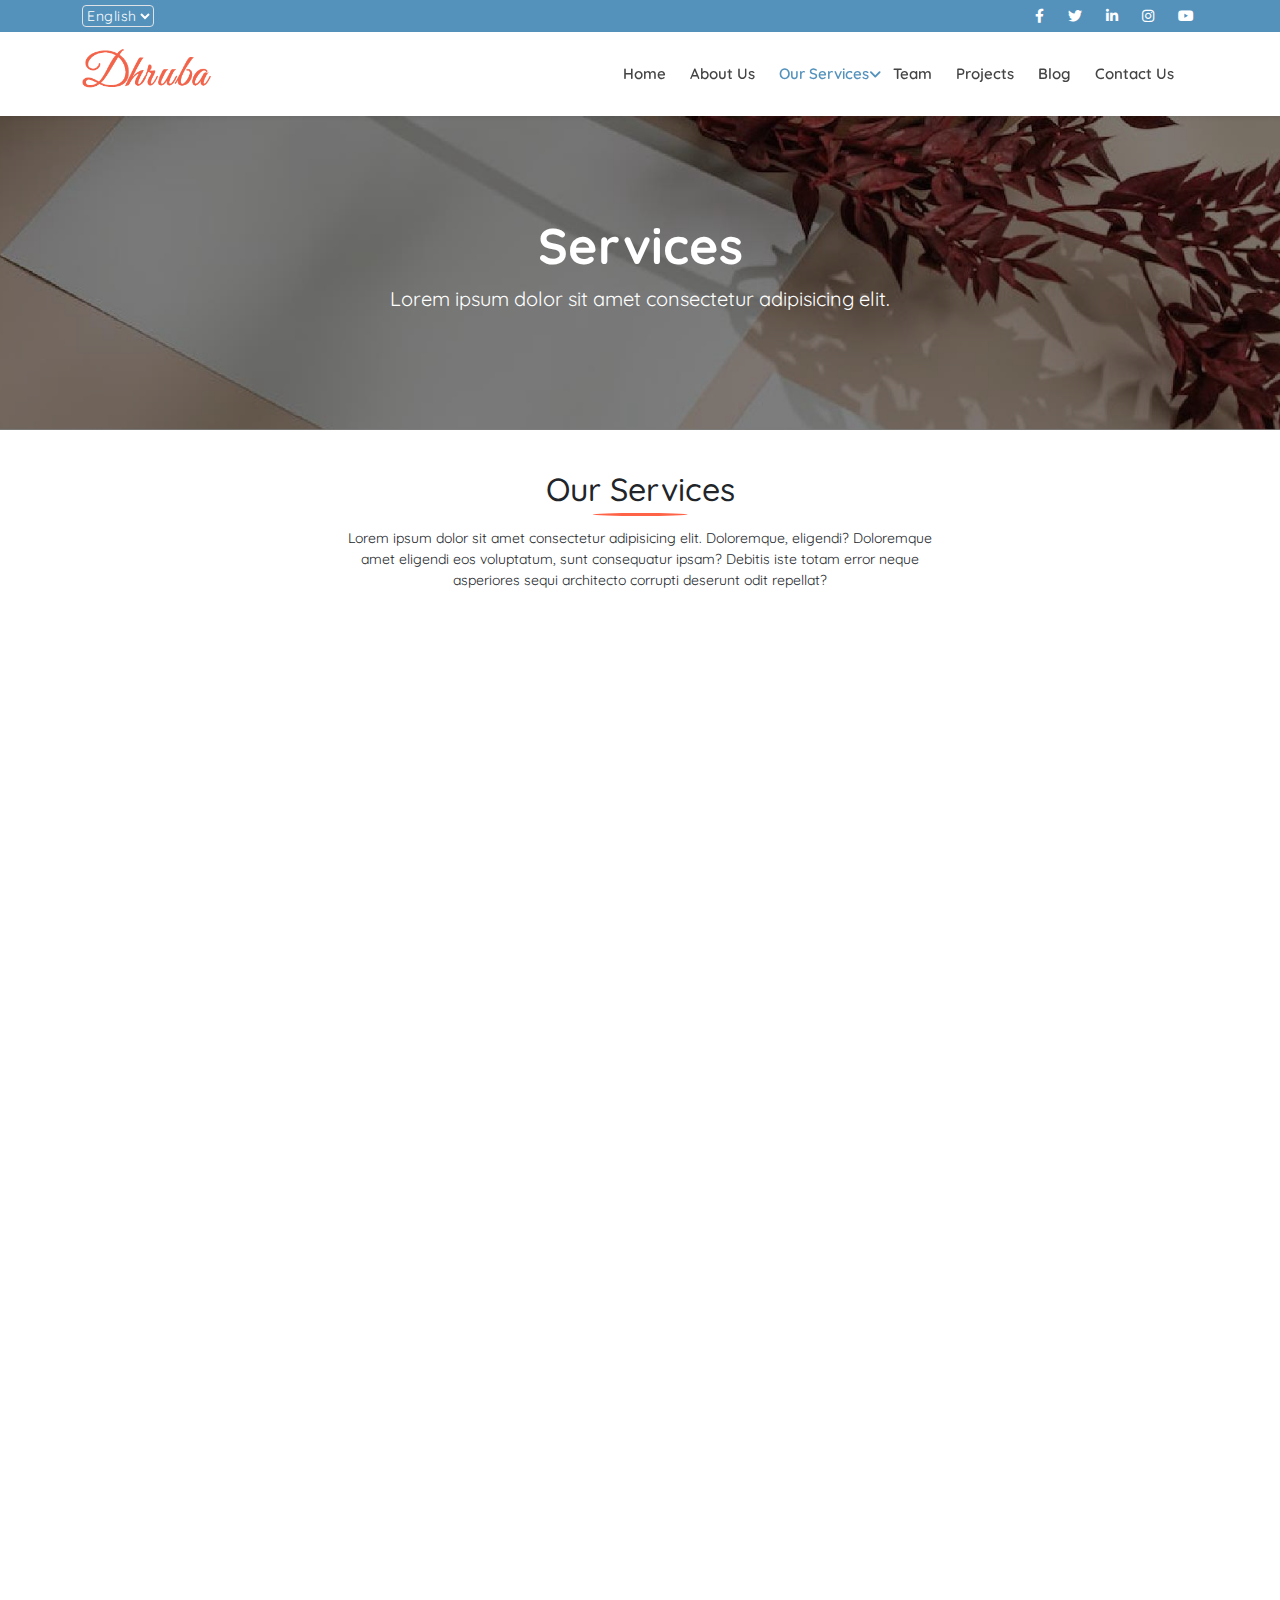
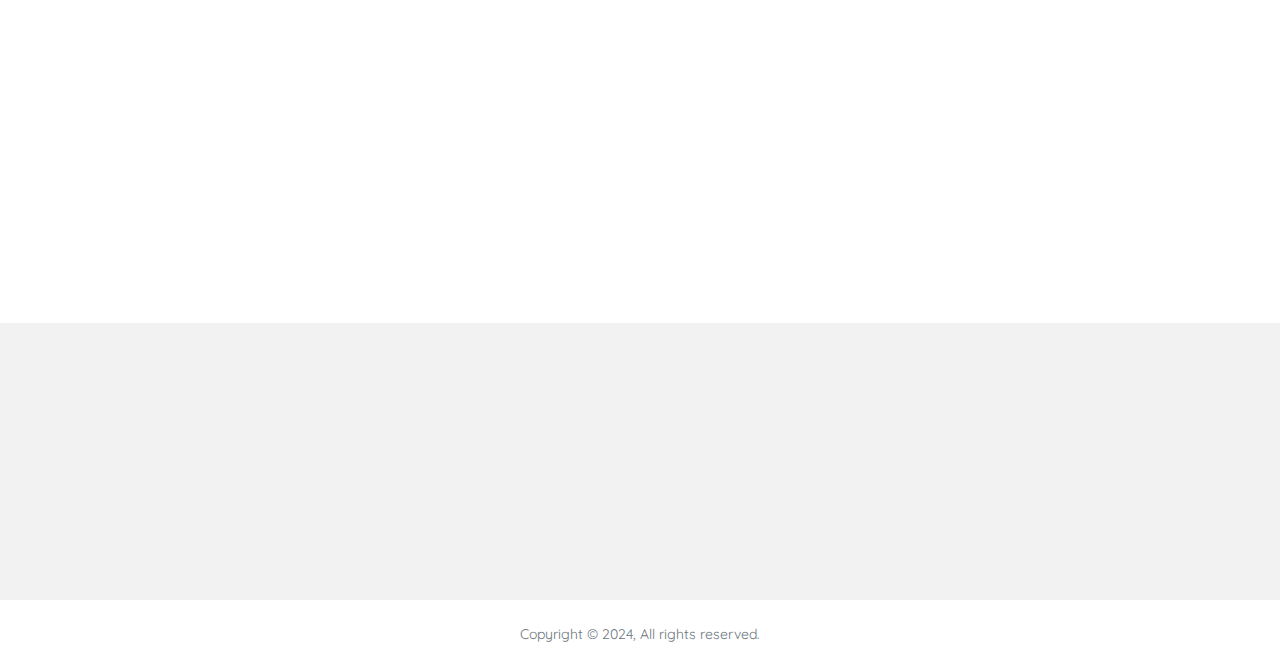
<file: services.html>
<!DOCTYPE html>
<html lang="en">
<head>
    <meta charset="UTF-8">
    <meta name="viewport" content="width=device-width, initial-scale=1.0">
    <title>Dhruba - Creative Agency & Portfolio HTML Template</title>
    <meta name="description" content="Dhruba - Creative Agency & Portfolio HTML Template">
    <meta name="keywords" content="Dhruba, Creative, Agency, Portfolio, HTML Template, Personal Theme, Agency Theme">
    <link rel="shortcut icon" href="assets/images/favicon.png" type="image/x-icon">

    <!-- Css Link -->
    <link rel="stylesheet" href="assets/css/bootstrap.min.css">
    <link rel="stylesheet" href="assets/css/all.min.css">
    <link rel="stylesheet" href="assets/css/main.css">
    <link rel="stylesheet" href="assets/css/style.css">
    <link rel="stylesheet" href="assets/css/animate.css">
</head>
<body>
    <div id="apps">
        
        <!-- Top Navbar Start -->
        <div class="top-navbar">
            <div class="container h-100">
                <div class="row h-100">
                    <div class="col-6">
                        <ul class="list-inline d-flex justify-content-start align-items-center h-100 column-gap-3">
                            <li class="item dropdown">
                                <select class="form-select form-select-sm pt-0 pb-0 bg-transparent text-white" aria-label="Default select example">
                                    <option value="en" selected>English</option>
                                    <option value="bn">Bangla</option>
                                </select>
                            </li>
                        </ul>
                    </div>
                    <div class="col-6">
                        <ul class="social d-flex justify-content-end align-items-center h-100 column-gap-3">
                            <li class="item">
                                <a href="" class="link facebook" target="_blank"><i class="fa-brands fa-facebook-f"></i></a>
                            </li>
                            <li class="item">
                                <a href="" class="link twitter" target="_blank"><i class="fa-brands fa-twitter"></i></a>
                            </li>
                            <li class="item">
                                <a href="" class="link linkedin" target="_blank"><i class="fa-brands fa-linkedin-in"></i></a>
                            </li>
                            <li class="item">
                                <a href="" class="link instagram" target="_blank"><i class="fa-brands fa-instagram"></i></a>
                            </li>
                            <li class="item">
                                <a href="" class="link youtube" target="_blank"><i class="fa-brands fa-youtube"></i></a>
                            </li>
                        </ul>
                    </div>
                </div>
            </div>
        </div>
        <!-- Top Navbar End -->

        <!-- Header Code Start -->
        <header class="header">
            <div class="overlay"></div>
            <div class="logo-bar">
                <div class="container h-100">
                    <div class="row h-100">
                        <div class="col-lg-2 col-8">
                            <div class="logo d-flex justify-content-start align-items-center h-100">
                                <a href="index.html">
                                    <img src="assets/images/Logo.png" alt="Logo">
                                </a>
                            </div>
                        </div>
                        <div class="col-4 dt-none ph-lg-block">
                            <div class="mobile-bars d-flex justify-content-end align-items-center h-100 column-gap-4">
                                <div class="icon aside-open">
                                    <i class="fa-solid fa-bars"></i>
                                </div>
                            </div>
                        </div>
                        <div class="col-lg-10">
                            <div class="d-flex justify-content-end align-items-center h-100 column-gap-3">
                                <div class="navigation">
                                    <div class="container">
                                        <div class="row">
                                            <ul class="nav-items">
                                                <div class="head dt-none ph-lg-block">
                                                    <h4 class="title">Menu</h4>
                                                    <span class="aside-close"><i class="fa-solid fa-xmark"></i></span>
                                                </div>
                                                <li class="item">
                                                    <a class="link" href="index.html">
                                                        <span class="txt">Home</span>
                                                    </a>
                                                </li>
                                                <li class="item">
                                                    <a class="link" href="about-us.html">
                                                        <span class="txt">About Us</span>
                                                    </a>
                                                </li>
                                                <li class="item tree active">
                                                    <a class="link" href="services.html">
                                                        <span class="txt">Our Services</span>
                                                        <span class="icon"><i class="fa-solid fa-angle-down"></i></span>
                                                    </a>
                                                    <div class="submenu">
                                                        <ul class="items">
                                                            <li class="item">
                                                                <a href="service-detail.html" class="link">Software Development</a>
                                                            </li>
                                                            <li class="item">
                                                                <a href="service-detail.html" class="link">Infrastructure Services</a>
                                                            </li>
                                                            <li class="item">
                                                                <a href="service-detail.html" class="link">Cybersecurity</a>
                                                            </li>
                                                            <li class="item">
                                                                <a href="service-detail.html" class="link">Managed IT Services</a>
                                                            </li>
                                                            <li class="item">
                                                                <a href="service-detail.html" class="link">Data Management and Analytics</a>
                                                            </li>
                                                            <li class="item">
                                                                <a href="service-detail.html" class="link">Web Services</a>
                                                            </li>
                                                            <li class="item">
                                                                <a href="service-detail.html" class="link">IT Training and Education</a>
                                                            </li>
                                                            <li class="item">
                                                                <a href="service-detail.html" class="link">Consulting Services</a>
                                                            </li>
                                                            <li class="item">
                                                                <a href="service-detail.html" class="link">Virtualization</a>
                                                            </li>
                                                        </ul>
                                                    </div>
                                                </li>
                                                <li class="item">
                                                    <a class="link" href="team.html">
                                                        <span class="txt">Team</span>
                                                    </a>
                                                </li>
                                                <li class="item">
                                                    <a class="link" href="projects.html">
                                                        <span class="txt">Projects</span>
                                                    </a>
                                                </li>
                                                <li class="item">
                                                    <a class="link" href="blog.html">
                                                        <span class="txt">Blog</span>
                                                    </a>
                                                </li>
                                                <li class="item">
                                                    <a class="link" href="contact-us.html">
                                                        <span class="txt">Contact Us</span>
                                                    </a>
                                                </li>
                                            </ul>
                                        </div>
                                    </div>
                                </div>
                            </div>
                        </div>
                    </div>
                </div>
            </div>
        </header>
        <!-- Header Code End -->


        <!-- Body Code Start -->
        <div class="page-wrapper">
            <section class="banner bg-light" style="background-image: url('assets/images/banner/banner-02.jpg');">
                <div class="content text-center">
                    <h1 class="title text-white fw-bold">Services</h1>
                    <p class="text-white">Lorem ipsum dolor sit amet consectetur adipisicing elit.</p>
                </div>
            </section>
            <section class="service-wrap section-padding">
                <div class="container">
                    <div class="heading">
                        <h2 class="title">Our Services</h2>
                        <p>Lorem ipsum dolor sit amet consectetur adipisicing elit. Doloremque, eligendi? Doloremque amet eligendi eos voluptatum, sunt consequatur ipsam? Debitis iste totam error neque asperiores sequi architecto corrupti deserunt odit repellat?</p>
                    </div>
                    <div class="services">
                        <div class="service animation fadeInUp">
                            <div class="icon">
                                <i class="fa-solid fa-code"></i>
                            </div>
                            <div class="content">
                                <h1 class="name"><a href="service-detail.html" class="link">Software Development</a></h1>
                                <p class="txt">Lorem ipsum dolor sit amet consectetur adipisicing elit. Vero repellendus fugiat architecto animi quisquam reiciendis ipsam repudiandae ea officia officiis.</p>
                                <a href="service-detail.html" class="link"><span>Read More</span> <i class="fa-solid fa-angles-right"></i></a>
                            </div>
                        </div>
                        <div class="service animation fadeInUp">
                            <div class="icon">
                                <i class="fa-solid fa-microchip"></i>
                            </div>
                            <div class="content">
                                <h1 class="name"><a href="service-detail.html" class="link">Infrastructure Services</a></h1>
                                <p class="txt">Lorem ipsum dolor sit amet consectetur adipisicing elit. Vero repellendus fugiat architecto animi quisquam reiciendis ipsam repudiandae ea officia officiis.</p>
                                <a href="service-detail.html" class="link"><span>Contact Now</span> <i class="fa-solid fa-angles-right"></i></a>
                            </div>
                        </div>
                        <div class="service animation fadeInUp">
                            <div class="icon">
                                <i class="fa-solid fa-fingerprint"></i>
                            </div>
                            <div class="content">
                                <h1 class="name"><a href="service-detail.html" class="link">Cybersecurity</a></h1>
                                <p class="txt">Lorem ipsum dolor sit amet consectetur adipisicing elit. Vero repellendus fugiat architecto animi quisquam reiciendis ipsam repudiandae ea officia officiis.</p>
                                <a href="service-detail.html" class="link"><span>Read More</span> <i class="fa-solid fa-angles-right"></i></a>
                            </div>
                        </div>
                        <div class="service animation fadeInUp">
                            <div class="icon">
                                <i class="fa-regular fa-snowflake"></i>
                            </div>
                            <div class="content">
                                <h1 class="name"><a href="service-detail.html" class="link">Managed IT Services</a></h1>
                                <p class="txt">Lorem ipsum dolor sit amet consectetur adipisicing elit. Vero repellendus fugiat architecto animi quisquam reiciendis ipsam repudiandae ea officia officiis.</p>
                                <a href="service-detail.html" class="link"><span>Read More</span> <i class="fa-solid fa-angles-right"></i></a>
                            </div>
                        </div>
                        <div class="service animation fadeInUp">
                            <div class="icon">
                                <i class="fa-solid fa-chart-line"></i>
                            </div>
                            <div class="content">
                                <h1 class="name"><a href="service-detail.html" class="link">Data Management and Analytics</a></h1>
                                <p class="txt">Lorem ipsum dolor sit amet consectetur adipisicing elit. Vero repellendus fugiat architecto animi quisquam reiciendis ipsam repudiandae ea officia officiis.</p>
                                <a href="service-detail.html" class="link"><span>Read More</span> <i class="fa-solid fa-angles-right"></i></a>
                            </div>
                        </div>
                        <div class="service animation fadeInUp">
                            <div class="icon">
                                <i class="fa-solid fa-globe"></i>
                            </div>
                            <div class="content">
                                <h1 class="name"><a href="service-detail.html" class="link">Web Services</a></h1>
                                <p class="txt">Lorem ipsum dolor sit amet consectetur adipisicing elit. Vero repellendus fugiat architecto animi quisquam reiciendis ipsam repudiandae ea officia officiis.</p>
                                <a href="service-detail.html" class="link"><span>Read More</span> <i class="fa-solid fa-angles-right"></i></a>
                            </div>
                        </div>
                        <div class="service animation fadeInUp">
                            <div class="icon">
                                <i class="fa-solid fa-user-graduate"></i>
                            </div>
                            <div class="content">
                                <h1 class="name"><a href="service-detail.html" class="link">IT Training and Education</a></h1>
                                <p class="txt">Lorem ipsum dolor sit amet consectetur adipisicing elit. Vero repellendus fugiat architecto animi quisquam reiciendis ipsam repudiandae ea officia officiis.</p>
                                <a href="service-detail.html" class="link"><span>Read More</span> <i class="fa-solid fa-angles-right"></i></a>
                            </div>
                        </div>
                        <div class="service animation fadeInUp">
                            <div class="icon">
                                <i class="fa-solid fa-users"></i>
                            </div>
                            <div class="content">
                                <h1 class="name"><a href="service-detail.html" class="link">Consulting Services</a></h1>
                                <p class="txt">Lorem ipsum dolor sit amet consectetur adipisicing elit. Vero repellendus fugiat architecto animi quisquam reiciendis ipsam repudiandae ea officia officiis.</p>
                                <a href="service-detail.html" class="link"><span>Read More</span> <i class="fa-solid fa-angles-right"></i></a>
                            </div>
                        </div>
                        <div class="service animation fadeInUp">
                            <div class="icon">
                                <i class="fa-solid fa-server"></i>
                            </div>
                            <div class="content">
                                <h1 class="name"><a href="service-detail.html" class="link">Virtualization</a></h1>
                                <p class="txt">Lorem ipsum dolor sit amet consectetur adipisicing elit. Vero repellendus fugiat architecto animi quisquam reiciendis ipsam repudiandae ea officia officiis.</p>
                                <a href="service-detail.html" class="link"><span>Read More</span> <i class="fa-solid fa-angles-right"></i></a>
                            </div>
                        </div>
                    </div>
                </div>
            </section>
        </div>
        <!-- Body Code End -->



        <!-- Footer Code Start -->
        <footer class="footer">
            <div class="footer-top animation">
                <div class="container">
                    <div class="row mb-4">
                        <div class="col-md-6 col-sm-12 py-3 fadeInLeft">
                            <h5>JOIN IN OUR MAILING LIST</h5>
                            <p>Receive our latest updates about our products and promotions.</p>
                        </div>
                        <div class="col-md-6 col-sm-12 d-flex align-items-center py-3 animation fadeInRight">
                            <div class="input-group">
                                <input type="text" class="form-control py-2" placeholder="example@gmail.com" aria-label="Recipient's username" aria-describedby="basic-addon2">
                                <button class="input-group-text custom-btn shadow-none" id="basic-addon2">Subscribe</button>
                            </div>
                        </div>
                    </div>
                </div>
            </div>
            <div class="footer-middle py-4">
                <div class="container">
                    <div class="row">
                        <div class="widgets">
                            <div class="widget animation fadeInDown">
                                <h3 class="logo">
                                    <img src="assets/images/Logo.png" alt="Logo">
                                </h3>
                                <p>Feugiat in, litora eleui snam quis nec per sed nec vitae, non sed mus, in tincidunt metus
                                    dui eget</p>
    
                                <div class="social">
                                    <div class="title">Follow Us</div>
                                    <ul>
                                        <li class="item"><a href="#" class="link facebook" title="Facebook"><i class="fa-brands fa-facebook-f"></i></a></li>
                                        <li class="item"><a href="#" class="link twitter" title="Twitter"><i class="fa-brands fa-twitter"></i></a></li>
                                        <li class="item"><a href="#" class="link instagram" title="Instagram"><i class="fa-brands fa-instagram"></i></a></li>
                                        <li class="item"><a href="#" class="link linkedin" title="Linkedin"><i class="fa-brands fa-linkedin-in"></i></a></li>
                                        <li class="item"><a href="#" class="link youtube" title="Youtube"><i class="fa-brands fa-youtube"></i></a></li>
                                    </ul>
                                </div>
                            </div>
                            <div class="widget animation fadeInDown">
                                <h3 class="title">Quick Links</h3>
                                <ul class="lists">
                                    <li class="list"><a href="about-us.html" class="link">About Us</a></li>
                                    <li class="list"><a href="contact-us.html" class="link">Contact Us</a></li>
                                    <li class="list"><a href="faq.html" class="link">Common FAQs</a></li>
                                    <li class="list"><a href="terms-conditions.html" class="link">Terms & Conditions</a></li>
                                    <li class="list"><a href="privacy-policy.html" class="link">Privacy Policy</a></li>
                                </ul>
                            </div>
                            <div class="widget animation fadeInDown">
                                <h3 class="title">Contact Us</h3>
                                <div class="cont-info">
                                    <p>271-Outer Circular Road, Boro Moghbazar, 1217-Dhaka, BD</p>
                                    <p>+880 1741 571104</p>
                                    <p>demo@gmail.com</p>
                                    <p>Open Time: 10:00AM - 06:00PM</p>
                                </div>
                            </div>
                        </div>
                    </div>
                </div>
            </div>
            <div class="footer-bottom">
                <div class="container">
                    <div class="copyright">
                        <div class="row d-flex align-items-center py-4">
                            <div class="col-md-12">
                                <p class="text-secondary text-center mb-0">Copyright &copy; 2024, All rights reserved.</p>
                            </div>
                        </div>
                    </div>
                </div>
            </div>
        </footer>
        <!-- Footer Code End -->


        <!-- Site Overlay -->
        <div class="site-overlay"></div>
    </div>


    <!-- Js Link -->
    <script type="text/javascript" src="assets/js/bootstrap.bundle.min.js"></script>
    <script type="text/javascript" src="assets/js/main.js"></script>
</body>
</html>
</file>
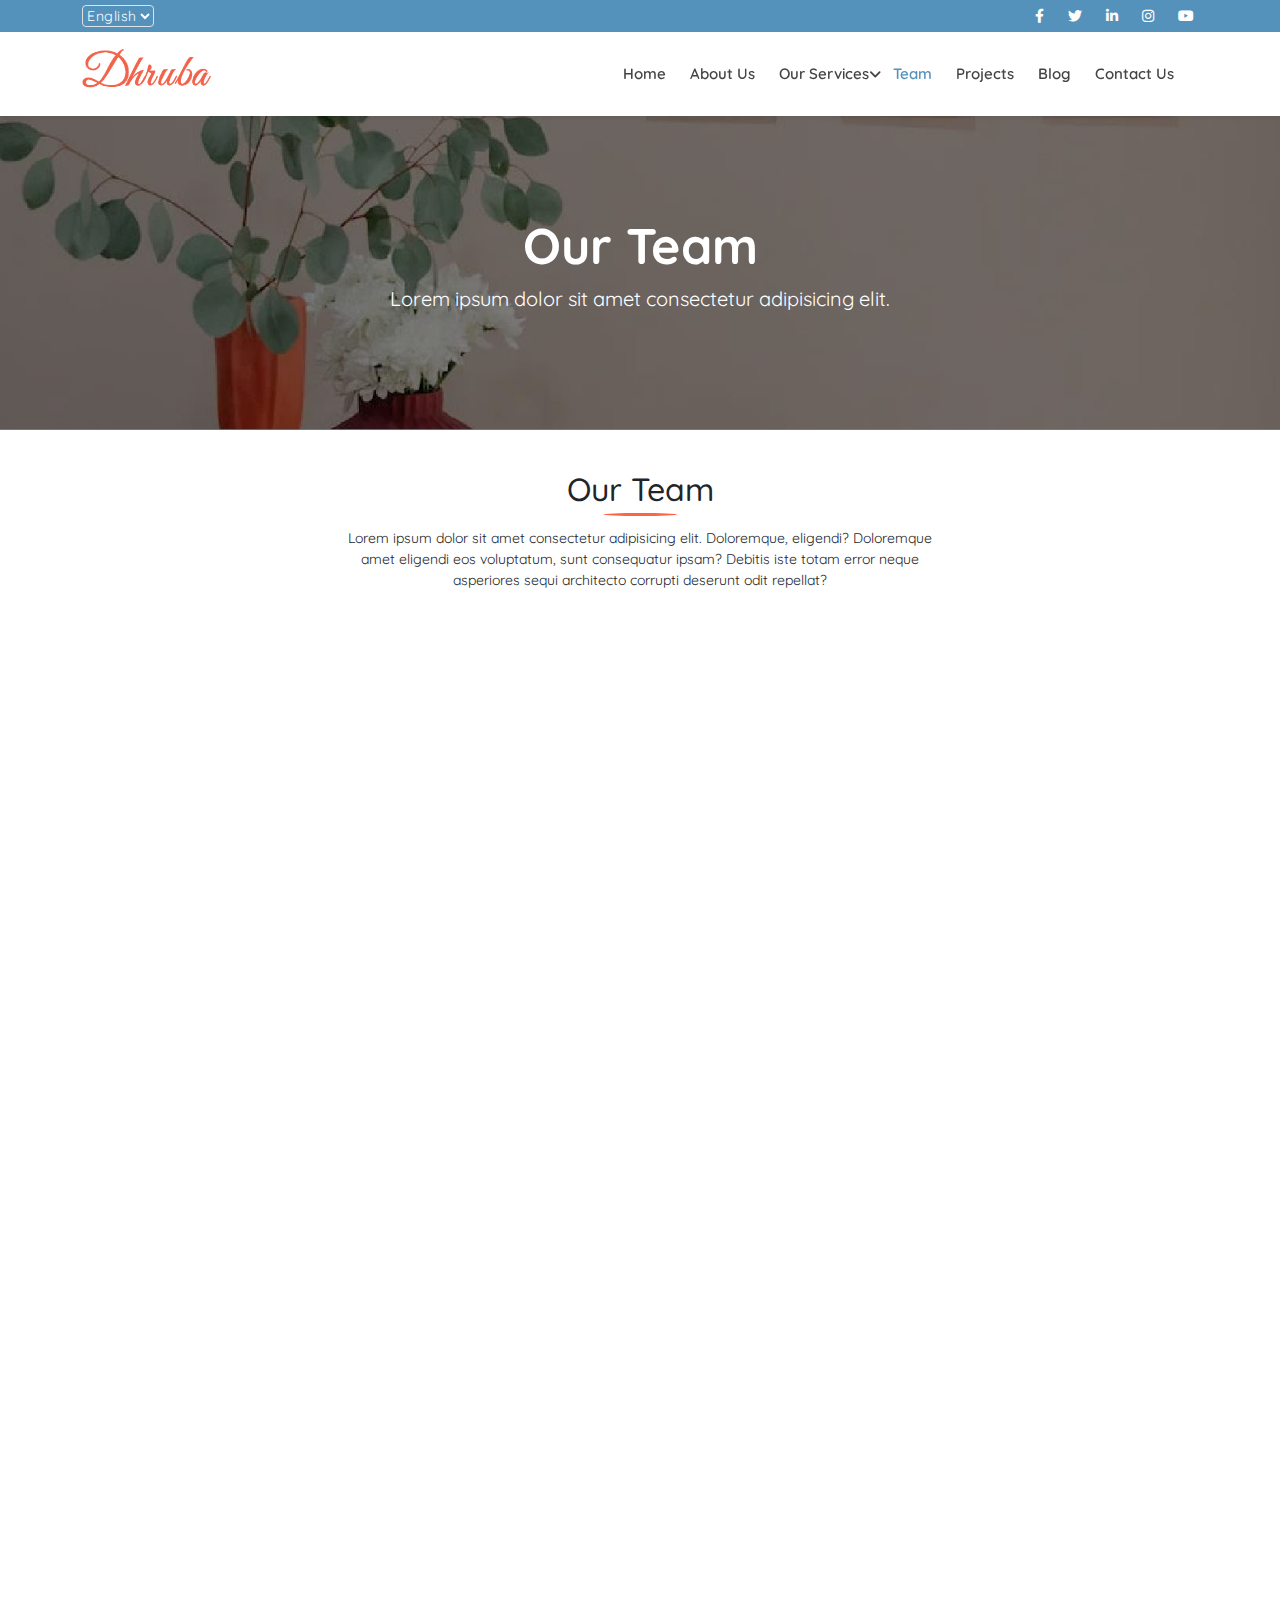
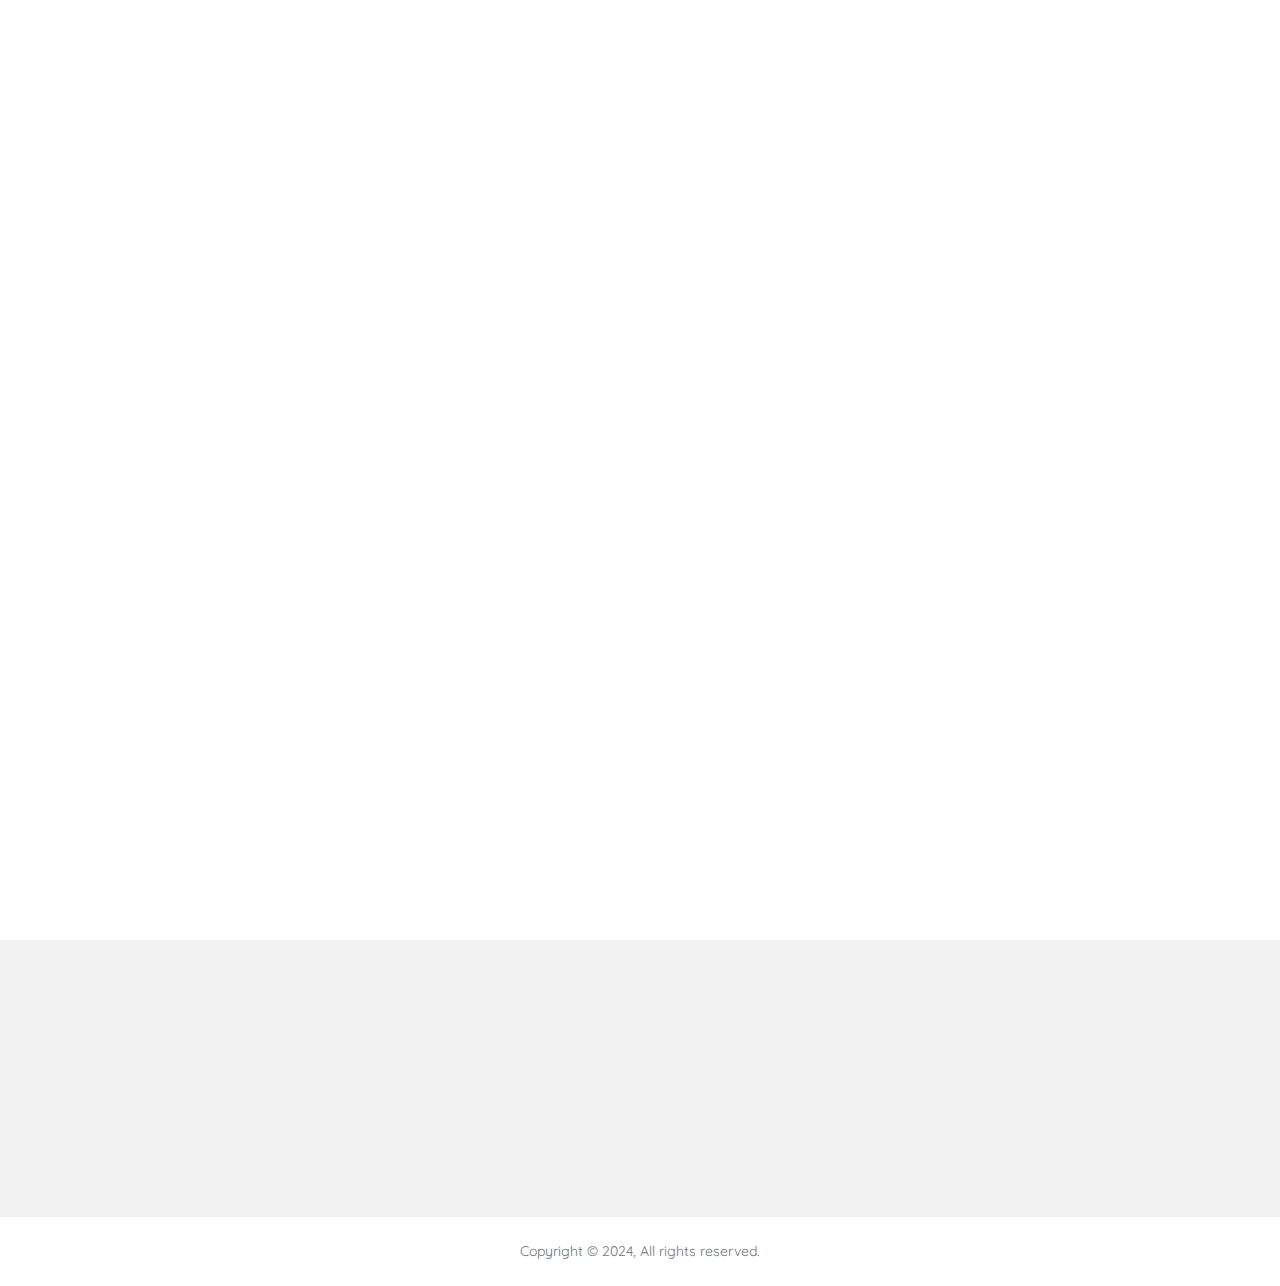
<file: team.html>
<!DOCTYPE html>
<html lang="en">
<head>
    <meta charset="UTF-8">
    <meta name="viewport" content="width=device-width, initial-scale=1.0">
    <title>Dhruba - Creative Agency & Portfolio HTML Template</title>
    <meta name="description" content="Dhruba - Creative Agency & Portfolio HTML Template">
    <meta name="keywords" content="Dhruba, Creative, Agency, Portfolio, HTML Template, Personal Theme, Agency Theme">
    <link rel="shortcut icon" href="assets/images/favicon.png" type="image/x-icon">

    <!-- Css Link -->
    <link rel="stylesheet" href="assets/css/bootstrap.min.css">
    <link rel="stylesheet" href="assets/css/all.min.css">
    <link rel="stylesheet" href="assets/css/main.css">
    <link rel="stylesheet" href="assets/css/style.css">
    <link rel="stylesheet" href="assets/css/animate.css">
</head>
<body>
    <div id="apps">
        
        <!-- Top Navbar Start -->
        <div class="top-navbar">
            <div class="container h-100">
                <div class="row h-100">
                    <div class="col-6">
                        <ul class="list-inline d-flex justify-content-start align-items-center h-100 column-gap-3">
                            <li class="item dropdown">
                                <select class="form-select form-select-sm pt-0 pb-0 bg-transparent text-white" aria-label="Default select example">
                                    <option value="en" selected>English</option>
                                    <option value="bn">Bangla</option>
                                </select>
                            </li>
                        </ul>
                    </div>
                    <div class="col-6">
                        <ul class="social d-flex justify-content-end align-items-center h-100 column-gap-3">
                            <li class="item">
                                <a href="" class="link facebook" target="_blank"><i class="fa-brands fa-facebook-f"></i></a>
                            </li>
                            <li class="item">
                                <a href="" class="link twitter" target="_blank"><i class="fa-brands fa-twitter"></i></a>
                            </li>
                            <li class="item">
                                <a href="" class="link linkedin" target="_blank"><i class="fa-brands fa-linkedin-in"></i></a>
                            </li>
                            <li class="item">
                                <a href="" class="link instagram" target="_blank"><i class="fa-brands fa-instagram"></i></a>
                            </li>
                            <li class="item">
                                <a href="" class="link youtube" target="_blank"><i class="fa-brands fa-youtube"></i></a>
                            </li>
                        </ul>
                    </div>
                </div>
            </div>
        </div>
        <!-- Top Navbar End -->

        <!-- Header Code Start -->
        <header class="header">
            <div class="overlay"></div>
            <div class="logo-bar">
                <div class="container h-100">
                    <div class="row h-100">
                        <div class="col-lg-2 col-8">
                            <div class="logo d-flex justify-content-start align-items-center h-100">
                                <a href="index.html">
                                    <img src="assets/images/Logo.png" alt="Logo">
                                </a>
                            </div>
                        </div>
                        <div class="col-4 dt-none ph-lg-block">
                            <div class="mobile-bars d-flex justify-content-end align-items-center h-100 column-gap-4">
                                <div class="icon aside-open">
                                    <i class="fa-solid fa-bars"></i>
                                </div>
                            </div>
                        </div>
                        <div class="col-lg-10">
                            <div class="d-flex justify-content-end align-items-center h-100 column-gap-3">
                                <div class="navigation">
                                    <div class="container">
                                        <div class="row">
                                            <ul class="nav-items">
                                                <div class="head dt-none ph-lg-block">
                                                    <h4 class="title">Menu</h4>
                                                    <span class="aside-close"><i class="fa-solid fa-xmark"></i></span>
                                                </div>
                                                <li class="item">
                                                    <a class="link" href="index.html">
                                                        <span class="txt">Home</span>
                                                    </a>
                                                </li>
                                                <li class="item">
                                                    <a class="link" href="about-us.html">
                                                        <span class="txt">About Us</span>
                                                    </a>
                                                </li>
                                                <li class="item tree">
                                                    <a class="link" href="services.html">
                                                        <span class="txt">Our Services</span>
                                                        <span class="icon"><i class="fa-solid fa-angle-down"></i></span>
                                                    </a>
                                                    <div class="submenu">
                                                        <ul class="items">
                                                            <li class="item">
                                                                <a href="service-detail.html" class="link">Software Development</a>
                                                            </li>
                                                            <li class="item">
                                                                <a href="service-detail.html" class="link">Infrastructure Services</a>
                                                            </li>
                                                            <li class="item">
                                                                <a href="service-detail.html" class="link">Cybersecurity</a>
                                                            </li>
                                                            <li class="item">
                                                                <a href="service-detail.html" class="link">Managed IT Services</a>
                                                            </li>
                                                            <li class="item">
                                                                <a href="service-detail.html" class="link">Data Management and Analytics</a>
                                                            </li>
                                                            <li class="item">
                                                                <a href="service-detail.html" class="link">Web Services</a>
                                                            </li>
                                                            <li class="item">
                                                                <a href="service-detail.html" class="link">IT Training and Education</a>
                                                            </li>
                                                            <li class="item">
                                                                <a href="service-detail.html" class="link">Consulting Services</a>
                                                            </li>
                                                            <li class="item">
                                                                <a href="service-detail.html" class="link">Virtualization</a>
                                                            </li>
                                                        </ul>
                                                    </div>
                                                </li>
                                                <li class="item active">
                                                    <a class="link" href="team.html">
                                                        <span class="txt">Team</span>
                                                    </a>
                                                </li>
                                                <li class="item">
                                                    <a class="link" href="projects.html">
                                                        <span class="txt">Projects</span>
                                                    </a>
                                                </li>
                                                <li class="item">
                                                    <a class="link" href="blog.html">
                                                        <span class="txt">Blog</span>
                                                    </a>
                                                </li>
                                                <li class="item">
                                                    <a class="link" href="contact-us.html">
                                                        <span class="txt">Contact Us</span>
                                                    </a>
                                                </li>
                                            </ul>
                                        </div>
                                    </div>
                                </div>
                            </div>
                        </div>
                    </div>
                </div>
            </div>
        </header>
        <!-- Header Code End -->


        <!-- Body Code Start -->
        <div class="page-wrapper">
            <section class="banner bg-light" style="background-image: url('assets/images/banner/banner-01.jpg');">
                <div class="content text-center">
                    <h1 class="title text-white fw-bold">Our Team</h1>
                    <p class="text-white">Lorem ipsum dolor sit amet consectetur adipisicing elit.</p>
                </div>
            </section>
            
            <section class="team-wrap section-padding">
                <div class="container">
                    <div class="heading">
                        <h2 class="title">Our Team</h2>
                        <p>Lorem ipsum dolor sit amet consectetur adipisicing elit. Doloremque, eligendi? Doloremque amet eligendi eos voluptatum, sunt consequatur ipsam? Debitis iste totam error neque asperiores sequi architecto corrupti deserunt odit repellat?</p>
                    </div>
                    <div class="members">
                        <div class="row">
                            <div class="col-lg-3 col-md-4 col-sm-6 col-12">
                                <div class="member animation fadeInUp">
                                    <div class="bgc"></div>
                                    <div class="content">
                                        <div class="image">
                                            <img src="assets/images/team/member-01.jpg" alt="Member">
                                        </div>
                                        <div class="info">
                                            <h1 class="name">Colin Carpenter</h1>
                                            <h5 class="designation">CEO</h5>
                                            <div class="step">
                                                <p>Lorem ipsum dolor sit amet consectetur adipisicing elit. Doloremque, eligendi</p>
                                            </div>
                                        </div>
                                        <div class="socials">
                                            <ul class="lists">
                                                <li class="list">
                                                    <a href="#" class="link facebook" target="_blank"><i class="fa-brands fa-facebook-f"></i></a>
                                                </li>
                                                <li class="list">
                                                    <a href="#" class="link twitter"><i class="fa-brands fa-twitter"></i></a>
                                                </li>
                                                <li class="list">
                                                    <a href="#" class="link linkedin" target="_blank"><i class="fa-brands fa-linkedin-in"></i></a>
                                                </li>
                                                <li class="list">
                                                    <a href="#" class="link youtube" target="_blank"><i class="fa-brands fa-youtube"></i></a>
                                                </li>
                                            </ul>
                                        </div>
                                    </div>
                                </div>
                            </div>
                            <div class="col-lg-3 col-md-4 col-sm-6 col-12">
                                <div class="member animation fadeInUp">
                                    <div class="bgc"></div>
                                    <div class="content">
                                        <div class="image">
                                            <img src="assets/images/team/member-02.jpg" alt="Member">
                                        </div>
                                        <div class="info">
                                            <h1 class="name">Cullen Thornton</h1>
                                            <h5 class="designation">CTO</h5>
                                            <div class="step">
                                                <p>Lorem ipsum dolor sit amet consectetur adipisicing elit. Doloremque, eligendi</p>
                                            </div>
                                        </div>
                                        <div class="socials">
                                            <ul class="lists">
                                                <li class="list">
                                                    <a href="#" class="link facebook" target="_blank"><i class="fa-brands fa-facebook-f"></i></a>
                                                </li>
                                                <li class="list">
                                                    <a href="#" class="link twitter"><i class="fa-brands fa-twitter"></i></a>
                                                </li>
                                                <li class="list">
                                                    <a href="#" class="link linkedin" target="_blank"><i class="fa-brands fa-linkedin-in"></i></a>
                                                </li>
                                                <li class="list">
                                                    <a href="#" class="link youtube" target="_blank"><i class="fa-brands fa-youtube"></i></a>
                                                </li>
                                            </ul>
                                        </div>
                                    </div>
                                </div>
                            </div>
                            <div class="col-lg-3 col-md-4 col-sm-6 col-12">
                                <div class="member animation fadeInUp">
                                    <div class="bgc"></div>
                                    <div class="content">
                                        <div class="image">
                                            <img src="assets/images/team/member-03.jpg" alt="Member">
                                        </div>
                                        <div class="info">
                                            <h1 class="name">Darius Joyner</h1>
                                            <h5 class="designation">Chief Innovation Officer</h5>
                                            <div class="step">
                                                <p>Lorem ipsum dolor sit amet consectetur adipisicing elit. Doloremque, eligendi</p>
                                            </div>
                                        </div>
                                        <div class="socials">
                                            <ul class="lists">
                                                <li class="list">
                                                    <a href="#" class="link facebook" target="_blank"><i class="fa-brands fa-facebook-f"></i></a>
                                                </li>
                                                <li class="list">
                                                    <a href="#" class="link twitter"><i class="fa-brands fa-twitter"></i></a>
                                                </li>
                                                <li class="list">
                                                    <a href="#" class="link linkedin" target="_blank"><i class="fa-brands fa-linkedin-in"></i></a>
                                                </li>
                                                <li class="list">
                                                    <a href="#" class="link youtube" target="_blank"><i class="fa-brands fa-youtube"></i></a>
                                                </li>
                                            </ul>
                                        </div>
                                    </div>
                                </div>
                            </div>
                            <div class="col-lg-3 col-md-4 col-sm-6 col-12">
                                <div class="member animation fadeInUp">
                                    <div class="bgc"></div>
                                    <div class="content">
                                        <div class="image">
                                            <img src="assets/images/team/member-04.jpg" alt="Member">
                                        </div>
                                        <div class="info">
                                            <h1 class="name">Victoria Rivas</h1>
                                            <h5 class="designation">VP of Product Management</h5>
                                            <div class="step">
                                                <p>Lorem ipsum dolor sit amet consectetur adipisicing elit. Doloremque, eligendi</p>
                                            </div>
                                        </div>
                                        <div class="socials">
                                            <ul class="lists">
                                                <li class="list">
                                                    <a href="#" class="link facebook" target="_blank"><i class="fa-brands fa-facebook-f"></i></a>
                                                </li>
                                                <li class="list">
                                                    <a href="#" class="link twitter"><i class="fa-brands fa-twitter"></i></a>
                                                </li>
                                                <li class="list">
                                                    <a href="#" class="link linkedin" target="_blank"><i class="fa-brands fa-linkedin-in"></i></a>
                                                </li>
                                                <li class="list">
                                                    <a href="#" class="link youtube" target="_blank"><i class="fa-brands fa-youtube"></i></a>
                                                </li>
                                            </ul>
                                        </div>
                                    </div>
                                </div>
                            </div>
                            <div class="col-lg-3 col-md-4 col-sm-6 col-12">
                                <div class="member animation fadeInUp">
                                    <div class="bgc"></div>
                                    <div class="content">
                                        <div class="image">
                                            <img src="assets/images/team/member-05.jpg" alt="Member">
                                        </div>
                                        <div class="info">
                                            <h1 class="name">Adria Garcia</h1>
                                            <h5 class="designation">Director of Engineering</h5>
                                            <div class="step">
                                                <p>Lorem ipsum dolor sit amet consectetur adipisicing elit. Doloremque, eligendi</p>
                                            </div>
                                        </div>
                                        <div class="socials">
                                            <ul class="lists">
                                                <li class="list">
                                                    <a href="#" class="link facebook" target="_blank"><i class="fa-brands fa-facebook-f"></i></a>
                                                </li>
                                                <li class="list">
                                                    <a href="#" class="link twitter"><i class="fa-brands fa-twitter"></i></a>
                                                </li>
                                                <li class="list">
                                                    <a href="#" class="link linkedin" target="_blank"><i class="fa-brands fa-linkedin-in"></i></a>
                                                </li>
                                                <li class="list">
                                                    <a href="#" class="link youtube" target="_blank"><i class="fa-brands fa-youtube"></i></a>
                                                </li>
                                            </ul>
                                        </div>
                                    </div>
                                </div>
                            </div>
                            <div class="col-lg-3 col-md-4 col-sm-6 col-12">
                                <div class="member animation fadeInUp">
                                    <div class="bgc"></div>
                                    <div class="content">
                                        <div class="image">
                                            <img src="assets/images/team/member-06.jpg" alt="Member">
                                        </div>
                                        <div class="info">
                                            <h1 class="name">Todd Ewing</h1>
                                            <h5 class="designation">Chief Architect</h5>
                                            <div class="step">
                                                <p>Lorem ipsum dolor sit amet consectetur adipisicing elit. Doloremque, eligendi</p>
                                            </div>
                                        </div>
                                        <div class="socials">
                                            <ul class="lists">
                                                <li class="list">
                                                    <a href="#" class="link facebook" target="_blank"><i class="fa-brands fa-facebook-f"></i></a>
                                                </li>
                                                <li class="list">
                                                    <a href="#" class="link twitter"><i class="fa-brands fa-twitter"></i></a>
                                                </li>
                                                <li class="list">
                                                    <a href="#" class="link linkedin" target="_blank"><i class="fa-brands fa-linkedin-in"></i></a>
                                                </li>
                                                <li class="list">
                                                    <a href="#" class="link youtube" target="_blank"><i class="fa-brands fa-youtube"></i></a>
                                                </li>
                                            </ul>
                                        </div>
                                    </div>
                                </div>
                            </div>
                            <div class="col-lg-3 col-md-4 col-sm-6 col-12">
                                <div class="member animation fadeInUp">
                                    <div class="bgc"></div>
                                    <div class="content">
                                        <div class="image">
                                            <img src="assets/images/team/member-07.jpg" alt="Member">
                                        </div>
                                        <div class="info">
                                            <h1 class="name">George Kemp</h1>
                                            <h5 class="designation">Software Architect</h5>
                                            <div class="step">
                                                <p>Lorem ipsum dolor sit amet consectetur adipisicing elit. Doloremque, eligendi</p>
                                            </div>
                                        </div>
                                        <div class="socials">
                                            <ul class="lists">
                                                <li class="list">
                                                    <a href="#" class="link facebook" target="_blank"><i class="fa-brands fa-facebook-f"></i></a>
                                                </li>
                                                <li class="list">
                                                    <a href="#" class="link twitter"><i class="fa-brands fa-twitter"></i></a>
                                                </li>
                                                <li class="list">
                                                    <a href="#" class="link linkedin" target="_blank"><i class="fa-brands fa-linkedin-in"></i></a>
                                                </li>
                                                <li class="list">
                                                    <a href="#" class="link youtube" target="_blank"><i class="fa-brands fa-youtube"></i></a>
                                                </li>
                                            </ul>
                                        </div>
                                    </div>
                                </div>
                            </div>
                            <div class="col-lg-3 col-md-4 col-sm-6 col-12">
                                <div class="member animation fadeInUp">
                                    <div class="bgc"></div>
                                    <div class="content">
                                        <div class="image">
                                            <img src="assets/images/team/member-08.jpg" alt="Member">
                                        </div>
                                        <div class="info">
                                            <h1 class="name">Latifah Curtis</h1>
                                            <h5 class="designation">Project Manager</h5>
                                            <div class="step">
                                                <p>Lorem ipsum dolor sit amet consectetur adipisicing elit. Doloremque, eligendi</p>
                                            </div>
                                        </div>
                                        <div class="socials">
                                            <ul class="lists">
                                                <li class="list">
                                                    <a href="#" class="link facebook" target="_blank"><i class="fa-brands fa-facebook-f"></i></a>
                                                </li>
                                                <li class="list">
                                                    <a href="#" class="link twitter"><i class="fa-brands fa-twitter"></i></a>
                                                </li>
                                                <li class="list">
                                                    <a href="#" class="link linkedin" target="_blank"><i class="fa-brands fa-linkedin-in"></i></a>
                                                </li>
                                                <li class="list">
                                                    <a href="#" class="link youtube" target="_blank"><i class="fa-brands fa-youtube"></i></a>
                                                </li>
                                            </ul>
                                        </div>
                                    </div>
                                </div>
                            </div>
                            <div class="col-lg-3 col-md-4 col-sm-6 col-12">
                                <div class="member animation fadeInUp">
                                    <div class="bgc"></div>
                                    <div class="content">
                                        <div class="image">
                                            <img src="assets/images/team/member-09.jpg" alt="Member">
                                        </div>
                                        <div class="info">
                                            <h1 class="name">Callum Nixon</h1>
                                            <h5 class="designation">Team Lead</h5>
                                            <div class="step">
                                                <p>Lorem ipsum dolor sit amet consectetur adipisicing elit. Doloremque, eligendi</p>
                                            </div>
                                        </div>
                                        <div class="socials">
                                            <ul class="lists">
                                                <li class="list">
                                                    <a href="#" class="link facebook" target="_blank"><i class="fa-brands fa-facebook-f"></i></a>
                                                </li>
                                                <li class="list">
                                                    <a href="#" class="link twitter"><i class="fa-brands fa-twitter"></i></a>
                                                </li>
                                                <li class="list">
                                                    <a href="#" class="link linkedin" target="_blank"><i class="fa-brands fa-linkedin-in"></i></a>
                                                </li>
                                                <li class="list">
                                                    <a href="#" class="link youtube" target="_blank"><i class="fa-brands fa-youtube"></i></a>
                                                </li>
                                            </ul>
                                        </div>
                                    </div>
                                </div>
                            </div>
                            <div class="col-lg-3 col-md-4 col-sm-6 col-12">
                                <div class="member animation fadeInUp">
                                    <div class="bgc"></div>
                                    <div class="content">
                                        <div class="image">
                                            <img src="assets/images/team/member-10.jpg" alt="Member">
                                        </div>
                                        <div class="info">
                                            <h1 class="name">Naida Herrera</h1>
                                            <h5 class="designation">Principal Software Engineer</h5>
                                            <div class="step">
                                                <p>Lorem ipsum dolor sit amet consectetur adipisicing elit. Doloremque, eligendi</p>
                                            </div>
                                        </div>
                                        <div class="socials">
                                            <ul class="lists">
                                                <li class="list">
                                                    <a href="#" class="link facebook" target="_blank"><i class="fa-brands fa-facebook-f"></i></a>
                                                </li>
                                                <li class="list">
                                                    <a href="#" class="link twitter"><i class="fa-brands fa-twitter"></i></a>
                                                </li>
                                                <li class="list">
                                                    <a href="#" class="link linkedin" target="_blank"><i class="fa-brands fa-linkedin-in"></i></a>
                                                </li>
                                                <li class="list">
                                                    <a href="#" class="link youtube" target="_blank"><i class="fa-brands fa-youtube"></i></a>
                                                </li>
                                            </ul>
                                        </div>
                                    </div>
                                </div>
                            </div>
                            <div class="col-lg-3 col-md-4 col-sm-6 col-12">
                                <div class="member animation fadeInUp">
                                    <div class="bgc"></div>
                                    <div class="content">
                                        <div class="image">
                                            <img src="assets/images/team/member-11.jpg" alt="Member">
                                        </div>
                                        <div class="info">
                                            <h1 class="name">Debra Benjamin</h1>
                                            <h5 class="designation">Senior Software Developer</h5>
                                            <div class="step">
                                                <p>Lorem ipsum dolor sit amet consectetur adipisicing elit. Doloremque, eligendi</p>
                                            </div>
                                        </div>
                                        <div class="socials">
                                            <ul class="lists">
                                                <li class="list">
                                                    <a href="#" class="link facebook" target="_blank"><i class="fa-brands fa-facebook-f"></i></a>
                                                </li>
                                                <li class="list">
                                                    <a href="#" class="link twitter"><i class="fa-brands fa-twitter"></i></a>
                                                </li>
                                                <li class="list">
                                                    <a href="#" class="link linkedin" target="_blank"><i class="fa-brands fa-linkedin-in"></i></a>
                                                </li>
                                                <li class="list">
                                                    <a href="#" class="link youtube" target="_blank"><i class="fa-brands fa-youtube"></i></a>
                                                </li>
                                            </ul>
                                        </div>
                                    </div>
                                </div>
                            </div>
                            <div class="col-lg-3 col-md-4 col-sm-6 col-12">
                                <div class="member animation fadeInUp">
                                    <div class="bgc"></div>
                                    <div class="content">
                                        <div class="image">
                                            <img src="assets/images/team/member-12.jpg" alt="Member">
                                        </div>
                                        <div class="info">
                                            <h1 class="name">Patience Reed</h1>
                                            <h5 class="designation">Senior Software Developer</h5>
                                            <div class="step">
                                                <p>Lorem ipsum dolor sit amet consectetur adipisicing elit. Doloremque, eligendi</p>
                                            </div>
                                        </div>
                                        <div class="socials">
                                            <ul class="lists">
                                                <li class="list">
                                                    <a href="#" class="link facebook" target="_blank"><i class="fa-brands fa-facebook-f"></i></a>
                                                </li>
                                                <li class="list">
                                                    <a href="#" class="link twitter"><i class="fa-brands fa-twitter"></i></a>
                                                </li>
                                                <li class="list">
                                                    <a href="#" class="link linkedin" target="_blank"><i class="fa-brands fa-linkedin-in"></i></a>
                                                </li>
                                                <li class="list">
                                                    <a href="#" class="link youtube" target="_blank"><i class="fa-brands fa-youtube"></i></a>
                                                </li>
                                            </ul>
                                        </div>
                                    </div>
                                </div>
                            </div>
                            <div class="col-lg-3 col-md-4 col-sm-6 col-12">
                                <div class="member animation fadeInUp">
                                    <div class="bgc"></div>
                                    <div class="content">
                                        <div class="image">
                                            <img src="assets/images/team/member-13.jpg" alt="Member">
                                        </div>
                                        <div class="info">
                                            <h1 class="name">Clio Davis</h1>
                                            <h5 class="designation">Junior Software Developer</h5>
                                            <div class="step">
                                                <p>Lorem ipsum dolor sit amet consectetur adipisicing elit. Doloremque, eligendi</p>
                                            </div>
                                        </div>
                                        <div class="socials">
                                            <ul class="lists">
                                                <li class="list">
                                                    <a href="#" class="link facebook" target="_blank"><i class="fa-brands fa-facebook-f"></i></a>
                                                </li>
                                                <li class="list">
                                                    <a href="#" class="link twitter"><i class="fa-brands fa-twitter"></i></a>
                                                </li>
                                                <li class="list">
                                                    <a href="#" class="link linkedin" target="_blank"><i class="fa-brands fa-linkedin-in"></i></a>
                                                </li>
                                                <li class="list">
                                                    <a href="#" class="link youtube" target="_blank"><i class="fa-brands fa-youtube"></i></a>
                                                </li>
                                            </ul>
                                        </div>
                                    </div>
                                </div>
                            </div>
                            <div class="col-lg-3 col-md-4 col-sm-6 col-12">
                                <div class="member animation fadeInUp">
                                    <div class="bgc"></div>
                                    <div class="content">
                                        <div class="image">
                                            <img src="assets/images/team/member-14.jpg" alt="Member">
                                        </div>
                                        <div class="info">
                                            <h1 class="name">Nyssa Pratt</h1>
                                            <h5 class="designation">Junior Software Developer</h5>
                                            <div class="step">
                                                <p>Lorem ipsum dolor sit amet consectetur adipisicing elit. Doloremque, eligendi</p>
                                            </div>
                                        </div>
                                        <div class="socials">
                                            <ul class="lists">
                                                <li class="list">
                                                    <a href="#" class="link facebook" target="_blank"><i class="fa-brands fa-facebook-f"></i></a>
                                                </li>
                                                <li class="list">
                                                    <a href="#" class="link twitter"><i class="fa-brands fa-twitter"></i></a>
                                                </li>
                                                <li class="list">
                                                    <a href="#" class="link linkedin" target="_blank"><i class="fa-brands fa-linkedin-in"></i></a>
                                                </li>
                                                <li class="list">
                                                    <a href="#" class="link youtube" target="_blank"><i class="fa-brands fa-youtube"></i></a>
                                                </li>
                                            </ul>
                                        </div>
                                    </div>
                                </div>
                            </div>
                        </div>
                    </div>
                </div>
            </section>
        </div>
        <!-- Body Code End -->



        <!-- Footer Code Start -->
        <footer class="footer">
            <div class="footer-top animation">
                <div class="container">
                    <div class="row mb-4">
                        <div class="col-md-6 col-sm-12 py-3 fadeInLeft">
                            <h5>JOIN IN OUR MAILING LIST</h5>
                            <p>Receive our latest updates about our products and promotions.</p>
                        </div>
                        <div class="col-md-6 col-sm-12 d-flex align-items-center py-3 animation fadeInRight">
                            <div class="input-group">
                                <input type="text" class="form-control py-2" placeholder="example@gmail.com" aria-label="Recipient's username" aria-describedby="basic-addon2">
                                <button class="input-group-text custom-btn shadow-none" id="basic-addon2">Subscribe</button>
                            </div>
                        </div>
                    </div>
                </div>
            </div>
            <div class="footer-middle py-4">
                <div class="container">
                    <div class="row">
                        <div class="widgets">
                            <div class="widget animation fadeInDown">
                                <h3 class="logo">
                                    <img src="assets/images/Logo.png" alt="Logo">
                                </h3>
                                <p>Feugiat in, litora eleui snam quis nec per sed nec vitae, non sed mus, in tincidunt metus
                                    dui eget</p>
    
                                <div class="social">
                                    <div class="title">Follow Us</div>
                                    <ul>
                                        <li class="item"><a href="#" class="link facebook" title="Facebook"><i class="fa-brands fa-facebook-f"></i></a></li>
                                        <li class="item"><a href="#" class="link twitter" title="Twitter"><i class="fa-brands fa-twitter"></i></a></li>
                                        <li class="item"><a href="#" class="link instagram" title="Instagram"><i class="fa-brands fa-instagram"></i></a></li>
                                        <li class="item"><a href="#" class="link linkedin" title="Linkedin"><i class="fa-brands fa-linkedin-in"></i></a></li>
                                        <li class="item"><a href="#" class="link youtube" title="Youtube"><i class="fa-brands fa-youtube"></i></a></li>
                                    </ul>
                                </div>
                            </div>
                            <div class="widget animation fadeInDown">
                                <h3 class="title">Quick Links</h3>
                                <ul class="lists">
                                    <li class="list"><a href="about-us.html" class="link">About Us</a></li>
                                    <li class="list"><a href="contact-us.html" class="link">Contact Us</a></li>
                                    <li class="list"><a href="faq.html" class="link">Common FAQs</a></li>
                                    <li class="list"><a href="terms-conditions.html" class="link">Terms & Conditions</a></li>
                                    <li class="list"><a href="privacy-policy.html" class="link">Privacy Policy</a></li>
                                </ul>
                            </div>
                            <div class="widget animation fadeInDown">
                                <h3 class="title">Contact Us</h3>
                                <div class="cont-info">
                                    <p>271-Outer Circular Road, Boro Moghbazar, 1217-Dhaka, BD</p>
                                    <p>+880 1741 571104</p>
                                    <p>demo@gmail.com</p>
                                    <p>Open Time: 10:00AM - 06:00PM</p>
                                </div>
                            </div>
                        </div>
                    </div>
                </div>
            </div>
            <div class="footer-bottom">
                <div class="container">
                    <div class="copyright">
                        <div class="row d-flex align-items-center py-4">
                            <div class="col-md-12">
                                <p class="text-secondary text-center mb-0">Copyright &copy; 2024, All rights reserved.</p>
                            </div>
                        </div>
                    </div>
                </div>
            </div>
        </footer>
        <!-- Footer Code End -->


        <!-- Site Overlay -->
        <div class="site-overlay"></div>
    </div>


    <!-- Js Link -->
    <script type="text/javascript" src="assets/js/bootstrap.bundle.min.js"></script>
    <script type="text/javascript" src="assets/js/main.js"></script>
</body>
</html>
</file>
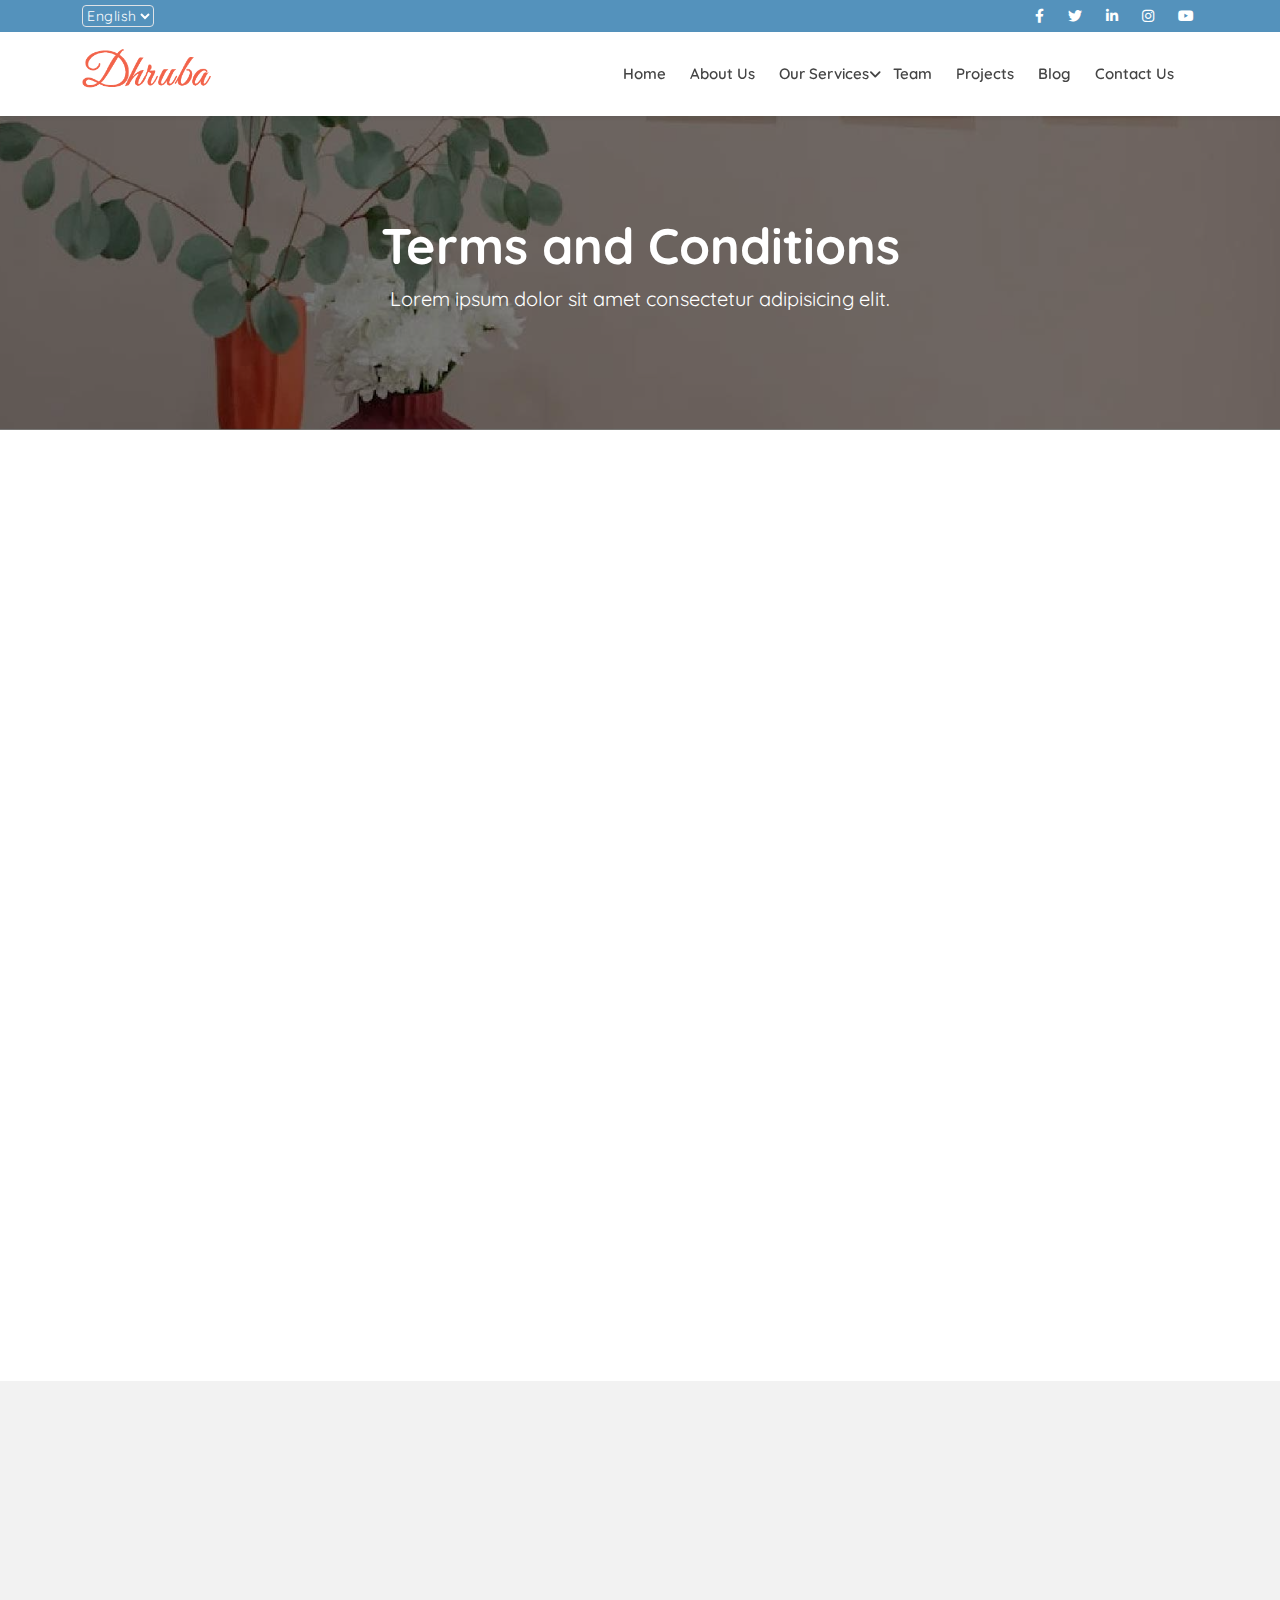
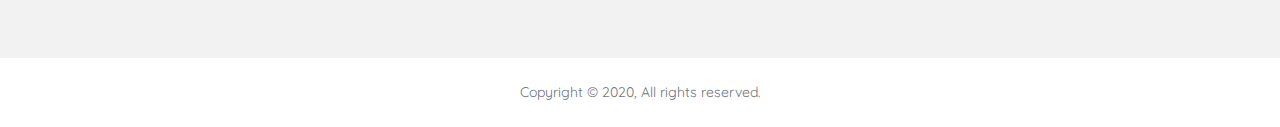
<file: terms-conditions.html>
<!DOCTYPE html>
<html lang="en">
<head>
    <meta charset="UTF-8">
    <meta name="viewport" content="width=device-width, initial-scale=1.0">
    <title>Dhruba - Creative Agency & Portfolio HTML Template</title>
    <meta name="description" content="Dhruba - Creative Agency & Portfolio HTML Template">
    <meta name="keywords" content="Dhruba, Creative, Agency, Portfolio, HTML Template, Personal Theme, Agency Theme">
    <link rel="shortcut icon" href="assets/images/favicon.png" type="image/x-icon">

    <!-- Css Link -->
    <link rel="stylesheet" href="assets/css/bootstrap.min.css">
    <link rel="stylesheet" href="assets/css/all.min.css">
    <link rel="stylesheet" href="assets/css/main.css">
    <link rel="stylesheet" href="assets/css/style.css">
    <link rel="stylesheet" href="assets/css/animate.css">
</head>
<body>
    <div id="apps">
        
        <!-- Top Navbar Start -->
        <div class="top-navbar">
            <div class="container h-100">
                <div class="row h-100">
                    <div class="col-6">
                        <ul class="list-inline d-flex justify-content-start align-items-center h-100 column-gap-3">
                            <li class="item dropdown">
                                <select class="form-select form-select-sm pt-0 pb-0 bg-transparent text-white" aria-label="Default select example">
                                    <option value="en" selected>English</option>
                                    <option value="bn">Bangla</option>
                                </select>
                            </li>
                        </ul>
                    </div>
                    <div class="col-6">
                        <ul class="social d-flex justify-content-end align-items-center h-100 column-gap-3">
                            <li class="item">
                                <a href="" class="link facebook" target="_blank"><i class="fa-brands fa-facebook-f"></i></a>
                            </li>
                            <li class="item">
                                <a href="" class="link twitter" target="_blank"><i class="fa-brands fa-twitter"></i></a>
                            </li>
                            <li class="item">
                                <a href="" class="link linkedin" target="_blank"><i class="fa-brands fa-linkedin-in"></i></a>
                            </li>
                            <li class="item">
                                <a href="" class="link instagram" target="_blank"><i class="fa-brands fa-instagram"></i></a>
                            </li>
                            <li class="item">
                                <a href="" class="link youtube" target="_blank"><i class="fa-brands fa-youtube"></i></a>
                            </li>
                        </ul>
                    </div>
                </div>
            </div>
        </div>
        <!-- Top Navbar End -->

        <!-- Header Code Start -->
        <header class="header">
            <div class="overlay"></div>
            <div class="logo-bar">
                <div class="container h-100">
                    <div class="row h-100">
                        <div class="col-lg-2 col-8">
                            <div class="logo d-flex justify-content-start align-items-center h-100">
                                <a href="index.html">
                                    <img src="assets/images/Logo.png" alt="Logo">
                                </a>
                            </div>
                        </div>
                        <div class="col-4 dt-none ph-lg-block">
                            <div class="mobile-bars d-flex justify-content-end align-items-center h-100 column-gap-4">
                                <div class="icon aside-open">
                                    <i class="fa-solid fa-bars"></i>
                                </div>
                            </div>
                        </div>
                        <div class="col-lg-10">
                            <div class="d-flex justify-content-end align-items-center h-100 column-gap-3">
                                <div class="navigation">
                                    <div class="container">
                                        <div class="row">
                                            <ul class="nav-items">
                                                <div class="head dt-none ph-lg-block">
                                                    <h4 class="title">Menu</h4>
                                                    <span class="aside-close"><i class="fa-solid fa-xmark"></i></span>
                                                </div>
                                                <li class="item">
                                                    <a class="link" href="index.html">
                                                        <span class="txt">Home</span>
                                                    </a>
                                                </li>
                                                <li class="item">
                                                    <a class="link" href="about-us.html">
                                                        <span class="txt">About Us</span>
                                                    </a>
                                                </li>
                                                <li class="item tree">
                                                    <a class="link" href="services.html">
                                                        <span class="txt">Our Services</span>
                                                        <span class="icon"><i class="fa-solid fa-angle-down"></i></span>
                                                    </a>
                                                    <div class="submenu">
                                                        <ul class="items">
                                                            <li class="item">
                                                                <a href="service-detail.html" class="link">Software Development</a>
                                                            </li>
                                                            <li class="item">
                                                                <a href="service-detail.html" class="link">Infrastructure Services</a>
                                                            </li>
                                                            <li class="item">
                                                                <a href="service-detail.html" class="link">Cybersecurity</a>
                                                            </li>
                                                            <li class="item">
                                                                <a href="service-detail.html" class="link">Managed IT Services</a>
                                                            </li>
                                                            <li class="item">
                                                                <a href="service-detail.html" class="link">Data Management and Analytics</a>
                                                            </li>
                                                            <li class="item">
                                                                <a href="service-detail.html" class="link">Web Services</a>
                                                            </li>
                                                            <li class="item">
                                                                <a href="service-detail.html" class="link">IT Training and Education</a>
                                                            </li>
                                                            <li class="item">
                                                                <a href="service-detail.html" class="link">Consulting Services</a>
                                                            </li>
                                                            <li class="item">
                                                                <a href="service-detail.html" class="link">Virtualization</a>
                                                            </li>
                                                        </ul>
                                                    </div>
                                                </li>
                                                <li class="item">
                                                    <a class="link" href="team.html">
                                                        <span class="txt">Team</span>
                                                    </a>
                                                </li>
                                                <li class="item">
                                                    <a class="link" href="projects.html">
                                                        <span class="txt">Projects</span>
                                                    </a>
                                                </li>
                                                <li class="item">
                                                    <a class="link" href="blog.html">
                                                        <span class="txt">Blog</span>
                                                    </a>
                                                </li>
                                                <li class="item">
                                                    <a class="link" href="contact-us.html">
                                                        <span class="txt">Contact Us</span>
                                                    </a>
                                                </li>
                                            </ul>
                                        </div>
                                    </div>
                                </div>
                            </div>
                        </div>
                    </div>
                </div>
            </div>
        </header>
        <!-- Header Code End -->


        <!-- Body Code Start -->
        <div class="page-wrapper">
            <section class="banner bg-light" style="background-image: url('assets/images/banner/banner-01.jpg');">
                <div class="content text-center">
                    <h1 class="title text-white fw-bold">Terms and Conditions</h1>
                    <p class="text-white">Lorem ipsum dolor sit amet consectetur adipisicing elit.</p>
                </div>
            </section>
            <section class="page-data">
                <div class="container">
                    <div class="row">
                        <div class="col-lg-10 center">
                            <div class="content shadow-sm rounded-3 px-4 py-5 mb-5 animation fadeInUp">
                                <h3 class="title fw-bold">Terms and Conditions : </h3>
                                <div class="text">
                                    <div class="setp">
                                        <h5 class="title">Terms</h5>
                                        <p>Lorem ipsum dolor sit amet consectetur adipisicing elit. Quia esse, labore ratione est veniam quos beatae excepturi nostrum obcaecati. Harum autem, a soluta provident nobis iure impedit obcaecati neque odit.</p>
                                    </div>
                                    <div class="setp">
                                        <h5 class="title">Terms</h5>
                                        <p>
                                            Lorem ipsum dolor sit amet consectetur adipisicing elit. Quia esse, labore ratione est veniam quos beatae excepturi nostrum obcaecati. Harum autem, a soluta provident nobis iure impedit obcaecati neque odit.
                                            Lorem ipsum dolor sit amet consectetur adipisicing elit. Quia esse, labore ratione est veniam quos beatae excepturi nostrum obcaecati. Harum autem, a soluta provident nobis iure impedit obcaecati neque odit.
                                            Lorem ipsum dolor sit amet consectetur adipisicing elit. Quia esse, labore ratione est veniam quos beatae excepturi nostrum obcaecati. Harum autem, a soluta provident nobis iure impedit obcaecati neque odit.
                                        </p>
                                    </div>
                                    <div class="setp">
                                        <h5 class="title">Terms</h5>
                                        <p>
                                            Lorem ipsum dolor sit amet consectetur adipisicing elit. Quia esse, labore ratione est veniam quos beatae excepturi nostrum obcaecati. Harum autem, a soluta provident nobis iure impedit obcaecati neque odit.
                                            Lorem ipsum dolor sit amet consectetur adipisicing elit. Quia esse, labore ratione est veniam quos beatae excepturi nostrum obcaecati. Harum autem, a soluta provident nobis iure impedit obcaecati neque odit.
                                            Lorem ipsum dolor sit amet consectetur adipisicing elit. Quia esse, labore ratione est veniam quos beatae excepturi nostrum obcaecati. Harum autem, a soluta provident nobis iure impedit obcaecati neque odit.
                                            Lorem ipsum dolor sit amet consectetur adipisicing elit. Quia esse, labore ratione est veniam quos beatae excepturi nostrum obcaecati. Harum autem, a soluta provident nobis iure impedit obcaecati neque odit.
                                            Lorem ipsum dolor sit amet consectetur adipisicing elit. Quia esse, labore ratione est veniam quos beatae excepturi nostrum obcaecati. Harum autem, a soluta provident nobis iure impedit obcaecati neque odit.
                                        </p>
                                    </div>
                                    <div class="setp">
                                        <h5 class="title">Terms</h5>
                                        <p>
                                            Lorem ipsum dolor sit amet consectetur adipisicing elit. Quia esse, labore ratione est veniam quos beatae excepturi nostrum obcaecati. Harum autem, a soluta provident nobis iure impedit obcaecati neque odit.
                                            Lorem ipsum dolor sit amet consectetur adipisicing elit. Quia esse, labore ratione est veniam quos beatae excepturi nostrum obcaecati. Harum autem, a soluta provident nobis iure impedit obcaecati neque odit.
                                        </p>
                                    </div>
                                </div>
                            </div>
                        </div>
                    </div>
                </div>
            </section>
        </div>
        <!-- Body Code End -->



        <!-- Footer Code Start -->
        <footer class="footer">
            <div class="footer-top animation">
                <div class="container">
                    <div class="row mb-4">
                        <div class="col-md-6 col-sm-12 py-3 fadeInLeft">
                            <h5>JOIN IN OUR MAILING LIST</h5>
                            <p>Receive our latest updates about our products and promotions.</p>
                        </div>
                        <div class="col-md-6 col-sm-12 d-flex align-items-center py-3 animation fadeInRight">
                            <div class="input-group">
                                <input type="text" class="form-control py-2" placeholder="example@gmail.com" aria-label="Recipient's username" aria-describedby="basic-addon2">
                                <button class="input-group-text custom-btn shadow-none" id="basic-addon2">Subscribe</button>
                            </div>
                        </div>
                    </div>
                </div>
            </div>
            <div class="footer-middle py-4">
                <div class="container">
                    <div class="row">
                        <div class="widgets">
                            <div class="widget animation fadeInDown">
                                <h3 class="logo">
                                    <img src="assets/images/Logo.png" alt="Logo">
                                </h3>
                                <p>Feugiat in, litora eleui snam quis nec per sed nec vitae, non sed mus, in tincidunt metus
                                    dui eget</p>
    
                                <div class="social">
                                    <div class="title">Follow Us</div>
                                    <ul>
                                        <li class="item"><a href="#" class="link facebook" title="Facebook"><i class="fa-brands fa-facebook-f"></i></a></li>
                                        <li class="item"><a href="#" class="link twitter" title="Twitter"><i class="fa-brands fa-twitter"></i></a></li>
                                        <li class="item"><a href="#" class="link instagram" title="Instagram"><i class="fa-brands fa-instagram"></i></a></li>
                                        <li class="item"><a href="#" class="link linkedin" title="Linkedin"><i class="fa-brands fa-linkedin-in"></i></a></li>
                                        <li class="item"><a href="#" class="link youtube" title="Youtube"><i class="fa-brands fa-youtube"></i></a></li>
                                    </ul>
                                </div>
                            </div>
                            <div class="widget animation fadeInDown">
                                <h3 class="title">Quick Links</h3>
                                <ul class="lists">
                                    <li class="list"><a href="about-us.html" class="link">About Us</a></li>
                                    <li class="list"><a href="contact-us.html" class="link">Contact Us</a></li>
                                    <li class="list"><a href="faq.html" class="link">Common FAQs</a></li>
                                    <li class="list"><a href="terms-conditions.html" class="link">Terms & Conditions</a></li>
                                    <li class="list"><a href="privacy-policy.html" class="link">Privacy Policy</a></li>
                                </ul>
                            </div>
                            <div class="widget animation fadeInDown">
                                <h3 class="title">Contact Us</h3>
                                <div class="cont-info">
                                    <p>271-Outer Circular Road, Boro Moghbazar, 1217-Dhaka, BD</p>
                                    <p>+880 1741 571104</p>
                                    <p>demo@gmail.com</p>
                                    <p>Open Time: 10:00AM - 06:00PM</p>
                                </div>
                            </div>
                        </div>
                    </div>
                </div>
            </div>
            <div class="footer-bottom">
                <div class="container">
                    <div class="copyright">
                        <div class="row d-flex align-items-center py-4">
                            <div class="col-md-12">
                                <p class="text-secondary text-center mb-0">Copyright &copy; 2020, All rights reserved.</p>
                            </div>
                        </div>
                    </div>
                </div>
            </div>
        </footer>
        <!-- Footer Code End -->


        <!-- Site Overlay -->
        <div class="site-overlay"></div>
    </div>


    <!-- Js Link -->
    <script type="text/javascript" src="assets/js/bootstrap.bundle.min.js"></script>
    <script type="text/javascript" src="assets/js/main.js"></script>
</body>
</html>
</file>
<file: assets/css/main.css>
@import url("https://fonts.googleapis.com/css2?family=Quicksand:wght@300;400;500;600;700&display=swap");
:root {
  --white-color: #fff;
  --black-color: #000;
  --primary-color: #ff6347;
  --secondary-color: #5492bc;
  --bg-color: #f2f2f2;
  --bg-color1: #a0a0a0;
  --bg-color2: #5492bc;
  --heading-color: #444;
  --paragraph-color: #777;
  --text-color: #444;
  --text-color1: #555;
  --link-color: #444;
  --link-hover-color: #5492bc;
  --link-active-color: #5492bc;
  --hover-color: #9e95f5;
  --hover-color1: #5492bc;
  --border-color: #ddd;
  --border-color1: #ff5757;
  --border-color2: #ccc;
  --box-shadow: 0 2px 6px rgba(0,0,0,.15);
  --box-shadow1: 0 3px 12px rgba(0,0,0,.2);
  --box-shadow2: -1px 2px 22px rgba(0,0,0,.15);
  --scrollbar-color: #0000;
  --scrollbar-color1: #d9d9d9;
  --text-active-color: #ff5353;
  --text-hover-color: #ff5353;
  --fs-normal: 14px;
  --fs-big: 52px;
  --fs1: 42px;
  --fs2: 32px;
  --fs3: 24px;
  --fs4: 20px;
  --fs5: 18px;
  --fs6: 16px;
  --facebook-color: #0866FF;
  --twitter-color: #00acee;
  --linkedin-color: #0072b1;
  --instagram-color: #EE3567;
  --youtube-color: #CD201F;
}

* {
  margin: 0;
  padding: 0;
  box-sizing: border-box;
}

body {
  font-family: "Quicksand", sans-serif;
  font-size: 14px;
}

a {
  text-decoration: none;
}

ul {
  list-style: none;
  margin: 0;
  padding: 0;
}

.dt-none {
  display: none;
}

.ph-none {
  display: none;
}

/* Overlay */
.overlay.show,
.site-overlay.show {
  position: fixed;
  width: 100%;
  height: 100vh;
  left: 0;
  top: 0;
  background-color: rgba(0, 0, 0, 0.25);
  z-index: 998;
  transition: all 0.2s ease;
}

.custom-btn {
  background: var(--primary-color);
  box-shadow: 0px 2px 3px 0px var(--primary-color);
  color: var(--white-color);
  padding: 10px 28px;
  outline: none;
  transform: scale(1.001);
  transition: all 0.3s ease;
}
.custom-btn:hover {
  background: var(--primary-color);
  box-shadow: 0px 2px 6px 0px var(--primary-color);
  color: var(--white-color);
}
.custom-btn:active, .custom-btn:focus, .custom-btn:visited, .custom-btn:focus-within, .custom-btn:focus-visible, .custom-btn:target {
  transform: scale(0.95);
}

.custom-btn1 {
  background: var(--secondary-color);
  box-shadow: 0px 2px 3px 0px var(--secondary-color);
  color: var(--white-color);
  padding: 10px 28px;
  outline: none;
  transform: scale(1.001);
  transition: all 0.3s ease;
}
.custom-btn1:hover {
  background: var(--secondary-color);
  box-shadow: 0px 2px 6px 0px var(--secondary-color);
  color: var(--white-color);
}
.custom-btn1:active, .custom-btn1:focus, .custom-btn1:visited, .custom-btn1:focus-within, .custom-btn1:focus-visible, .custom-btn1:target {
  transform: scale(0.95);
}

input,
select,
textarea {
  width: 100%;
  padding: 12px 20px;
  border: 1px solid var(--border-color);
  outline: none;
  letter-spacing: 0.5px;
  font-size: 14px;
  border-radius: 4px;
}

input:focus,
input:focus-within,
select:focus,
select:focus-within,
textarea:focus,
textarea:focus-within {
  border: 1px solid var(--border-color1);
  box-shadow: none !important;
}

.section-padding {
  padding: 40px 0;
}

.heading {
  text-align: center;
  max-width: 600px;
  width: 100%;
  margin: auto;
}
.heading .title {
  display: inline-block;
  position: relative;
}
.heading .title::after {
  position: absolute;
  content: "";
  left: 50%;
  bottom: -8px;
  width: 50%;
  height: 3px;
  background: var(--primary-color);
  border-radius: 100%;
  transform: translateX(-50%);
}
.heading p {
  margin-top: 12px;
}

.center {
  margin: auto;
  display: table;
}

.page-loader.show {
  width: 100%;
  height: 100vh;
  position: fixed;
  left: 0;
  top: 0;
  background: #838383;
  display: flex;
  align-items: center;
  justify-content: center;
  z-index: 1000;
}
.page-loader.show .spinner {
  position: relative;
  width: 80px;
  height: 80px;
  margin: 0 auto;
  background-color: #fff;
  border-radius: 100%;
  animation: scaleout 1s infinite ease-in-out;
}
@keyframes scaleout {
  0% {
    transform: scale(0);
  }
  100% {
    transform: scale(1);
    opacity: 0;
  }
}

/* =================== */
#apps {
  max-width: 1920px;
  position: relative;
}
#apps .top-navbar {
  height: 32px;
  background-color: var(--secondary-color);
}
#apps .top-navbar select {
  font-size: 14px !important;
  -webkit-appearance: auto;
  -moz-appearance: initial;
  appearance: auto;
  background-image: none;
  padding: 0;
}
#apps .top-navbar select option {
  color: var(--text-color) !important;
}
#apps .top-navbar .social .item .link i {
  color: var(--white-color);
}
#apps header {
  position: sticky;
  top: 0;
  z-index: 999;
}
#apps header .logo-bar {
  display: flex;
  justify-content: center;
  align-items: center;
  background-color: var(--white-color);
  padding: 12px 0;
  box-shadow: 0 2px 4px rgba(0, 0, 0, 0.065);
}
#apps header .logo-bar .logo a {
  display: inline-flex;
}
#apps header .logo-bar .logo a img {
  max-width: 200px;
  height: 60px;
}
#apps header .logo-bar .apply a {
  display: inline-block;
}
#apps header .navigation {
  height: 60px;
  display: flex;
  align-items: center;
}
#apps header .navigation .nav-items {
  display: flex;
  justify-content: center;
}
#apps header .navigation .nav-items .item {
  position: relative;
}
#apps header .navigation .nav-items .item:hover .submenu {
  top: 100%;
  overflow: hidden;
  visibility: visible;
  opacity: 1;
  z-index: 2;
}
#apps header .navigation .nav-items .item:hover > .link, #apps header .navigation .nav-items .item.active > .link {
  color: var(--link-active-color);
}
#apps header .navigation .nav-items .item .link {
  display: inline-flex;
  align-items: center;
  -moz-column-gap: 4px;
       column-gap: 4px;
  color: var(--link-color);
  padding: 4px 12px;
  transition: all 0.3s ease;
}
#apps header .navigation .nav-items .item .link .txt {
  font-size: 15px;
  font-weight: 600;
}
#apps header .navigation .nav-items .item .link .icon {
  margin-top: 2px;
  position: absolute;
  right: 0;
}
#apps header .navigation .nav-items .item .submenu {
  position: absolute;
  top: 140%;
  left: 0;
  z-index: 0;
  background-color: var(--white-color);
  box-shadow: var(--box-shadow);
  border-radius: 4px;
  min-width: 200px;
  width: 100%;
  padding: 8px 0;
  visibility: hidden;
  opacity: 0;
  transition: all 0.3s ease;
}
#apps header .navigation .nav-items .item .submenu .items .item .link {
  padding: 6px 12px;
  display: block;
}
#apps footer {
  overflow: hidden;
}
#apps footer .footer-middle {
  background-color: var(--bg-color);
}
#apps footer .footer-middle .widgets {
  display: grid;
  grid-template-columns: 40% 30% 30%;
  -moz-column-gap: 24px;
       column-gap: 24px;
}
#apps footer .footer-middle .widgets .widget .logo {
  margin-bottom: 24px;
}
#apps footer .footer-middle .widgets .widget .logo img {
  max-width: 240px;
  width: 100%;
  height: 80px;
  -o-object-fit: contain;
     object-fit: contain;
}
#apps footer .footer-middle .widgets .widget > .title {
  font-size: 20px;
  margin-bottom: 20px;
}
#apps footer .footer-middle .widgets .widget .lists .list {
  line-height: 28px;
}
#apps footer .footer-middle .widgets .widget .lists .list .link {
  color: var(--link-color);
  transition: all 0.3s ease;
}
#apps footer .footer-middle .widgets .widget .lists .list .link:hover {
  color: var(--link-hover-color);
}
#apps footer .footer-middle .widgets .widget .social .title {
  font-size: 17px;
  margin-top: 20px;
}
#apps footer .footer-middle .widgets .widget .social ul {
  display: flex;
  -moz-column-gap: 16px;
       column-gap: 16px;
  margin-top: 8px;
}
#apps footer .footer-middle .widgets .widget .social ul .item .link {
  color: var(--link-color);
}
#apps .social .item .link {
  padding: 4px;
  display: inline-block;
  transition: all 0.3s ease;
}
#apps .social .item .link.facebook {
  color: var(--facebook-color) !important;
}
#apps .social .item .link.twitter {
  color: var(--twitter-color) !important;
}
#apps .social .item .link.instagram {
  color: var(--instagram-color) !important;
}
#apps .social .item .link.linkedin {
  color: var(--linkedin-color) !important;
}
#apps .social .item .link.youtube {
  color: var(--youtube-color) !important;
}
#apps .social .item .link:hover {
  transform: translateY(-3px);
}

/* ========================================== */
@media only screen and (max-width: 991px) {
  .dt-lg-none {
    display: none;
  }
  .dt-lg-block {
    display: block;
  }
  .ph-lg-none {
    display: none;
  }
  .ph-lg-block {
    display: block;
  }
  #apps header .logo-bar .mobile-bars .icon i {
    font-size: 22px;
  }
  #apps header .navigation {
    position: fixed;
    top: 0;
    left: 0;
    visibility: visible;
    opacity: 1;
    z-index: 999;
    width: 0;
    height: 100% !important;
    overflow-y: auto;
    background-color: var(--white-color);
    box-shadow: 0 -8px 4px rgba(0, 0, 0, 0.08);
    white-space: nowrap;
    transition: all 0.3s ease;
  }
  #apps header .navigation.show {
    width: 240px;
  }
  #apps header .navigation .container {
    height: 100%;
  }
  #apps header .navigation .container .row {
    height: 100%;
  }
  #apps header .navigation .container .row .nav-items {
    flex-direction: column;
    justify-content: start;
  }
  #apps header .navigation .container .row .nav-items .head {
    display: flex;
    justify-content: space-between;
    align-items: center;
    border-bottom: 1px solid var(--border-color);
    padding-bottom: 8px;
    margin: 8px 0;
  }
  #apps header .navigation .container .row .nav-items .head .title {
    font-weight: 600;
  }
  #apps header .navigation .container .row .nav-items .head span {
    font-size: 20px;
    color: var(--primary-color);
  }
  #apps header .navigation .container .row .nav-items .item .link {
    padding: 8px 10px;
  }
  #apps header .navigation .container .row .nav-items .item .submenu {
    position: static;
    visibility: visible;
    opacity: 1;
    box-shadow: none;
    padding: 0;
    background-color: var(--white-color);
    max-height: 0;
    overflow: hidden;
    transition: max-height 0.2s ease-out;
  }
  #apps header .navigation .container .row .nav-items .item .submenu .items .item .link {
    padding: 6px 20px;
  }
}
@media only screen and (max-width: 767px) {
  .dt-md-none {
    display: none;
  }
  .dt-md-block {
    display: block;
  }
  .ph-md-none {
    display: none;
  }
  .ph-md-block {
    display: block;
  }
  #apps footer .footer-middle .widgets {
    -moz-column-gap: 24px;
         column-gap: 24px;
    grid-template-columns: 1fr 1fr;
    row-gap: 30px;
  }
  #apps footer .footer-middle .widgets .widget:nth-child(1) {
    grid-column: span 3;
  }
  #apps footer .footer-middle .widgets .widget:nth-child(2), #apps footer .footer-middle .widgets .widget:nth-child(3) {
    grid-column: span 1;
  }
}
@media only screen and (max-width: 575px) {
  .dt-sm-none {
    display: none;
  }
  .dt-sm-block {
    display: block;
  }
  .ph-sm-none {
    display: none;
  }
  .ph-sm-block {
    display: block;
  }
  #apps .top-navbar .social {
    -moz-column-gap: 6px !important;
         column-gap: 6px !important;
  }
  #apps .top-navbar .social .item .link i {
    font-size: 14px;
  }
}
@media only screen and (max-width: 375px) {
  .dt-xsm-none {
    display: none;
  }
  .dt-xsm-block {
    display: block;
  }
  .ph-xsm-none {
    display: none;
  }
  .ph-xsm-block {
    display: block;
  }
}/*# sourceMappingURL=main.css.map */
</file>
<file: assets/css/style.css>
@import url("https://fonts.googleapis.com/css2?family=Quicksand:wght@300;400;500;600;700&display=swap");
:root {
  --white-color: #fff;
  --black-color: #000;
  --primary-color: #ff6347;
  --secondary-color: #5492bc;
  --bg-color: #f2f2f2;
  --bg-color1: #a0a0a0;
  --bg-color2: #5492bc;
  --heading-color: #444;
  --paragraph-color: #777;
  --text-color: #444;
  --text-color1: #555;
  --link-color: #444;
  --link-hover-color: #5492bc;
  --link-active-color: #5492bc;
  --hover-color: #9e95f5;
  --hover-color1: #5492bc;
  --border-color: #ddd;
  --border-color1: #ff5757;
  --border-color2: #ccc;
  --box-shadow: 0 2px 6px rgba(0,0,0,.15);
  --box-shadow1: 0 3px 12px rgba(0,0,0,.2);
  --box-shadow2: -1px 2px 22px rgba(0,0,0,.15);
  --scrollbar-color: #0000;
  --scrollbar-color1: #d9d9d9;
  --text-active-color: #ff5353;
  --text-hover-color: #ff5353;
  --fs-normal: 14px;
  --fs-big: 52px;
  --fs1: 42px;
  --fs2: 32px;
  --fs3: 24px;
  --fs4: 20px;
  --fs5: 18px;
  --fs6: 16px;
  --facebook-color: #0866FF;
  --twitter-color: #00acee;
  --linkedin-color: #0072b1;
  --instagram-color: #EE3567;
  --youtube-color: #CD201F;
}

nav ol li a {
  color: var(--primary-color);
}
nav .pagination .page-item.active .page-link {
  background-color: var(--secondary-color) !important;
  border-color: var(--secondary-color) !important;
}
nav .pagination .page-item .page-link:focus {
  box-shadow: none !important;
}

.page-wrapper {
  overflow: hidden;
}
.page-wrapper .slide-wrap {
  width: 100%;
  position: relative;
}
.page-wrapper .slide-wrap .slides {
  display: grid;
  grid-auto-flow: column;
  grid-auto-columns: calc(100% - 0px);
  overflow-x: auto;
  scroll-snap-type: x mandatory;
  scroll-behavior: smooth;
  scrollbar-width: none;
}
.page-wrapper .slide-wrap .slides::-webkit-scrollbar {
  display: none;
}
.page-wrapper .slide-wrap .slides.no-transition {
  scroll-behavior: auto;
}
.page-wrapper .slide-wrap .slides .dragging {
  scroll-snap-type: none;
  scroll-behavior: auto;
}
.page-wrapper .slide-wrap .slides .dragging .slide {
  cursor: grab;
  -webkit-user-select: none;
  -moz-user-select: none;
  user-select: none;
}
.page-wrapper .slide-wrap .slides :where(.slide, .content) {
  display: flex;
  justify-content: center;
  align-items: center;
}
.page-wrapper .slide-wrap .slides .slide {
  background-position: center;
  background-size: cover;
  background-repeat: no-repeat;
  scroll-snap-align: start;
  height: 425px;
  list-style: none;
  flex-direction: column;
  position: relative;
}
.page-wrapper .slide-wrap .slides .slide::after {
  position: absolute;
  content: "";
  left: 0;
  top: 0;
  width: 100%;
  height: 100%;
  background-color: rgba(255, 255, 255, 0.1882352941);
  z-index: -1;
}
.page-wrapper .slide-wrap .slides .slide .content {
  height: 100%;
  width: 100%;
  display: flex;
  -moz-column-gap: 30px;
       column-gap: 30px;
}
.page-wrapper .slide-wrap .slides .slide .content .img {
  width: 50%;
  height: 400px;
  display: flex;
  justify-content: center;
}
.page-wrapper .slide-wrap .slides .slide .content .img img {
  height: 100%;
  max-width: 100%;
  -o-object-fit: contain;
  object-fit: contain;
  border-radius: 40% 0 40% 0;
}
.page-wrapper .slide-wrap .slides .slide .content .text {
  width: 50%;
}
.page-wrapper .slide-wrap .slides .slide .content .text .title {
  font-size: 42px;
  font-weight: 900;
  color: #444;
}
.page-wrapper .slide-wrap .slides .slide .content .text .link {
  padding: 10px 40px;
}
.page-wrapper .slide-wrap .arrow .icon {
  position: absolute;
  display: flex;
  align-items: center;
  top: 50%;
  transform: translateY(-50%);
  justify-content: center;
}
.page-wrapper .slide-wrap .arrow .icon.left {
  left: 25px;
}
.page-wrapper .slide-wrap .arrow .icon.right {
  right: 25px;
}
.page-wrapper .slide-wrap .arrow .icon i {
  width: 50px;
  height: 50px;
  border-radius: 50%;
  background-color: rgba(255, 255, 255, 0.3529411765);
  border: 1px solid transparent;
  cursor: pointer;
  display: flex;
  justify-content: center;
  align-items: center;
  transition: all 0.3s ease 0s;
  -webkit-transition: all 0.3s eaes 0s;
}
.page-wrapper .slide-wrap .arrow .icon i:hover {
  background-color: #fff;
  box-shadow: 0 2px 8px rgba(0, 0, 0, 0.15);
}
.page-wrapper .about-us .image img {
  width: 100%;
  height: 350px;
  -o-object-fit: contain;
     object-fit: contain;
  border-radius: 30% 0 30% 0;
}
.page-wrapper .about-us .content .detail {
  display: flex;
  align-items: center;
  -moz-column-gap: 30px;
       column-gap: 30px;
  margin-top: 40px;
}
.page-wrapper .about-us .content .detail .video {
  width: 80px;
  height: 80px;
  position: relative;
  cursor: pointer;
}
.page-wrapper .about-us .content .detail .video .spinner-box {
  background-color: transparent;
}
.page-wrapper .about-us .content .detail .video .spinner-box .circle-border {
  width: 80px;
  height: 80px;
  padding: 3px;
  border-radius: 50%;
  background-color: var(--primary-color);
  background: linear-gradient(0deg, var(--black-color) 33%, var(--primary-color) 100%);
  animation: spin 0.8s linear 0s infinite;
}
.page-wrapper .about-us .content .detail .video .spinner-box .circle-border .circle-core {
  width: 100%;
  height: 100%;
  background-color: var(--bg-color);
  border-radius: 50%;
  box-shadow: 0 2px 8px rgba(0, 0, 0, 0.15);
}
.page-wrapper .about-us .content .detail .video .icon {
  position: absolute;
  left: 50%;
  top: 50%;
  transform: translate(-50%, -50%);
  font-size: 40px;
  color: var(--primary-color);
  animation: scale 3s infinite;
  display: inline-flex;
  overflow: initial;
}
@keyframes scale {
  0% {
    transform: translate(-50%, -50%) scale(0.8);
  }
  50% {
    transform: translate(-50%, -50%) scale(1.1);
  }
  100% {
    transform: translate(-50%, -50%) scale(0.8);
  }
}
@keyframes spin {
  from {
    transform: rotate(0);
  }
  to {
    transform: rotate(359deg);
  }
}
.page-wrapper .displayVideo {
  visibility: hidden;
  opacity: 0;
}
.page-wrapper .displayVideo.show {
  position: fixed;
  width: 100vw;
  height: 100vh;
  background-color: rgba(0, 0, 0, 0.4431372549);
  left: 0;
  top: 0;
  display: flex;
  justify-content: center;
  align-items: center;
  padding: 20px;
  visibility: visible;
  opacity: 1;
  z-index: 999;
}
.page-wrapper .displayVideo.show .view {
  max-width: 900px;
  width: 100%;
  max-height: 550px;
  height: 100%;
}
.page-wrapper .displayVideo.show .view iframe {
  max-width: 900px;
  width: 100%;
  max-height: 550px;
  height: 100%;
  animation: videoshow 0.6s;
}
@keyframes videoshow {
  0% {
    transform: scale(0);
  }
  100% {
    transform: scale(1);
  }
}
.page-wrapper .displayVideo.show .close-btn {
  color: var(--white-color);
  position: fixed;
  top: 10px;
  right: 16px;
  font-size: 24px;
  cursor: pointer;
  transition: all 0.3s ease;
}
.page-wrapper .displayVideo.show .close-btn:hover {
  color: var(--primary-color);
}
.page-wrapper .count-down {
  background-color: var(--bg-color);
}
.page-wrapper .count-down .item {
  display: flex;
  justify-content: center;
}
.page-wrapper .count-down .item .box {
  text-align: center;
  width: 200px;
  height: 200px;
  display: flex;
  justify-content: center;
  flex-direction: column;
  border-radius: 50%;
  box-shadow: var(--box-shadow);
  padding: 8px;
  position: relative;
  overflow: hidden;
  z-index: 1;
}
.page-wrapper .count-down .item .box:hover::after {
  width: 100%;
  height: 100%;
  left: 0%;
  top: 0%;
  opacity: 1;
}
.page-wrapper .count-down .item .box:hover .icon {
  color: var(--white-color);
}
.page-wrapper .count-down .item .box:hover .counter {
  color: var(--white-color);
}
.page-wrapper .count-down .item .box:hover .txt {
  color: var(--white-color);
}
.page-wrapper .count-down .item .box::after {
  position: absolute;
  content: "";
  left: 50%;
  top: 50%;
  width: 0%;
  height: 0%;
  background: linear-gradient(160deg, var(--primary-color), var(--secondary-color) 100%);
  z-index: -1;
  opacity: 0;
  border-radius: 50%;
  transition: all 0.3s ease;
}
.page-wrapper .count-down .item .box .icon {
  font-size: 32px;
  color: var(--text-color);
}
.page-wrapper .count-down .item .box .counter {
  font-size: 24px;
  font-weight: 600;
  margin-top: 12px;
  margin-bottom: 8px;
}
.page-wrapper .count-down .item .box .txt {
  font-size: 16px;
  color: var(--paragraph-color);
}
.page-wrapper .project-wrap .project-tabs {
  display: flex;
  justify-content: center;
  margin-top: 40px;
  margin-bottom: 30px;
}
.page-wrapper .project-wrap .project-tabs .tabs {
  display: flex;
  -moz-column-gap: 12px;
       column-gap: 12px;
  list-style: none;
}
.page-wrapper .project-wrap .project-tabs .tabs .tab {
  background-color: var(--secondary-color);
  color: var(--white-color);
  padding: 6px 16px;
  border-radius: 30px;
  font-size: 14px;
  cursor: pointer;
  transition: all 0.3s ease;
  -webkit-transition: all 0.3s ease;
}
.page-wrapper .project-wrap .project-tabs .tabs .tab:hover {
  background-color: var(--primary-color);
}
.page-wrapper .project-wrap .project-tabs .tabs .tab.active {
  background-color: var(--primary-color);
}
.page-wrapper .project-wrap .projects {
  display: grid;
  grid-template-columns: repeat(4, minmax(200px, 1fr));
  -moz-column-gap: 20px;
       column-gap: 20px;
  row-gap: 24px;
}
.page-wrapper .project-wrap .projects .item {
  position: relative;
  overflow: hidden;
  box-shadow: var(--box-shadow);
}
.page-wrapper .project-wrap .projects .item.show {
  opacity: 1;
  display: block;
}
.page-wrapper .project-wrap .projects .item.hide {
  opacity: 0;
  display: none;
}
.page-wrapper .project-wrap .projects .item:hover {
  box-shadow: var(--box-shadow1);
}
.page-wrapper .project-wrap .projects .item:hover .thumb img {
  transform: scale(1.2);
}
.page-wrapper .project-wrap .projects .item:hover .content {
  top: 0;
}
.page-wrapper .project-wrap .projects .item .thumb img {
  max-width: 100%;
  -o-object-fit: contain;
     object-fit: contain;
  transition: all 0.5s ease;
}
.page-wrapper .project-wrap .projects .item .content {
  position: absolute;
  left: 0;
  top: 100%;
  width: 100%;
  height: 100%;
  background: linear-gradient(transparent, var(--secondary-color));
  display: flex;
  justify-content: center;
  align-content: center;
  flex-direction: column;
  padding: 12px;
  text-align: center;
  transition: all 0.3s ease;
}
.page-wrapper .project-wrap .projects .item .content .title {
  color: var(--white-color);
  font-size: 16px;
  font-weight: 600;
}
.page-wrapper .project-wrap .projects .item .content p {
  color: var(--white-color);
  font-size: 14px;
}
.page-wrapper .project-wrap .projects .item .content .actions {
  display: flex;
  justify-content: center;
  -moz-column-gap: 12px;
       column-gap: 12px;
}
.page-wrapper .project-wrap .projects .item .content .actions .link {
  display: flex;
  padding: 4px 16px;
  font-size: 14px;
  border-radius: 20px;
  color: var(--white-color);
  border: 1px solid var(--white-color);
  transition: all 0.3s ease;
}
.page-wrapper .project-wrap .projects .item .content .actions .link:hover {
  background-color: var(--white-color);
  color: var(--link-color);
}
.page-wrapper .service-wrap .services {
  display: grid;
  grid-template-columns: repeat(3, minmax(200px, 1fr));
  -moz-column-gap: 20px;
       column-gap: 20px;
  row-gap: 30px;
  padding: 40px 0;
}
.page-wrapper .service-wrap .services .service {
  box-shadow: 0 5px 10px rgba(0, 0, 0, 0.05);
  border-radius: 8px;
  position: relative;
  overflow: hidden;
  padding: 30px 12px;
  transition: all 0.3s ease;
}
.page-wrapper .service-wrap .services .service::before {
  position: absolute;
  content: "";
  left: 0;
  bottom: 0;
  width: 0%;
  height: 4px;
  background: var(--primary-color);
  transition: all 0.4s ease;
}
.page-wrapper .service-wrap .services .service:hover {
  box-shadow: var(--box-shadow1);
}
.page-wrapper .service-wrap .services .service:hover::before {
  width: 100%;
}
.page-wrapper .service-wrap .services .service:hover .icon i {
  border: 3px solid var(--border-color1);
  color: var(--primary-color);
}
.page-wrapper .service-wrap .services .service:hover .content .name .link {
  color: var(--primary-color);
}
.page-wrapper .service-wrap .services .service .icon {
  display: flex;
  justify-content: center;
  margin-bottom: 20px;
}
.page-wrapper .service-wrap .services .service .icon i {
  width: 80px;
  height: 80px;
  border-radius: 50%;
  background-color: var(--bg-color);
  border: 3px solid var(--secondary-color);
  display: flex;
  justify-content: center;
  align-items: center;
  font-size: 28px;
  transition: all 0.4s ease;
}
.page-wrapper .service-wrap .services .service .content {
  position: relative;
  display: flex;
  align-items: center;
  justify-content: center;
  flex-direction: column;
}
.page-wrapper .service-wrap .services .service .content .name .link {
  color: var(--heading-color);
  font-size: 20px;
  font-weight: 600;
  margin-bottom: 16px;
  transition: all 0.4s ease;
}
.page-wrapper .service-wrap .services .service .content .txt {
  text-align: center;
}
.page-wrapper .service-wrap .services .service .content > .link {
  display: flex;
  align-items: center;
  -moz-column-gap: 8px;
       column-gap: 8px;
  color: var(--secondary-color);
  font-size: 14px;
  font-weight: 600;
  position: relative;
  overflow: hidden;
  transition: all 0.4s ease;
}
.page-wrapper .service-wrap .services .service .content > .link:hover {
  letter-spacing: 0.8px;
}
.page-wrapper .service-wrap .services .service .content > .link::before {
  position: absolute;
  content: "";
  left: 0;
  bottom: 2px;
  width: 100%;
  height: 1px;
  background: var(--secondary-color);
  border-radius: 30px;
  transition: all 0.4s ease;
}
.page-wrapper .service-wrap .services .service .content > .link:hover::before {
  left: 100%;
}
.page-wrapper .services .details .feature-image img {
  max-width: 100%;
}
.page-wrapper .services .service-aside .category-lists .link {
  transition: all 0.3s ease;
}
.page-wrapper .services .service-aside .category-lists .link:hover {
  margin-left: 6px;
  color: var(--secondary-color) !important;
  letter-spacing: 0.8px;
}
.page-wrapper .services .service-aside .service-tags .tags-lists {
  list-style: none;
  margin: 0;
  padding: 0;
  display: flex;
  flex-wrap: wrap;
  -moz-column-gap: 8px;
       column-gap: 8px;
  row-gap: 16px;
}
.page-wrapper .services .service-aside .service-tags .tags-lists .item .link {
  background-color: var(--bg-color);
  color: var(--link-color);
  border-radius: 10px;
  padding: 4px 12px;
  display: inline-block;
  text-decoration: none;
  cursor: pointer;
  transition: all 0.3s ease 0s;
  -webkit-transition: all 0.3s ease 0s;
}
.page-wrapper .services .service-aside .service-tags .tags-lists .item .link:hover {
  text-decoration: underline;
  background-color: var(--secondary-color);
  color: var(--white-color);
}
.page-wrapper .blog-wrap .blog-carousel {
  position: relative;
}
.page-wrapper .blog-wrap .blog-carousel .blogs {
  display: grid;
  grid-auto-flow: column;
  grid-auto-columns: calc(33.3333333333% - 12px);
  overflow-x: auto;
  scroll-snap-type: x mandatory;
  gap: 16px;
  border-radius: 8px;
  scroll-behavior: smooth;
  scrollbar-width: none;
  padding: 40px 0;
}
.page-wrapper .blog-wrap .blog-carousel .blogs::-webkit-scrollbar {
  display: none;
}
.page-wrapper .blog-wrap .blog-carousel .blogs.no-transition {
  scroll-behavior: auto;
}
.page-wrapper .blog-wrap .blog-carousel .blogs.dragging {
  scroll-snap-type: none;
  scroll-behavior: auto;
}
.page-wrapper .blog-wrap .blog-carousel .blogs.dragging .card {
  cursor: grab;
  -webkit-user-select: none;
     -moz-user-select: none;
          user-select: none;
}
.page-wrapper .blog-wrap .blog-carousel .blogs :where(.item, .img) {
  display: flex;
  justify-content: center;
  align-items: center;
}
.page-wrapper .blog-wrap .blog-carousel .blogs .item {
  display: flex;
  align-items: center;
  justify-content: center;
  flex-direction: column;
  box-shadow: var(--box-shadow);
  border-radius: 8px;
  position: relative;
  scroll-snap-align: start;
  cursor: pointer;
  transition: all 0.3s ease;
}
.page-wrapper .blog-wrap .blog-carousel .blogs .item:hover {
  box-shadow: var(--box-shadow1);
}
.page-wrapper .blog-wrap .blog-carousel .blogs .item:hover .image img {
  transform: scale(1.2);
}
.page-wrapper .blog-wrap .blog-carousel .blogs .item .image {
  display: flex;
  justify-content: center;
  position: relative;
  overflow: hidden;
  width: 100%;
}
.page-wrapper .blog-wrap .blog-carousel .blogs .item .image img {
  width: 100%;
  height: 240px;
  -o-object-fit: cover;
     object-fit: cover;
  transition: all 0.8s ease;
}
@keyframes beat {
  from {
    transform: rotate(-20deg) scale(1);
  }
  to {
    transform: rotate(-20deg) scale(1.1);
  }
}
.page-wrapper .blog-wrap .blog-carousel .blogs .item .content {
  position: relative;
  display: flex;
  align-items: center;
  flex-direction: column;
  width: 86%;
  margin-top: -24px;
  margin-bottom: 20px;
  background-color: var(--white-color);
  border-radius: 4px 4px 0 0;
  box-shadow: 0 -24px 16px 0 rgba(0, 0, 0, 0.05);
  padding: 12px 4px;
}
.page-wrapper .blog-wrap .blog-carousel .blogs .item .content .name .link {
  display: flex;
  color: var(--link-color);
  font-size: 20px;
  font-weight: 600;
  margin-bottom: 8px;
  transition: all 0.4s ease;
}
.page-wrapper .blog-wrap .blog-carousel .blogs .item .content .name .link:hover {
  color: var(--primary-color);
  letter-spacing: 0.5px;
}
.page-wrapper .blog-wrap .blog-carousel .blogs .item .content .txt {
  text-align: center;
}
.page-wrapper .blog-wrap .blog-carousel .blogs .item .content > .link {
  display: flex;
  align-items: center;
  -moz-column-gap: 8px;
       column-gap: 8px;
  color: var(--secondary-color);
  font-size: 14px;
  font-weight: 600;
  position: relative;
  overflow: hidden;
  transition: all 0.4s ease;
}
.page-wrapper .blog-wrap .blog-carousel .blogs .item .content > .link:hover {
  letter-spacing: 0.8px;
}
.page-wrapper .blog-wrap .blog-carousel .blogs .item .content > .link:hover::before {
  left: 100%;
}
.page-wrapper .blog-wrap .blog-carousel .blogs .item .content > .link::before {
  position: absolute;
  content: "";
  left: 0;
  bottom: 2px;
  width: 100%;
  height: 1px;
  background: var(--secondary-color);
  border-radius: 30px;
  transition: all 0.4s ease;
}
@media screen and (max-width: 900px) {
  .page-wrapper .blog-wrap .blog-carousel .blogs {
    grid-auto-columns: calc(50% - 9px);
  }
}
@media screen and (max-width: 600px) {
  .page-wrapper .blog-wrap .blog-carousel .blogs {
    grid-auto-columns: 100%;
  }
}
.page-wrapper .blog-wrap .blog-carousel .arrow .icon {
  position: absolute;
  display: flex;
  justify-content: center;
  align-items: center;
  top: 50%;
  transform: translateY(-50%);
}
.page-wrapper .blog-wrap .blog-carousel .arrow .icon.left {
  left: -25px;
}
.page-wrapper .blog-wrap .blog-carousel .arrow .icon.right {
  right: -25px;
}
.page-wrapper .blog-wrap .blog-carousel .arrow .icon i {
  width: 50px;
  height: 50px;
  border-radius: 50%;
  background-color: var(--white-color);
  border: 1px solid transparent;
  box-shadow: 0 2px 4px rgba(0, 0, 0, 0.15);
  cursor: pointer;
  display: flex;
  justify-content: center;
  align-items: center;
  transition: all 0.3s ease;
}
.page-wrapper .blog-wrap .blog-carousel .arrow .icon i:hover {
  background-color: var(--white-color);
  box-shadow: var(--box-shadow);
}
.page-wrapper .blogs .blog {
  background-color: var(--white-color);
  box-shadow: 0 4px 24px 0 rgba(0, 0, 0, 0.15);
  border-radius: 8px;
  overflow: hidden;
  display: grid;
}
.page-wrapper .blogs .blog:hover > .thumb img {
  transform: scale(1.1, 1.1);
}
.page-wrapper .blogs .blog > .thumb {
  overflow: hidden;
  display: block;
}
.page-wrapper .blogs .blog > .thumb img {
  max-height: 320px;
  height: 100%;
  width: 100%;
  -o-object-fit: cover;
     object-fit: cover;
  transition: all 0.5s ease 0s;
  -webkit-transition: all 0.5s ease 0s;
}
.page-wrapper .blogs .blog .content {
  padding: 24px;
}
.page-wrapper .blogs .blog .content .title {
  font-size: 20px;
  font-weight: 500;
  margin-bottom: 12px;
  height: 50px;
}
.page-wrapper .blogs .blog .content .title .link {
  text-decoration: none;
  color: var(--heading-color);
  transition: all 0.3s ease 0s;
  -webkit-transition: all 0.3s ease 0s;
}
.page-wrapper .blogs .blog .content .title .link:hover {
  color: var(--secondary-color);
}
.page-wrapper .blogs .blog .content .media {
  display: flex;
  align-items: center;
  -moz-column-gap: 8px;
       column-gap: 8px;
  margin-bottom: 8px;
}
.page-wrapper .blogs .blog .content .media .avatar-info {
  display: flex;
  -moz-column-gap: 8px;
       column-gap: 8px;
}
.page-wrapper .blogs .blog .content .media .avatar-info .list {
  color: var(--paragraph-color);
  font-size: 14px;
}
.page-wrapper .blogs .blog .content .media .avatar-info .list::before {
  position: absolute;
  content: "|";
  left: 0;
}
.page-wrapper .blogs .blog .content .media .avatar-info .list:first-child::before {
  content: none;
}
.page-wrapper .blogs .blog .content .media .avatar-info .list .link {
  font-size: 14px;
  padding-left: 12px;
  position: relative;
  color: var(--paragraph-color);
  cursor: pointer;
  text-decoration: underline;
  transition: all 0.3s ease 0s;
  -webkit-transition: all 0.3s ease 0s;
}
.page-wrapper .blogs .blog .content .media .avatar-info .list .link:hover {
  color: var(--link-hover-color);
}
.page-wrapper .blogs .blog .content .description {
  color: var(--paragraph-color);
  line-height: 26px;
  font-size: 15px;
}
.page-wrapper .blogs .blog .content .read-more {
  display: inline-block;
  color: var(--secondary-color);
  font-size: 14px;
  margin-top: 4px;
  text-decoration: underline;
  transition: all 0.4s ease 0s;
  -webkit-transition: all 0.4s ease 0s;
}
.page-wrapper .blogs .blog .content .read-more:hover {
  letter-spacing: 0.8px;
}
.page-wrapper .blogs .blog-aside .blog-recent-post .post:hover .thumb .link img {
  transform: scale(1.2);
}
.page-wrapper .blogs .blog-aside .blog-recent-post .post .thumb .link {
  overflow: hidden;
  display: block;
}
.page-wrapper .blogs .blog-aside .blog-recent-post .post .thumb .link img {
  transition: all 0.5s ease 0s;
  -webkit-transition: all 0.5s ease 0s;
}
.page-wrapper .blogs .blog-aside .blog-recent-post .post .content .title {
  font-size: 16px;
  margin-bottom: 8px;
}
.page-wrapper .blogs .blog-aside .blog-recent-post .post .content .title .link {
  transition: all 0.3s ease;
}
.page-wrapper .blogs .blog-aside .blog-recent-post .post .content .title .link:hover {
  color: var(--secondary-color) !important;
}
.page-wrapper .blogs .blog-aside .category-lists .link {
  transition: all 0.3s ease;
}
.page-wrapper .blogs .blog-aside .category-lists .link:hover {
  margin-left: 6px;
  color: var(--secondary-color) !important;
  letter-spacing: 0.8px;
}
.page-wrapper .blogs .blog-aside ul.tags-lists {
  list-style: none;
  margin: 0;
  padding: 0;
  display: flex;
  flex-wrap: wrap;
  -moz-column-gap: 8px;
       column-gap: 8px;
  row-gap: 16px;
}
.page-wrapper .blogs .blog-aside ul.tags-lists .item .link {
  background-color: var(--bg-color);
  color: var(--link-color);
  border-radius: 10px;
  padding: 4px 12px;
  display: inline-block;
  text-decoration: none;
  cursor: pointer;
  transition: all 0.3s ease 0s;
  -webkit-transition: all 0.3s ease 0s;
}
.page-wrapper .blogs .blog-aside ul.tags-lists .item .link:hover {
  text-decoration: underline;
  background-color: var(--secondary-color);
  color: var(--white-color);
}
.page-wrapper .blogs .details {
  font-size: 16px;
}
.page-wrapper .blogs .details .media {
  display: flex;
  align-items: center;
  -moz-column-gap: 8px;
       column-gap: 8px;
  margin-bottom: 8px;
}
.page-wrapper .blogs .details .media .avatar-info {
  display: flex;
  -moz-column-gap: 8px;
       column-gap: 8px;
}
.page-wrapper .blogs .details .media .avatar-info .list {
  color: var(--paragraph-color);
  font-size: 14px;
}
.page-wrapper .blogs .details .media .avatar-info .list .link {
  font-size: 14px;
  padding-left: 12px;
  position: relative;
  color: var(--paragraph-color);
  cursor: pointer;
  text-decoration: underline;
  transition: all 0.3s ease 0s;
  -webkit-transition: all 0.3s ease 0s;
}
.page-wrapper .blogs .details .media .avatar-info .list .link:hover {
  color: var(--link-hover-color);
}
.page-wrapper .blogs .details .feature-image {
  display: grid;
}
.page-wrapper .blogs .details .feature-image img {
  max-width: 100%;
  width: 100%;
}
.page-wrapper .blogs .details .title {
  color: #444;
}
.page-wrapper .blogs .details > p {
  color: #777;
}
.page-wrapper .blogs .details > article {
  padding: 24px 30px;
  background-color: #f2f2f2;
  border-left: 4px solid #213770;
}
.page-wrapper .blogs .reviews {
  border-top: 1px solid var(--border-color);
  padding-top: 8px;
}
.page-wrapper .blogs .reviews .items {
  margin-top: 20px;
  display: flex;
  flex-direction: column;
  row-gap: 30px;
}
.page-wrapper .blogs .reviews .items .item .review {
  display: flex;
  -moz-column-gap: 8px;
       column-gap: 8px;
  row-gap: 20px;
}
.page-wrapper .blogs .reviews .items .item .content {
  width: calc(100% - 50px);
}
.page-wrapper .blogs .reviews .items .item .content .head {
  display: flex;
  -moz-column-gap: 8px;
       column-gap: 8px;
}
.page-wrapper .blogs .reviews .items .item .content .name {
  font-weight: 600;
  font-size: 14px;
  margin-bottom: 4px;
}
.page-wrapper .blogs .reviews .items .item .content .date {
  font-size: 12px;
  color: var(--text-color);
  display: flex;
  align-items: center;
}
.page-wrapper .blogs .reviews .items .item .content .text {
  font-size: 14px;
  color: var(--paragraph-color);
  line-height: 22px;
}
.page-wrapper .banner {
  background-position: center;
  background-repeat: no-repeat;
  background-size: cover;
  position: relative;
  z-index: 1;
}
.page-wrapper .banner::before {
  position: absolute;
  content: "";
  left: 0;
  top: 0;
  width: 100%;
  height: 100%;
  background: rgba(0, 0, 0, 0.5);
  z-index: -1;
}
.page-wrapper .banner .content {
  padding: 100px 12px;
}
.page-wrapper .banner .content h1 {
  font-size: 50px;
}
.page-wrapper .banner .content p {
  font-size: 20px;
}
.page-wrapper .page-data .content {
  position: relative;
  background-color: var(--white-color);
  margin-top: -40px;
  z-index: 1;
}
.page-wrapper .page-data .content > .title {
  border-bottom: 2px solid var(--primary-color);
  margin-bottom: 16px;
  padding-bottom: 6px;
  color: var(--heading-color);
}
.page-wrapper .page-data .content .image img {
  width: 100%;
  max-height: 450px;
  height: 100%;
  overflow: hidden;
  border-radius: 12px;
}
.page-wrapper .page-data .content .text p {
  font-size: 15px;
  color: var(--paragraph-color);
}
.page-wrapper .page-data .content .form-wrap .step {
  margin-bottom: 30px;
}
.page-wrapper .page-data .content .form-wrap .step:last-child {
  margin-bottom: 0;
}
.page-wrapper .page-data .content .form-wrap .step h4 {
  display: flex;
  align-items: center;
  -moz-column-gap: 8px;
       column-gap: 8px;
  font-size: 18px;
  color: var(--text-color);
}
.page-wrapper .page-data .content .form-wrap .step h4 i {
  font-size: 17px;
}
.page-wrapper .page-data .content .form-wrap .step a {
  color: var(--secondary-color);
}
.page-wrapper .page-data .google-maps iframe {
  width: 100%;
  height: 450px;
}
.page-wrapper .team-wrap.bg {
  background-color: var(--bg-color);
}
.page-wrapper .team-wrap .members .member {
  box-shadow: 0 5px 10px rgba(0, 0, 0, 0.1);
  border-radius: 20px;
  position: relative;
  overflow: hidden;
  margin: 20px 0;
}
.page-wrapper .team-wrap .members .member:hover::before {
  width: 100%;
}
.page-wrapper .team-wrap .members .member::before {
  position: absolute;
  content: "";
  left: 0;
  bottom: 0;
  width: 0%;
  height: 4px;
  background: var(--primary-color);
  transition: all 0.4s ease;
}
.page-wrapper .team-wrap .members .member .bgc {
  position: absolute;
  width: 100%;
  height: 120px;
  border-radius: 12px 12px 0 0;
  background: linear-gradient(106.32deg, var(--primary-color) 14%, var(--secondary-color) 140%);
}
.page-wrapper .team-wrap .members .member .content {
  position: relative;
  z-index: 1000;
  display: flex;
  align-items: center;
  justify-content: center;
  flex-direction: column;
}
.page-wrapper .team-wrap .members .member .content .image {
  margin-top: 50px;
  width: 120px;
  height: 120px;
  border-radius: 50%;
  padding: 3px;
  box-shadow: 0 -1px 4px 2px rgba(0, 0, 0, 0.25);
}
.page-wrapper .team-wrap .members .member .content .image img {
  width: 100%;
  height: 100%;
  -o-object-fit: cover;
     object-fit: cover;
  border-radius: 50%;
  border: 3px solid var(--white-color);
}
.page-wrapper .team-wrap .members .member .content .info {
  padding: 20px 16px 10px;
  text-align: center;
}
.page-wrapper .team-wrap .members .member .content .info .name {
  font-size: 24px;
  font-weight: 600;
  color: var(--heading-color);
  margin-bottom: 8px;
}
.page-wrapper .team-wrap .members .member .content .info .designation {
  font-size: 16px;
  color: var(--text-color1);
  margin-bottom: 20px;
}
.page-wrapper .team-wrap .members .member .content .info .step p {
  line-height: 22px;
  color: var(--paragraph-color);
  margin-bottom: 4px;
}
.page-wrapper .team-wrap .members .member .content .socials {
  margin-bottom: 20px;
  display: flex;
  justify-content: center;
}
.page-wrapper .team-wrap .members .member .content .socials .lists {
  display: flex;
  -moz-column-gap: 8px;
       column-gap: 8px;
  list-style: none;
}
.page-wrapper .team-wrap .members .member .content .socials .lists .list .link {
  width: 36px;
  height: 36px;
  border-radius: 50%;
  background-color: var(--white-color);
  box-shadow: 0 2px 4px rgba(0, 0, 0, 0.25);
  font-size: 16px;
  text-decoration: none;
  display: flex;
  justify-content: center;
  align-items: center;
}
.page-wrapper .team-wrap .members .member .content .socials .lists .list .link.facebook, .page-wrapper .team-wrap .members .member .content .socials .lists .list .link.twitter, .page-wrapper .team-wrap .members .member .content .socials .lists .list .link.linkedin, .page-wrapper .team-wrap .members .member .content .socials .lists .list .link.youtube {
  transition: all 0.5s ease;
}
.page-wrapper .team-wrap .members .member .content .socials .lists .list .link.facebook:hover, .page-wrapper .team-wrap .members .member .content .socials .lists .list .link.twitter:hover, .page-wrapper .team-wrap .members .member .content .socials .lists .list .link.linkedin:hover, .page-wrapper .team-wrap .members .member .content .socials .lists .list .link.youtube:hover {
  color: var(--white-color);
}
.page-wrapper .team-wrap .members .member .content .socials .lists .list .link.facebook {
  color: var(--facebook-color);
}
.page-wrapper .team-wrap .members .member .content .socials .lists .list .link.facebook:hover {
  background-color: var(--facebook-color);
}
.page-wrapper .team-wrap .members .member .content .socials .lists .list .link.twitter {
  color: var(--twitter-color);
}
.page-wrapper .team-wrap .members .member .content .socials .lists .list .link.twitter:hover {
  background-color: var(--twitter-color);
}
.page-wrapper .team-wrap .members .member .content .socials .lists .list .link.linkedin {
  color: var(--linkedin-color);
}
.page-wrapper .team-wrap .members .member .content .socials .lists .list .link.linkedin:hover {
  background-color: var(--linkedin-color);
}
.page-wrapper .team-wrap .members .member .content .socials .lists .list .link.youtube {
  color: var(--youtube-color);
}
.page-wrapper .team-wrap .members .member .content .socials .lists .list .link.youtube:hover {
  background-color: var(--youtube-color);
}
.page-wrapper .error-404 {
  height: 100%;
  background-color: #f2f2f2;
  padding: 80px 0;
}
.page-wrapper .error-404 .error-content {
  height: 100%;
  display: flex;
  align-items: center;
  justify-content: center;
  flex-direction: column;
}
.page-wrapper .error-404 .error-content .error {
  display: flex;
  justify-content: center;
  margin-bottom: 50px;
}
.page-wrapper .error-404 .error-content .error .left {
  width: 40%;
  font-size: 80px;
  font-weight: 600;
  color: #444;
  text-align: right;
  border-right: 2px solid #ccc;
  padding-right: 12px;
}
.page-wrapper .error-404 .error-content .error .right {
  width: 60%;
  padding-left: 12px;
}
.page-wrapper .error-404 .error-content .error .right h2 {
  font-size: 36px;
  color: var(--text-color1);
  margin-bottom: 12px;
}
.page-wrapper .error-404 .error-content .error .right h4 {
  font-size: 20px;
  color: var(--text-color1);
  font-weight: 500;
}
.page-wrapper .error-404 .error-content .link {
  text-decoration: none;
  color: var(--text-color);
  margin-bottom: 40px;
}
.page-wrapper .error-404 .error-content .link:hover {
  text-decoration: underline;
}
.page-wrapper .error-404 .error-content .copyright {
  color: var(--text-color1);
  font-size: 14px;
}

/* ========================================== */
@media only screen and (max-width: 991px) {
  header .navigation {
    visibility: hidden;
    overflow: hidden;
    z-index: 0;
    height: 0 !important;
    width: 0;
  }
  .slide-wrap .slides {
    grid-auto-columns: calc(100% - 0px);
  }
  .slide-wrap .slides .slide {
    max-height: initial !important;
  }
  .slide-wrap .slides .slide .content {
    flex-direction: column;
  }
  .slide-wrap .slides .slide .content .img {
    width: 100% !important;
  }
  .slide-wrap .slides .slide .content .text {
    width: 100% !important;
    padding: 20px;
  }
  .slide-wrap .slides .slide .content .text .title {
    font-size: 20px;
  }
  .slide-wrap .slides .slide .content .text .short-des {
    font-size: 14px;
  }
  .slide-wrap .arrow .icon i {
    width: 36px !important;
    height: 36px !important;
  }
  .banner .content {
    padding: 90px 12px !important;
  }
  .banner .content h1 {
    font-size: 42px !important;
  }
  .banner .content p {
    font-size: 18px !important;
  }
  .count-down .item {
    margin: 12px;
  }
  .project-wrap .project-tabs .tabs {
    -moz-column-gap: 8px !important;
         column-gap: 8px !important;
  }
  .project-wrap .projects {
    grid-template-columns: repeat(3, minmax(200px, 1fr)) !important;
  }
  .blog-wrap .blog-carousel .arrow .icon.left {
    left: 10px !important;
  }
  .blog-wrap .blog-carousel .arrow .icon.right {
    right: 10px !important;
  }
  .blog-wrap .blog-carousel .arrow .icon i {
    background-color: rgba(255, 255, 255, 0.5882352941) !important;
    width: 36px !important;
    height: 36px !important;
  }
  .service-wrap .services {
    grid-template-columns: repeat(2, minmax(200px, 1fr)) !important;
  }
  .service-wrap .services .service .icon i {
    width: 70px;
    height: 70px;
    font-size: 26px;
    background-color: rgba(255, 255, 255, 0.431372549);
  }
  .service-wrap .services .service .content .name .link {
    font-size: 22px;
  }
  .services .container .row {
    flex-direction: column-reverse;
  }
  .page-data .contact .form-wrap > .row {
    flex-direction: column-reverse;
  }
  .page-data .contact .form-wrap > .row form {
    margin-top: 30px;
  }
  .page-data .contact .google-maps iframe {
    height: 380px !important;
  }
}
@media only screen and (max-width: 767px) {
  .slide-wrap .slides .slide .content .img {
    height: auto;
  }
  .slide-wrap .slides .slide .content .text .title {
    font-size: 21px;
  }
  .slide-wrap .slides .slide .content .text p {
    font-size: 14px !important;
  }
  .slide-wrap .slides .slide .content .text .link {
    padding: 6px 32px;
    font-size: 14px !important;
  }
  .banner .content {
    padding: 70px 12px !important;
  }
  .displayVideo.show .view {
    max-height: 450px !important;
  }
  .displayVideo.show .view iframe {
    max-height: 450px !important;
  }
  .service-wrap .services .service .content .name {
    line-height: 20px;
    height: 50px;
  }
  .service-wrap .services .service .content .name .link {
    line-height: 20px;
  }
  .count-down .item .box {
    width: 160px !important;
    height: 160px !important;
  }
  .count-down .item .box .counter {
    margin-top: 6px !important;
    margin-bottom: 4px !important;
  }
  .count-down .item .box .txt {
    font-size: 14px !important;
  }
  .project-wrap .project-tabs .tabs {
    -moz-column-gap: 6px !important;
         column-gap: 6px !important;
  }
  .project-wrap .projects {
    grid-template-columns: repeat(3, minmax(160px, 1fr)) !important;
    -moz-column-gap: 12px !important;
         column-gap: 12px !important;
  }
  .project-wrap .projects .item .content {
    padding: 8px !important;
  }
  .project-wrap .projects .item .content .title {
    font-size: 15px !important;
    margin-bottom: 4px !important;
  }
  .project-wrap .projects .item .content p {
    font-size: 12px !important;
    margin-bottom: 6px !important;
    line-height: 15px !important;
  }
  .project-wrap .projects .item .content .actions {
    -moz-column-gap: 8px !important;
         column-gap: 8px !important;
  }
  .project-wrap .projects .item .content .actions .link {
    padding: 2px 12px !important;
    font-size: 11px !important;
  }
  .page-data .contact .google-maps iframe {
    height: 330px !important;
  }
}
@media only screen and (max-width: 575px) {
  .slide-wrap .slides {
    grid-auto-columns: 100%;
  }
  .slide-wrap .slides .slide {
    max-height: -moz-max-content;
    max-height: max-content;
    height: -moz-max-content;
    height: max-content;
  }
  .slide-wrap .slides .slide .content {
    flex-direction: column;
  }
  .slide-wrap .slides .slide .content .img {
    width: auto;
  }
  .slide-wrap .slides .slide .content .img img {
    max-width: 300px;
    max-height: 300px;
  }
  .slide-wrap .slides .slide .content .text {
    width: 100%;
  }
  .banner .content {
    padding: 60px 12px !important;
  }
  .banner .content h1 {
    font-size: 38px !important;
  }
  .banner .content p {
    font-size: 16px !important;
  }
  .displayVideo.show .view {
    max-height: 350px !important;
  }
  .displayVideo.show .view iframe {
    max-height: 350px !important;
  }
  .service-wrap .services {
    grid-template-columns: 1fr !important;
  }
  .service-wrap .services .service .content .name {
    height: auto !important;
    line-height: normal;
  }
  .count-down .item {
    margin: 12px 0 !important;
  }
  .count-down .item .box {
    width: 140px !important;
    height: 140px !important;
  }
  .count-down .item .box .counter {
    margin-top: 6px !important;
    margin-bottom: 4px !important;
  }
  .count-down .item .box .txt {
    font-size: 14px !important;
  }
  .project-wrap .project-tabs .tabs {
    -moz-column-gap: 6px !important;
         column-gap: 6px !important;
  }
  .project-wrap .projects {
    grid-template-columns: repeat(2, minmax(160px, 1fr)) !important;
  }
  .project-wrap .projects .item .content {
    padding: 8px !important;
  }
  .project-wrap .projects .item .content .title {
    font-size: 15px;
    margin-bottom: 4px;
  }
  .project-wrap .projects .item .content p {
    font-size: 12px;
    margin-bottom: 6px;
    line-height: 15px;
  }
  .project-wrap .projects .item .content .actions {
    -moz-column-gap: 8px;
         column-gap: 8px;
  }
  .project-wrap .projects .item .content .actions .link {
    padding: 2px 12px;
    font-size: 11px;
  }
  .page-data .contact .google-maps iframe {
    height: 280px !important;
  }
}
@media only screen and (max-width: 460px) {
  .displayVideo.show .view {
    max-height: 300px !important;
  }
  .displayVideo.show .view iframe {
    max-height: 300px !important;
  }
  .service-wrap .services {
    grid-template-columns: 1fr;
  }
}
@media only screen and (max-width: 375px) {
  .displayVideo.show .view {
    max-height: 280px !important;
  }
  .displayVideo.show .view iframe {
    max-height: 280px !important;
  }
}/*# sourceMappingURL=style.css.map */
</file>
<file: assets/css/slide.css>
.slide-wrap {
  width: 100%;
  position: relative;
}
.slide-wrap .slides {
  display: grid;
  grid-auto-flow: column;
  grid-auto-columns: calc(100% - 0px);
  overflow-x: auto;
  scroll-snap-type: x mandatory;
  scroll-behavior: smooth;
  scrollbar-width: none;
}
.slide-wrap .slides::-webkit-scrollbar {
  display: none;
}
.slide-wrap .slides.no-transition {
  scroll-behavior: auto;
}
.slide-wrap .slides .dragging {
  scroll-snap-type: none;
  scroll-behavior: auto;
}
.slide-wrap .slides .dragging .slide {
  cursor: grab;
  -webkit-user-select: none;
  -moz-user-select: none;
  user-select: none;
}
.slide-wrap .slides :where(.slide, .content) {
  display: flex;
  justify-content: center;
  align-items: center;
}
.slide-wrap .slides .slide {
  background-position: center;
  background-size: cover;
  background-repeat: no-repeat;
  scroll-snap-align: start;
  height: 425px;
  list-style: none;
  flex-direction: column;
  position: relative;
}
.slide-wrap .slides .slide::after {
  position: absolute;
  content: "";
  left: 0;
  top: 0;
  width: 100%;
  height: 100%;
  background-color: rgba(255, 255, 255, 0.1882352941);
  z-index: -1;
}
.slide-wrap .slides .slide .content {
  height: 100%;
  width: 100%;
  display: flex;
  -moz-column-gap: 30px;
       column-gap: 30px;
}
.slide-wrap .slides .slide .content .img {
  width: 50%;
  height: 400px;
  display: flex;
  justify-content: center;
}
.slide-wrap .slides .slide .content .img img {
  height: 100%;
  max-width: 100%;
  -o-object-fit: contain;
  object-fit: contain;
  border-radius: 40% 0 40% 0;
}
.slide-wrap .slides .slide .content .text {
  width: 50%;
}
.slide-wrap .slides .slide .content .text .title {
  font-size: 42px;
  font-weight: 900;
  color: #444;
  text-shadow: 0 2px 1px white;
}
.slide-wrap .slides .slide .content .text p {
  text-shadow: 0 1px 1px white;
}
.slide-wrap .slides .slide .content .text .link {
  padding: 10px 40px;
}
.slide-wrap .arrow .icon {
  position: absolute;
  display: flex;
  align-items: center;
  top: 50%;
  transform: translateY(-50%);
  justify-content: center;
}
.slide-wrap .arrow .icon.left {
  left: 25px;
}
.slide-wrap .arrow .icon.right {
  right: 25px;
}
.slide-wrap .arrow .icon i {
  width: 50px;
  height: 50px;
  border-radius: 50%;
  background-color: rgba(255, 255, 255, 0.3529411765);
  border: 1px solid transparent;
  cursor: pointer;
  display: flex;
  justify-content: center;
  align-items: center;
  transition: all 0.3s ease 0s;
  -webkit-transition: all 0.3s eaes 0s;
}
.slide-wrap .arrow .icon i:hover {
  background-color: #fff;
  box-shadow: 0 2px 8px rgba(0, 0, 0, 0.15);
}

@media screen and (max-width: 991px) {
  .slide-wrap .slides {
    grid-auto-columns: calc(100% - 0px);
  }
}
@media screen and (max-width: 767px) {
  .slide-wrap .slides .slide .content .img {
    height: auto !important;
  }
  .slide-wrap .slides .slide .content .text .title {
    font-size: 21px !important;
  }
  .slide-wrap .slides .slide .content .text p {
    font-size: 14px !important;
  }
  .slide-wrap .slides .slide .content .text .link {
    padding: 6px 32px !important;
    font-size: 14px !important;
  }
}
@media screen and (max-width: 575px) {
  .slide-wrap .slides {
    grid-auto-columns: 100% !important;
  }
  .slide-wrap .slides .slide {
    max-height: -moz-max-content !important;
    max-height: max-content !important;
    height: -moz-max-content !important;
    height: max-content !important;
  }
  .slide-wrap .slides .slide .content {
    flex-direction: column !important;
  }
  .slide-wrap .slides .slide .content .img {
    width: auto !important;
  }
  .slide-wrap .slides .slide .content .img img {
    max-width: 300px !important;
    max-height: 300px !important;
  }
  .slide-wrap .slides .slide .content .text {
    width: 100% !important;
  }
}/*# sourceMappingURL=slide.css.map */
</file>
